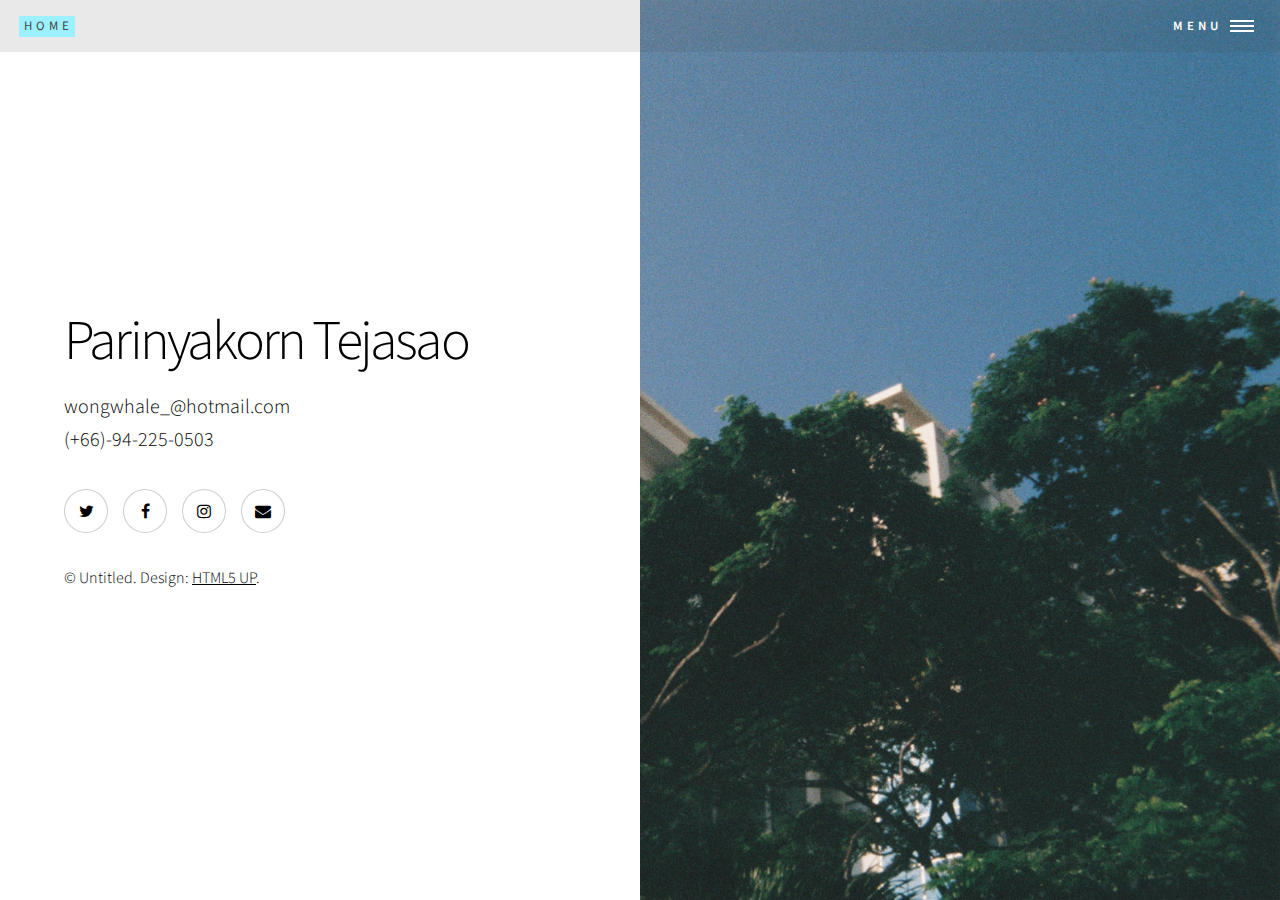
<file: index.html>
<!DOCTYPE HTML>
<html>
	<head>
		<title>Home</title>
		<meta charset="utf-8" />
		<meta name="viewport" content="width=device-width, initial-scale=1, user-scalable=no" />
		<link rel="stylesheet" href="assets/css/main.css" />
		
		<noscript><link rel="stylesheet" href="assets/css/noscript.css" /></noscript>
	</head>
	<body class="is-preload">

			<header id="header" class="alt" style="background-color:#4747471e">
					<a href="index.html" class="logo"><strong style="color:#474747">Home</strong></a>
					<nav>
						<a href="#menu" id="white">Menu</a>
					</nav>
				</header>

				<nav id="menu">
						<ul class="links">
							<li><a href="index.html" id="white">Home</a></li>
							<li><a href="profile.html" id="white">Profile</a></li>
							<li><a href="gallery.html" id="white">Gallery</a></li>
							<li><a href="contact.html" id="white">Contact</a></li>
						</ul>
				</nav>

			<!-- <nav id="navPanelToggle">
					<ul class="links">
						<li><a href="index.html" class="icon style1" >Home</a></li>
						<li><a href="profile.html" class="icon style1">Profile</a></li>
						<li><a href="gallery.html" class="icon style1">Gallery</a></li>
                        <li><a href="contact.html" class="icon style1">Contact</a></li>
					</ul>
			</nav> -->
		
			<div id="wrapper" class="divided">
				
					<section class="banner style1 orient-left content-align-left image-position-right fullscreen onload-image-fade-in onload-content-fade-right">
						<div class="content">
							<h1>Parinyakorn Tejasao</h1>
							<p class="major">
									<a href="mailto:wongwhale_@hotmail.com" style="text-decoration:none"> wongwhale_@hotmail.com</a> <br>
								(+66)-94-225-0503
							</p>
							<div class="inner" style="top:80%">
								<ul class="icons">
									<li><a href="https://twitter.com/wongwhale" class="icon style2 fa-twitter"><span class="label">Twitter</span></a></li>
									<li><a href="https://www.facebook.com/parinyakorn.boss" class="icon style2 fa-facebook"><span class="label">Facebook</span></a></li>
									<li><a href="https://www.instagram.com/wongwhal" class="icon style2 fa-instagram"><span class="label">Instagram</span></a></li>
									<li><a href="mailto:wongwhale_@hotmail.com" class="icon style2 fa-envelope"><span class="label">Email</span></a></li>
								</ul>
								<p>&copy; Untitled. Design: <a href="https://html5up.net">HTML5 UP</a>.</p>
							</div>
						</div>
						<div class="image">
							<img src="images/0001.JPG" alt="" />
						</div>
					</section>
			</div>

		
			<script src="assets/js/jquery.min.js"></script>
			<script src="assets/js/jquery.scrollex.min.js"></script>
			<script src="assets/js/jquery.scrolly.min.js"></script>
			<script src="assets/js/browser.min.js"></script>
			<script src="assets/js/breakpoints.min.js"></script>
			<script src="assets/js/util.js"></script>
			<script src="assets/js/main.js"></script>
	</body>
</html>
</file>
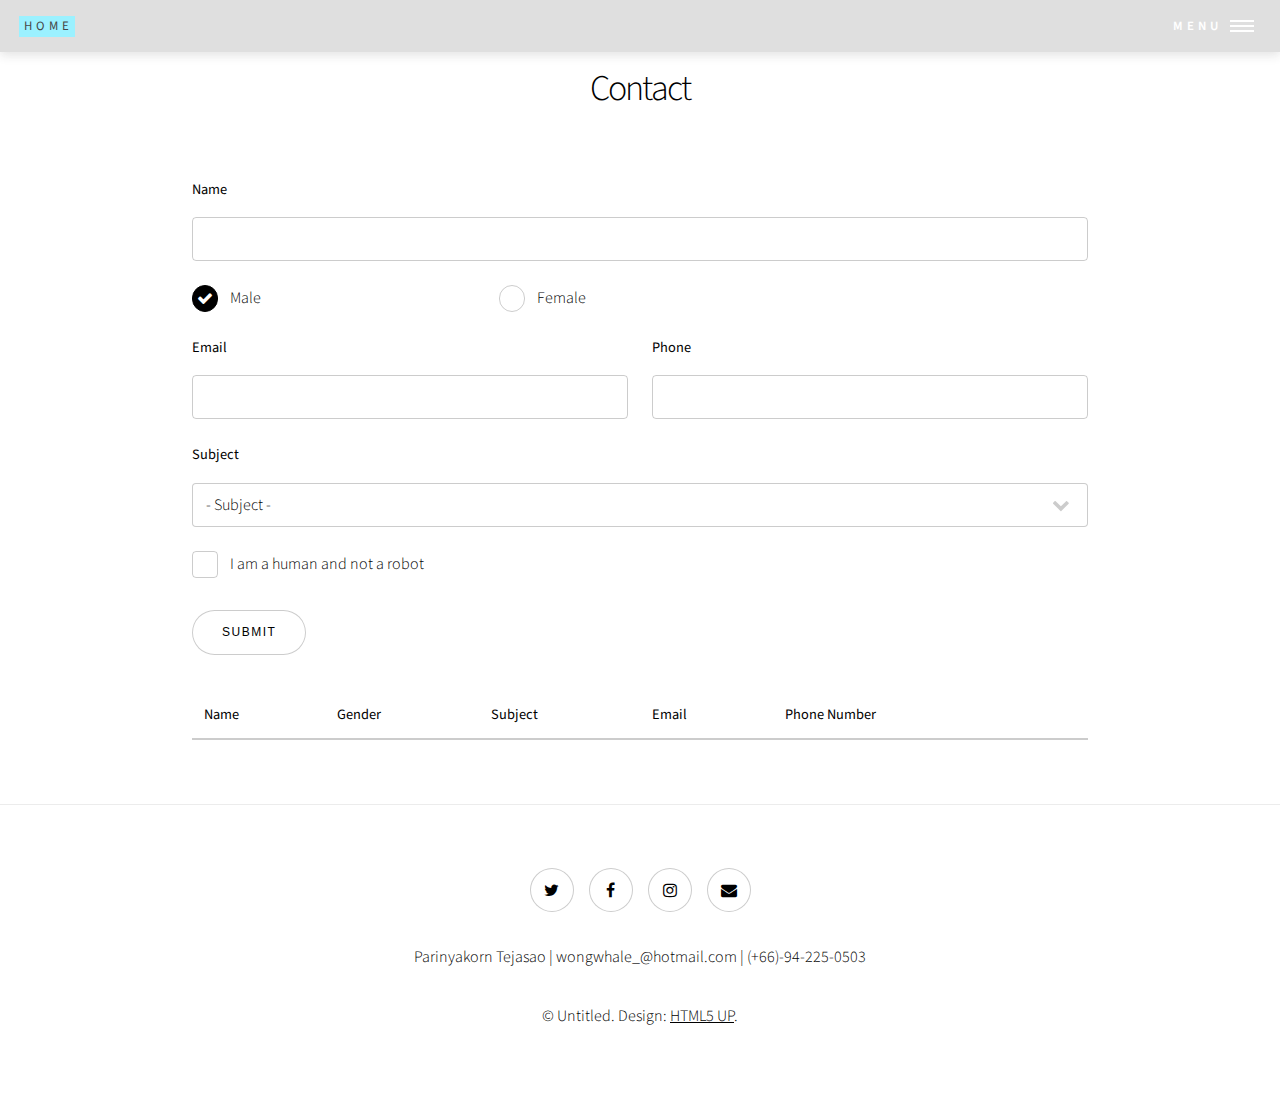
<file: contact.html>
<!DOCTYPE HTML>
<html>

<head>
	<title>Contact</title>
	<meta charset="utf-8" />
	<meta name="viewport" content="width=device-width, initial-scale=1, user-scalable=no" />
	<link rel="stylesheet" href="assets/css/main.css" />
	<noscript>
		<link rel="stylesheet" href="assets/css/noscript.css" /></noscript>
</head>

<body class="is-preload">
	<header id="header" class="alt"
		style="background-color:#4747472c;box-shadow: 0px 3px 10px rgba(47, 47, 47, 0.137);">
		<a href="index.html" class="logo"><strong style="color:#474747">Home</strong></a>
		<nav>
			<a href="#menu" id="white">Menu</a>
		</nav>
	</header>

	<nav id="menu">
		<ul class="links">
			<li><a href="index.html" id="white">Home</a></li>
			<li><a href="profile.html" id="white">Profile</a></li>
			<li><a href="gallery.html" id="white">Gallery</a></li>
			<li><a href="contact.html" id="white">Contact</a></li>
		</ul>
	</nav>

	<div id="wrapper" class="divided">

		<section class="wrapper style1 align-center">
			<div class="inner">
				<h2>Contact</h2>
				<div class="index align-left">
					<div class="content" id="myForm">

						<form method="post" action="#"  >
							<div class="fields">
								<div class="field full">
									<label for="name">Name</label><input type="radio" name="" id="">
									<input type="text" name="name" id="name" value="" />
								</div>
								
								<div class="field third">
									
									<input type="radio" id="priority-low" name="priority" checked>
									<label for="priority-low">Male</label>
								</div>
								<div class="field third">
									<input type="radio" id="priority-normal" name="priority">
									<label for="priority-normal">Female</label>
								</div>
								<div class="field half">
									<label for="email">Email</label>
									<input type="email" name="email" id="email" value="" />
								</div>
								<div class="field half">
									<label for="Phone">Phone</label>
									<input type="tel" name="phone" id="phone" value="" />
								</div>
								<div class="field">
									<label for="department">Subject</label>
									<select name="Subject" id="subject">
										<option value="">- Subject -</option>
										<option value="The Simpsons and Philosophy">The Simpsons and Philosophy</option>
										<option value="Harry Potter and the Age of Illusion">Harry Potter and the Age of Illusion</option>
										<option value="Terminator studies">Terminator studies</option>
										<option value="Street-Fighting Mathematics">Street-Fighting Mathematics</option>
										<option value="Art of Walking">Art of Walking</option>
										<option value="Psychology of Exceptional Human Experiences">Psychology of Exceptional Human Experiences</option>
										<option value="Decision science">Decision science</option>
										<option value="Designing Your Life">Designing Your Life</option>
										<option value="Coffee 101">Coffee 101</option>
										<option value="Wasting Time on the Internet">Wasting Time on the Internet</option>
										<option value="Patternmaking For Dog Garments">Patternmaking For Dog Garments</option>
										<option value="The Politics of Kanye West: Black Genius and Sonic Aesthetics">The Politics of Kanye West: Black Genius and Sonic Aesthetics</option>

									</select>
								</div>
								<div class="field half">
									<input type="checkbox" id="human" name="human"  />
									<label for="human">I am a human and not a robot</label>
								</div>
							</div>
							<button type="submit" name="submit">Submit</button>

						</form>
					</div>
				</div>
				<table class="table table-striped mt-5" id="alerttt">
					<thead>
						<tr>
							<th>Name</th>
							<th>Gender</th>
							<th>Subject</th>
							<th>Email</th>
							<th>Phone Number</th>
							<th></th>
						</tr>
					</thead>
					<!-- 9. add placeholder to insert list of book       -->
					<tbody id="book-list"></tbody>
				</table>
			</div>

		</section>



		<footer class="wrapper style1 align-center">
			<div class="inner">
				<ul class="icons">
					<li><a href="https://twitter.com/wongwhale" class="icon style2 fa-twitter"><span
								class="label">Twitter</span></a></li>
					<li><a href="https://www.facebook.com/parinyakorn.boss" class="icon style2 fa-facebook"><span
								class="label">Facebook</span></a></li>
					<li><a href="https://www.instagram.com/wongwhal" class="icon style2 fa-instagram"><span
								class="label">Instagram</span></a></li>
					<li><a href="mailto:wongwhale_@hotmail.com" class="icon style2 fa-envelope"><span
								class="label">Email</span></a></li>
				</ul>
				<p>Parinyakorn Tejasao | wongwhale_@hotmail.com | (+66)-94-225-0503</p>
				<p>&copy; Untitled. Design: <a href="https://html5up.net">HTML5 UP</a>.</p>
			</div>
		</footer>

	</div>

	</div>

	<script src="assets/js/contact.js"></script>
	<script src="assets/js/jquery.min.js"></script>
	<script src="assets/js/jquery.scrollex.min.js"></script>
	<script src="assets/js/jquery.scrolly.min.js"></script>
	<script src="assets/js/browser.min.js"></script>
	<script src="assets/js/breakpoints.min.js"></script>
	<script src="assets/js/util.js"></script>
	<script src="assets/js/main.js"></script>



</body>

</html>
</file>
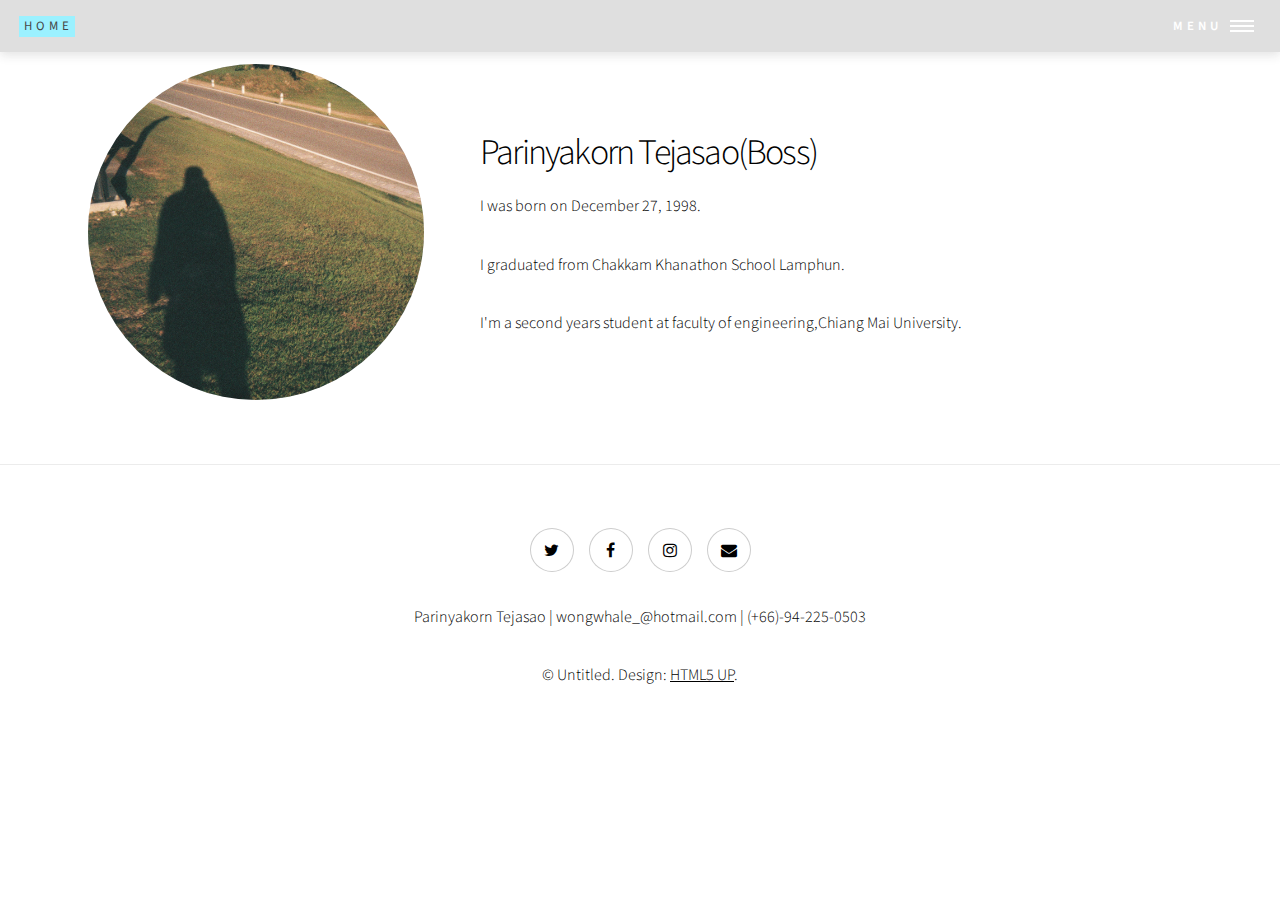
<file: profile.html>
<!DOCTYPE HTML>
<html>

<head>
    <title>Profile</title>
    <meta charset="utf-8" />
    <meta name="viewport" content="width=device-width, initial-scale=1, user-scalable=no" />
    <link rel="stylesheet" href="assets/css/main.css" />
    <noscript>
        <link rel="stylesheet" href="assets/css/noscript.css" /></noscript>
</head>

<body class="is-preload">
        <header id="header" class="alt" style="background-color:#4747472c;box-shadow: 0px 3px 10px rgba(47, 47, 47, 0.137);">
                <a href="index.html" class="logo"><strong style="color:#474747">Home</strong></a>
                <nav>
                    <a href="#menu" id="white">Menu</a>
                </nav>
            </header>

            <nav id="menu">
                    <ul class="links">
                        <li><a href="index.html" id="white">Home</a></li>
                        <li><a href="profile.html" id="white">Profile</a></li>
                        <li><a href="gallery.html" id="white">Gallery</a></li>
                        <li><a href="contact.html" id="white">Contact</a></li>
                    </ul>
            </nav>

    <div id="wrapper" class="divided">

        <section>
            <div class="content">
                <section class="spotlight onscroll-image-fade-in color1 style2 orient-right content-align-left image-position-left" id="first">
                    <div class="content">
                        <h2>Parinyakorn Tejasao(Boss)</h2>
                        <p>
                            I was born on December 27, 1998.
                        </p>
                        <p>
                            I graduated from Chakkam Khanathon School Lamphun.
                        </p>
                        <p>
                            I'm a second years student at faculty of engineering,Chiang Mai University.
                        </p>
                    </div>
                    <div class="image ">
                        <img src="images/0014.JPG" alt="" />
                    </div>
                </section>
            </div>
        </section>


        <footer class="wrapper style1 align-center">
            <div class="inner">
                <ul class="icons">
                    <li><a href="https://twitter.com/wongwhale" class="icon style2 fa-twitter"><span
                                class="label">Twitter</span></a></li>
                    <li><a href="https://www.facebook.com/parinyakorn.boss" class="icon style2 fa-facebook"><span
                                class="label">Facebook</span></a>
                    </li>
                    <li><a href="https://www.instagram.com/wongwhal" class="icon style2 fa-instagram"><span
                                class="label">Instagram</span></a></li>
                    <li><a href="mailto:wongwhale_@hotmail.com" class="icon style2 fa-envelope"><span
                                class="label">Email</span></a>
                    </li>
                </ul>
                <p>Parinyakorn Tejasao | wongwhale_@hotmail.com | (+66)-94-225-0503</p>
                <p>&copy; Untitled. Design: <a href="https://html5up.net">HTML5 UP</a>.</p>
            </div>
        </footer>

    </div>


    <script src="assets/js/jquery.min.js"></script>
    <script src="assets/js/jquery.scrollex.min.js"></script>
    <script src="assets/js/jquery.scrolly.min.js"></script>
    <script src="assets/js/browser.min.js"></script>
    <script src="assets/js/breakpoints.min.js"></script>
    <script src="assets/js/util.js"></script>
    <script src="assets/js/main.js"></script>

    
    <script src="assets/js/demo.js"></script>

</body>

</html>
</file>
<file: assets/css/noscript.css>
/*
	Story by HTML5 UP
	html5up.net | @ajlkn
	Free for personal and commercial use under the CCA 3.0 license (html5up.net/license)
*/

/* Banner (transitions) */

	.banner.onload-content-fade-up .content {
		-moz-transition: none;
		-webkit-transition: none;
		-ms-transition: none;
		transition: none;
	}

	body.is-preload .banner.onload-content-fade-up .content {
		-moz-transform: none;
		-webkit-transform: none;
		-ms-transform: none;
		transform: none;
		opacity: 1;
	}

	.banner.onload-content-fade-down .content {
		-moz-transition: none;
		-webkit-transition: none;
		-ms-transition: none;
		transition: none;
	}

	body.is-preload .banner.onload-content-fade-down .content {
		-moz-transform: none;
		-webkit-transform: none;
		-ms-transform: none;
		transform: none;
		opacity: 1;
	}

	.banner.onload-content-fade-left .content {
		-moz-transition: none;
		-webkit-transition: none;
		-ms-transition: none;
		transition: none;
	}

	body.is-preload .banner.onload-content-fade-left .content {
		-moz-transform: none;
		-webkit-transform: none;
		-ms-transform: none;
		transform: none;
		opacity: 1;
	}

	.banner.onload-content-fade-right .content {
		-moz-transition: none;
		-webkit-transition: none;
		-ms-transition: none;
		transition: none;
	}

	body.is-preload .banner.onload-content-fade-right .content {
		-moz-transform: none;
		-webkit-transform: none;
		-ms-transform: none;
		transform: none;
		opacity: 1;
	}

	.banner.onload-content-fade-in .content {
		-moz-transition: none;
		-webkit-transition: none;
		-ms-transition: none;
		transition: none;
	}

	body.is-preload .banner.onload-content-fade-in .content {
		-moz-transform: none;
		-webkit-transform: none;
		-ms-transform: none;
		transform: none;
		opacity: 1;
	}

	.banner.onload-image-fade-up .image {
		-moz-transition: none;
		-webkit-transition: none;
		-ms-transition: none;
		transition: none;
	}

		.banner.onload-image-fade-up .image img {
			-moz-transition: none;
			-webkit-transition: none;
			-ms-transition: none;
			transition: none;
		}

	body.is-preload .banner.onload-image-fade-up .image {
		-moz-transform: none;
		-webkit-transform: none;
		-ms-transform: none;
		transform: none;
		opacity: 1;
	}

		body.is-preload .banner.onload-image-fade-up .image img {
			opacity: 1;
		}

	.banner.onload-image-fade-down .image {
		-moz-transition: none;
		-webkit-transition: none;
		-ms-transition: none;
		transition: none;
	}

		.banner.onload-image-fade-down .image img {
			-moz-transition: none;
			-webkit-transition: none;
			-ms-transition: none;
			transition: none;
		}

	body.is-preload .banner.onload-image-fade-down .image {
		-moz-transform: none;
		-webkit-transform: none;
		-ms-transform: none;
		transform: none;
		opacity: 1;
	}

		body.is-preload .banner.onload-image-fade-down .image img {
			opacity: 1;
		}

	.banner.onload-image-fade-left .image {
		-moz-transition: none;
		-webkit-transition: none;
		-ms-transition: none;
		transition: none;
	}

		.banner.onload-image-fade-left .image img {
			-moz-transition: none;
			-webkit-transition: none;
			-ms-transition: none;
			transition: none;
		}

	body.is-preload .banner.onload-image-fade-left .image {
		-moz-transform: none;
		-webkit-transform: none;
		-ms-transform: none;
		transform: none;
		opacity: 1;
	}

		body.is-preload .banner.onload-image-fade-left .image img {
			opacity: 1;
		}

	.banner.onload-image-fade-right .image {
		-moz-transition: none;
		-webkit-transition: none;
		-ms-transition: none;
		transition: none;
	}

		.banner.onload-image-fade-right .image img {
			-moz-transition: none;
			-webkit-transition: none;
			-ms-transition: none;
			transition: none;
		}

	body.is-preload .banner.onload-image-fade-right .image {
		-moz-transform: none;
		-webkit-transform: none;
		-ms-transform: none;
		transform: none;
		opacity: 1;
	}

		body.is-preload .banner.onload-image-fade-right .image img {
			opacity: 1;
		}

	.banner.onload-image-fade-in .image img {
		-moz-transition: none;
		-webkit-transition: none;
		-ms-transition: none;
		transition: none;
	}

	body.is-preload .banner.onload-image-fade-in .image img {
		opacity: 1;
	}

	.banner.onscroll-content-fade-up .content {
		-moz-transition: none;
		-webkit-transition: none;
		-ms-transition: none;
		transition: none;
	}

	.banner.onscroll-content-fade-up.is-inactive .content {
		-moz-transform: none;
		-webkit-transform: none;
		-ms-transform: none;
		transform: none;
		opacity: 1;
	}

	.banner.onscroll-content-fade-down .content {
		-moz-transition: none;
		-webkit-transition: none;
		-ms-transition: none;
		transition: none;
	}

	.banner.onscroll-content-fade-down.is-inactive .content {
		-moz-transform: none;
		-webkit-transform: none;
		-ms-transform: none;
		transform: none;
		opacity: 1;
	}

	.banner.onscroll-content-fade-left .content {
		-moz-transition: none;
		-webkit-transition: none;
		-ms-transition: none;
		transition: none;
	}

	.banner.onscroll-content-fade-left.is-inactive .content {
		-moz-transform: none;
		-webkit-transform: none;
		-ms-transform: none;
		transform: none;
		opacity: 1;
	}

	.banner.onscroll-content-fade-right .content {
		-moz-transition: none;
		-webkit-transition: none;
		-ms-transition: none;
		transition: none;
	}

	.banner.onscroll-content-fade-right.is-inactive .content {
		-moz-transform: none;
		-webkit-transform: none;
		-ms-transform: none;
		transform: none;
		opacity: 1;
	}

	.banner.onscroll-content-fade-in .content {
		-moz-transition: none;
		-webkit-transition: none;
		-ms-transition: none;
		transition: none;
	}

	.banner.onscroll-content-fade-in.is-inactive .content {
		-moz-transform: none;
		-webkit-transform: none;
		-ms-transform: none;
		transform: none;
		opacity: 1;
	}

	.banner.onscroll-image-fade-up .image {
		-moz-transition: none;
		-webkit-transition: none;
		-ms-transition: none;
		transition: none;
	}

		.banner.onscroll-image-fade-up .image img {
			-moz-transition: none;
			-webkit-transition: none;
			-ms-transition: none;
			transition: none;
		}

	.banner.onscroll-image-fade-up.is-inactive .image {
		-moz-transform: none;
		-webkit-transform: none;
		-ms-transform: none;
		transform: none;
		opacity: 1;
	}

		.banner.onscroll-image-fade-up.is-inactive .image img {
			opacity: 1;
		}

	.banner.onscroll-image-fade-down .image {
		-moz-transition: none;
		-webkit-transition: none;
		-ms-transition: none;
		transition: none;
	}

		.banner.onscroll-image-fade-down .image img {
			-moz-transition: none;
			-webkit-transition: none;
			-ms-transition: none;
			transition: none;
		}

	.banner.onscroll-image-fade-down.is-inactive .image {
		-moz-transform: none;
		-webkit-transform: none;
		-ms-transform: none;
		transform: none;
		opacity: 1;
	}

		.banner.onscroll-image-fade-down.is-inactive .image img {
			opacity: 1;
		}

	.banner.onscroll-image-fade-left .image {
		-moz-transition: none;
		-webkit-transition: none;
		-ms-transition: none;
		transition: none;
	}

		.banner.onscroll-image-fade-left .image img {
			-moz-transition: none;
			-webkit-transition: none;
			-ms-transition: none;
			transition: none;
		}

	.banner.onscroll-image-fade-left.is-inactive .image {
		-moz-transform: none;
		-webkit-transform: none;
		-ms-transform: none;
		transform: none;
		opacity: 1;
	}

		.banner.onscroll-image-fade-left.is-inactive .image img {
			opacity: 1;
		}

	.banner.onscroll-image-fade-right .image {
		-moz-transition: none;
		-webkit-transition: none;
		-ms-transition: none;
		transition: none;
	}

		.banner.onscroll-image-fade-right .image img {
			-moz-transition: none;
			-webkit-transition: none;
			-ms-transition: none;
			transition: none;
		}

	.banner.onscroll-image-fade-right.is-inactive .image {
		-moz-transform: none;
		-webkit-transform: none;
		-ms-transform: none;
		transform: none;
		opacity: 1;
	}

		.banner.onscroll-image-fade-right.is-inactive .image img {
			opacity: 1;
		}

	.banner.onscroll-image-fade-in .image img {
		-moz-transition: none;
		-webkit-transition: none;
		-ms-transition: none;
		transition: none;
	}

	.banner.onscroll-image-fade-in.is-inactive .image img {
		opacity: 1;
	}
</file>
<file: assets/css/main.css>
@import url(font-awesome.min.css);
@import url("https://fonts.googleapis.com/css?family=Source+Sans+Pro:300,300i,400,400i");

/*
	Story by HTML5 UP
	html5up.net | @ajlkn
	Free for personal and commercial use under the CCA 3.0 license (html5up.net/license)
*/

html, body, div, span, applet, object,
iframe, h1, h2, h3, h4, h5, h6, p, blockquote,
pre, a, abbr, acronym, address, big, cite,
code, del, dfn, em, img, ins, kbd, q, s, samp,
small, strike, strong, sub, sup, tt, var, b,
u, i, center, dl, dt, dd, ol, ul, li, fieldset,
form, label, legend, table, caption, tbody,
tfoot, thead, tr, th, td, article, aside,
canvas, details, embed, figure, figcaption,
footer, header, hgroup, menu, nav, output, ruby,
section, summary, time, mark, audio, video {
	margin: 0;
	padding: 0;
	border: 0;
	font-size: 100%;
	font: inherit;
	vertical-align: baseline;}

article, aside, details, figcaption, figure,
footer, header, hgroup, menu, section {
	display: block;}

body {
	line-height: 1;
}

ol, ul {
	list-style: none;
}

blockquote, q {
	quotes: none;
}

	blockquote:before, blockquote:after, q:before, q:after {
		content: '';
		content: none;
	}

table {
	border-collapse: collapse;
	border-spacing: 0;
}

body {
	-webkit-text-size-adjust: none;
}

mark {
	background-color: transparent;
	color: inherit;
}

input::-moz-focus-inner {
	border: 0;
	padding: 0;
}

input, select, textarea {
	-moz-appearance: none;
	-webkit-appearance: none;
	-ms-appearance: none;
	appearance: none;
}

/* Basic */

	@-ms-viewport {
		width: device-width;
	}

	body {
		-ms-overflow-style: scrollbar;
	}

	@media screen and (max-width: 480px) {

		html, body {
			min-width: 320px;
		}

	}

	html {
		box-sizing: border-box;
	}

	*, *:before, *:after {
		box-sizing: inherit;
	}

	body {
		background: #ffffff;
	}

		body.is-preload *, body.is-preload *:before, body.is-preload *:after {
			-moz-animation: none !important;
			-webkit-animation: none !important;
			-ms-animation: none !important;
			animation: none !important;
			-moz-transition: none !important;
			-webkit-transition: none !important;
			-ms-transition: none !important;
			transition: none !important;
		}

/* Type */

	html {
		font-size: 18pt;
	}

		@media screen and (max-width: 1680px) {

			html {
				font-size: 14pt;
			}

		}

		@media screen and (max-width: 1280px) {

			html {
				font-size: 12pt;
			}

		}

		@media screen and (max-width: 736px) {

			html {
				font-size: 11pt;
			}

		}

		@media screen and (max-width: 360px) {

			html {
				font-size: 10pt;
			}

		}

	body {
		background-color: #ffffff;
		color: #000000;
	}

	body, input, select, textarea {
		font-family: "Source Sans Pro", Helvetica, sans-serif;
		font-size: 1rem;
		font-weight: 300;
		line-height: 1.65;
	}

	a {
		-moz-transition: color 0.2s ease-in-out;
		-webkit-transition: color 0.2s ease-in-out;
		-ms-transition: color 0.2s ease-in-out;
		transition: color 0.2s ease-in-out;
		text-decoration: underline;
		
	}

		a:hover {
			text-decoration: none;
		}

	strong, b {
		font-weight: 400;
	}

	em, i {
		font-style: italic;
	}

	p {
		margin: 0 0 2rem 0;
	}

		p.major {
			font-size: 1.25rem;
		}

	h1, h2, h3, h4, h5, h6 {
		font-weight: 300;
		line-height: 1.375;
		letter-spacing: -0.05em;
		margin: 0 0 1rem 0;
	}

		h1 a, h2 a, h3 a, h4 a, h5 a, h6 a {
			color: inherit;
			text-decoration: none;
		}

	h1 {
		font-size: 3.5rem;
		line-height: 1.2;
	}

	h2 {
		font-size: 2.25rem;
	}

	h3 {
		font-size: 1.5rem;
	}

	h4 {
		font-size: 1.1rem;
	}

	h5 {
		font-size: 0.9rem;
	}

	h6 {
		font-size: 0.7rem;
	}

	sub {
		font-size: 0.8rem;
		position: relative;
		top: 0.5rem;
	}

	sup {
		font-size: 0.8rem;
		position: relative;
		top: -0.5rem;
	}

	blockquote {
		border-left: solid 4px;
		font-style: italic;
		margin: 0 0 2rem 0;
		padding: 0.5rem 0 0.5rem 2rem;
	}

	code {
		border-radius: 4px;
		font-family: "Courier New", monospace;
		font-size: 0.9em;
		margin: 0 0.25rem;
		padding: 0.25rem 0.325rem;
	}

	pre {
		-webkit-overflow-scrolling: touch;
		font-family: "Courier New", monospace;
		font-size: 0.9em;
		margin: 0 0 2rem 0;
	}

		pre code {
			display: block;
			line-height: 1.5;
			padding: 0.75rem 1rem;
			overflow-x: auto;
		}

	hr {
		border: 0;
		border-bottom: solid 1px;
		margin: 2.5rem 0;
	}

		hr.major {
			margin: 3.5rem 0;
		}

	.align-left {
		text-align: left;
	}

	.align-center {
		text-align: center;
	}

	.align-right {
		text-align: right;
	}

	@media screen and (max-width: 736px) {

		p.major {
			font-size: 1.1rem;
		}

		h1 {
			font-size: 2.5rem;
		}

		h2 {
			font-size: 2rem;
		}

		h3 {
			font-size: 1.25rem;
		}

		h4 {
			font-size: 1rem;
		}

	}

	input, select, textarea {
		color: #000000;
	}

	a {
		color: #000000;
	}

		a:hover {
			color: #47D3E5;
		}
	
	a#white {
		color: #ffffff;
		text-decoration: none;

	}
		a#white:hover {

			color: #47D3E5;
		}

	strong, b {
		color: #000000;
	}

	h1, h2, h3, h4, h5, h6 {
		color: #000000;
	}

	blockquote {
		border-left-color: rgba(0, 0, 0, 0.2);
	}

	code {
		background: rgba(0, 0, 0, 0.05);
		border-color: rgba(0, 0, 0, 0.2);
	}

	hr {
		border-bottom-color: rgba(0, 0, 0, 0.2);
	}

/* Row */

	.row {
		display: flex;
		flex-wrap: wrap;
		box-sizing: border-box;
		align-items: stretch;
	}

		.row > * {
			box-sizing: border-box;
		}

		.row.gtr-uniform > * > :last-child {
			margin-bottom: 0;
		}

		.row.aln-left {
			justify-content: flex-start;
		}

		.row.aln-center {
			justify-content: center;
		}

		.row.aln-right {
			justify-content: flex-end;
		}

		.row.aln-top {
			align-items: flex-start;
		}

		.row.aln-middle {
			align-items: center;
		}

		.row.aln-bottom {
			align-items: flex-end;
		}

		.row > .imp {
			order: -1;
		}

		.row > .col-1 {
			width: 8.3333333333%;
		}

		.row > .off-1 {
			margin-left: 8.3333333333%;
		}

		.row > .col-2 {
			width: 16.6666666667%;
		}

		.row > .off-2 {
			margin-left: 16.6666666667%;
		}

		.row > .col-3 {
			width: 25%;
		}

		.row > .off-3 {
			margin-left: 25%;
		}

		.row > .col-4 {
			width: 33.3333333333%;
		}

		.row > .off-4 {
			margin-left: 33.3333333333%;
		}

		.row > .col-5 {
			width: 41.6666666667%;
		}

		.row > .off-5 {
			margin-left: 41.6666666667%;
		}

		.row > .col-6 {
			width: 50%;
		}

		.row > .off-6 {
			margin-left: 50%;
		}

		.row > .col-7 {
			width: 58.3333333333%;
		}

		.row > .off-7 {
			margin-left: 58.3333333333%;
		}

		.row > .col-8 {
			width: 66.6666666667%;
		}

		.row > .off-8 {
			margin-left: 66.6666666667%;
		}

		.row > .col-9 {
			width: 75%;
		}

		.row > .off-9 {
			margin-left: 75%;
		}

		.row > .col-10 {
			width: 83.3333333333%;
		}

		.row > .off-10 {
			margin-left: 83.3333333333%;
		}

		.row > .col-11 {
			width: 91.6666666667%;
		}

		.row > .off-11 {
			margin-left: 91.6666666667%;
		}

		.row > .col-12 {
			width: 100%;
		}

		.row > .off-12 {
			margin-left: 100%;
		}

		.row.gtr-0 {
			margin-top: 0;
			margin-left: 0rem;
		}

			.row.gtr-0 > * {
				padding: 0 0 0 0rem;
			}

			.row.gtr-0.gtr-uniform {
				margin-top: 0rem;
			}

				.row.gtr-0.gtr-uniform > * {
					padding-top: 0rem;
				}

		.row.gtr-25 {
			margin-top: 0;
			margin-left: -0.5rem;
		}

			.row.gtr-25 > * {
				padding: 0 0 0 0.5rem;
			}

			.row.gtr-25.gtr-uniform {
				margin-top: -0.5rem;
			}

				.row.gtr-25.gtr-uniform > * {
					padding-top: 0.5rem;
				}

		.row.gtr-50 {
			margin-top: 0;
			margin-left: -1rem;
		}

			.row.gtr-50 > * {
				padding: 0 0 0 1rem;
			}

			.row.gtr-50.gtr-uniform {
				margin-top: -1rem;
			}

				.row.gtr-50.gtr-uniform > * {
					padding-top: 1rem;
				}

		.row {
			margin-top: 0;
			margin-left: -2rem;
		}

			.row > * {
				padding: 0 0 0 2rem;
			}

			.row.gtr-uniform {
				margin-top: -2rem;
			}

				.row.gtr-uniform > * {
					padding-top: 2rem;
				}

		.row.gtr-150 {
			margin-top: 0;
			margin-left: -3rem;
		}

			.row.gtr-150 > * {
				padding: 0 0 0 3rem;
			}

			.row.gtr-150.gtr-uniform {
				margin-top: -3rem;
			}

				.row.gtr-150.gtr-uniform > * {
					padding-top: 3rem;
				}

		.row.gtr-200 {
			margin-top: 0;
			margin-left: -4rem;
		}

			.row.gtr-200 > * {
				padding: 0 0 0 4rem;
			}

			.row.gtr-200.gtr-uniform {
				margin-top: -4rem;
			}

				.row.gtr-200.gtr-uniform > * {
					padding-top: 4rem;
				}

		@media screen and (max-width: 1680px) {

			.row {
				display: flex;
				flex-wrap: wrap;
				box-sizing: border-box;
				align-items: stretch;
			}

				.row > * {
					box-sizing: border-box;
				}

				.row.gtr-uniform > * > :last-child {
					margin-bottom: 0;
				}

				.row.aln-left {
					justify-content: flex-start;
				}

				.row.aln-center {
					justify-content: center;
				}

				.row.aln-right {
					justify-content: flex-end;
				}

				.row.aln-top {
					align-items: flex-start;
				}

				.row.aln-middle {
					align-items: center;
				}

				.row.aln-bottom {
					align-items: flex-end;
				}

				.row > .imp-xlarge {
					order: -1;
				}

				.row > .col-1-xlarge {
					width: 8.3333333333%;
				}

				.row > .off-1-xlarge {
					margin-left: 8.3333333333%;
				}

				.row > .col-2-xlarge {
					width: 16.6666666667%;
				}

				.row > .off-2-xlarge {
					margin-left: 16.6666666667%;
				}

				.row > .col-3-xlarge {
					width: 25%;
				}

				.row > .off-3-xlarge {
					margin-left: 25%;
				}

				.row > .col-4-xlarge {
					width: 33.3333333333%;
				}

				.row > .off-4-xlarge {
					margin-left: 33.3333333333%;
				}

				.row > .col-5-xlarge {
					width: 41.6666666667%;
				}

				.row > .off-5-xlarge {
					margin-left: 41.6666666667%;
				}

				.row > .col-6-xlarge {
					width: 50%;
				}

				.row > .off-6-xlarge {
					margin-left: 50%;
				}

				.row > .col-7-xlarge {
					width: 58.3333333333%;
				}

				.row > .off-7-xlarge {
					margin-left: 58.3333333333%;
				}

				.row > .col-8-xlarge {
					width: 66.6666666667%;
				}

				.row > .off-8-xlarge {
					margin-left: 66.6666666667%;
				}

				.row > .col-9-xlarge {
					width: 75%;
				}

				.row > .off-9-xlarge {
					margin-left: 75%;
				}

				.row > .col-10-xlarge {
					width: 83.3333333333%;
				}

				.row > .off-10-xlarge {
					margin-left: 83.3333333333%;
				}

				.row > .col-11-xlarge {
					width: 91.6666666667%;
				}

				.row > .off-11-xlarge {
					margin-left: 91.6666666667%;
				}

				.row > .col-12-xlarge {
					width: 100%;
				}

				.row > .off-12-xlarge {
					margin-left: 100%;
				}

				.row.gtr-0 {
					margin-top: 0;
					margin-left: 0rem;
				}

					.row.gtr-0 > * {
						padding: 0 0 0 0rem;
					}

					.row.gtr-0.gtr-uniform {
						margin-top: 0rem;
					}

						.row.gtr-0.gtr-uniform > * {
							padding-top: 0rem;
						}

				.row.gtr-25 {
					margin-top: 0;
					margin-left: -0.5rem;
				}

					.row.gtr-25 > * {
						padding: 0 0 0 0.5rem;
					}

					.row.gtr-25.gtr-uniform {
						margin-top: -0.5rem;
					}

						.row.gtr-25.gtr-uniform > * {
							padding-top: 0.5rem;
						}

				.row.gtr-50 {
					margin-top: 0;
					margin-left: -1rem;
				}

					.row.gtr-50 > * {
						padding: 0 0 0 1rem;
					}

					.row.gtr-50.gtr-uniform {
						margin-top: -1rem;
					}

						.row.gtr-50.gtr-uniform > * {
							padding-top: 1rem;
						}

				.row {
					margin-top: 0;
					margin-left: -2rem;
				}

					.row > * {
						padding: 0 0 0 2rem;
					}

					.row.gtr-uniform {
						margin-top: -2rem;
					}

						.row.gtr-uniform > * {
							padding-top: 2rem;
						}

				.row.gtr-150 {
					margin-top: 0;
					margin-left: -3rem;
				}

					.row.gtr-150 > * {
						padding: 0 0 0 3rem;
					}

					.row.gtr-150.gtr-uniform {
						margin-top: -3rem;
					}

						.row.gtr-150.gtr-uniform > * {
							padding-top: 3rem;
						}

				.row.gtr-200 {
					margin-top: 0;
					margin-left: -4rem;
				}

					.row.gtr-200 > * {
						padding: 0 0 0 4rem;
					}

					.row.gtr-200.gtr-uniform {
						margin-top: -4rem;
					}

						.row.gtr-200.gtr-uniform > * {
							padding-top: 4rem;
						}

		}

		@media screen and (max-width: 1280px) {

			.row {
				display: flex;
				flex-wrap: wrap;
				box-sizing: border-box;
				align-items: stretch;
			}

				.row > * {
					box-sizing: border-box;
				}

				.row.gtr-uniform > * > :last-child {
					margin-bottom: 0;
				}

				.row.aln-left {
					justify-content: flex-start;
				}

				.row.aln-center {
					justify-content: center;
				}

				.row.aln-right {
					justify-content: flex-end;
				}

				.row.aln-top {
					align-items: flex-start;
				}

				.row.aln-middle {
					align-items: center;
				}

				.row.aln-bottom {
					align-items: flex-end;
				}

				.row > .imp-large {
					order: -1;
				}

				.row > .col-1-large {
					width: 8.3333333333%;
				}

				.row > .off-1-large {
					margin-left: 8.3333333333%;
				}

				.row > .col-2-large {
					width: 16.6666666667%;
				}

				.row > .off-2-large {
					margin-left: 16.6666666667%;
				}

				.row > .col-3-large {
					width: 25%;
				}

				.row > .off-3-large {
					margin-left: 25%;
				}

				.row > .col-4-large {
					width: 33.3333333333%;
				}

				.row > .off-4-large {
					margin-left: 33.3333333333%;
				}

				.row > .col-5-large {
					width: 41.6666666667%;
				}

				.row > .off-5-large {
					margin-left: 41.6666666667%;
				}

				.row > .col-6-large {
					width: 50%;
				}

				.row > .off-6-large {
					margin-left: 50%;
				}

				.row > .col-7-large {
					width: 58.3333333333%;
				}

				.row > .off-7-large {
					margin-left: 58.3333333333%;
				}

				.row > .col-8-large {
					width: 66.6666666667%;
				}

				.row > .off-8-large {
					margin-left: 66.6666666667%;
				}

				.row > .col-9-large {
					width: 75%;
				}

				.row > .off-9-large {
					margin-left: 75%;
				}

				.row > .col-10-large {
					width: 83.3333333333%;
				}

				.row > .off-10-large {
					margin-left: 83.3333333333%;
				}

				.row > .col-11-large {
					width: 91.6666666667%;
				}

				.row > .off-11-large {
					margin-left: 91.6666666667%;
				}

				.row > .col-12-large {
					width: 100%;
				}

				.row > .off-12-large {
					margin-left: 100%;
				}

				.row.gtr-0 {
					margin-top: 0;
					margin-left: 0rem;
				}

					.row.gtr-0 > * {
						padding: 0 0 0 0rem;
					}

					.row.gtr-0.gtr-uniform {
						margin-top: 0rem;
					}

						.row.gtr-0.gtr-uniform > * {
							padding-top: 0rem;
						}

				.row.gtr-25 {
					margin-top: 0;
					margin-left: -0.5rem;
				}

					.row.gtr-25 > * {
						padding: 0 0 0 0.5rem;
					}

					.row.gtr-25.gtr-uniform {
						margin-top: -0.5rem;
					}

						.row.gtr-25.gtr-uniform > * {
							padding-top: 0.5rem;
						}

				.row.gtr-50 {
					margin-top: 0;
					margin-left: -1rem;
				}

					.row.gtr-50 > * {
						padding: 0 0 0 1rem;
					}

					.row.gtr-50.gtr-uniform {
						margin-top: -1rem;
					}

						.row.gtr-50.gtr-uniform > * {
							padding-top: 1rem;
						}

				.row {
					margin-top: 0;
					margin-left: -2rem;
				}

					.row > * {
						padding: 0 0 0 2rem;
					}

					.row.gtr-uniform {
						margin-top: -2rem;
					}

						.row.gtr-uniform > * {
							padding-top: 2rem;
						}

				.row.gtr-150 {
					margin-top: 0;
					margin-left: -3rem;
				}

					.row.gtr-150 > * {
						padding: 0 0 0 3rem;
					}

					.row.gtr-150.gtr-uniform {
						margin-top: -3rem;
					}

						.row.gtr-150.gtr-uniform > * {
							padding-top: 3rem;
						}

				.row.gtr-200 {
					margin-top: 0;
					margin-left: -4rem;
				}

					.row.gtr-200 > * {
						padding: 0 0 0 4rem;
					}

					.row.gtr-200.gtr-uniform {
						margin-top: -4rem;
					}

						.row.gtr-200.gtr-uniform > * {
							padding-top: 4rem;
						}

		}

		@media screen and (max-width: 980px) {

			.row {
				display: flex;
				flex-wrap: wrap;
				box-sizing: border-box;
				align-items: stretch;
			}

				.row > * {
					box-sizing: border-box;
				}

				.row.gtr-uniform > * > :last-child {
					margin-bottom: 0;
				}

				.row.aln-left {
					justify-content: flex-start;
				}

				.row.aln-center {
					justify-content: center;
				}

				.row.aln-right {
					justify-content: flex-end;
				}

				.row.aln-top {
					align-items: flex-start;
				}

				.row.aln-middle {
					align-items: center;
				}

				.row.aln-bottom {
					align-items: flex-end;
				}

				.row > .imp-medium {
					order: -1;
				}

				.row > .col-1-medium {
					width: 8.3333333333%;
				}

				.row > .off-1-medium {
					margin-left: 8.3333333333%;
				}

				.row > .col-2-medium {
					width: 16.6666666667%;
				}

				.row > .off-2-medium {
					margin-left: 16.6666666667%;
				}

				.row > .col-3-medium {
					width: 25%;
				}

				.row > .off-3-medium {
					margin-left: 25%;
				}

				.row > .col-4-medium {
					width: 33.3333333333%;
				}

				.row > .off-4-medium {
					margin-left: 33.3333333333%;
				}

				.row > .col-5-medium {
					width: 41.6666666667%;
				}

				.row > .off-5-medium {
					margin-left: 41.6666666667%;
				}

				.row > .col-6-medium {
					width: 50%;
				}

				.row > .off-6-medium {
					margin-left: 50%;
				}

				.row > .col-7-medium {
					width: 58.3333333333%;
				}

				.row > .off-7-medium {
					margin-left: 58.3333333333%;
				}

				.row > .col-8-medium {
					width: 66.6666666667%;
				}

				.row > .off-8-medium {
					margin-left: 66.6666666667%;
				}

				.row > .col-9-medium {
					width: 75%;
				}

				.row > .off-9-medium {
					margin-left: 75%;
				}

				.row > .col-10-medium {
					width: 83.3333333333%;
				}

				.row > .off-10-medium {
					margin-left: 83.3333333333%;
				}

				.row > .col-11-medium {
					width: 91.6666666667%;
				}

				.row > .off-11-medium {
					margin-left: 91.6666666667%;
				}

				.row > .col-12-medium {
					width: 100%;
				}

				.row > .off-12-medium {
					margin-left: 100%;
				}

				.row.gtr-0 {
					margin-top: 0;
					margin-left: 0rem;
				}

					.row.gtr-0 > * {
						padding: 0 0 0 0rem;
					}

					.row.gtr-0.gtr-uniform {
						margin-top: 0rem;
					}

						.row.gtr-0.gtr-uniform > * {
							padding-top: 0rem;
						}

				.row.gtr-25 {
					margin-top: 0;
					margin-left: -0.5rem;
				}

					.row.gtr-25 > * {
						padding: 0 0 0 0.5rem;
					}

					.row.gtr-25.gtr-uniform {
						margin-top: -0.5rem;
					}

						.row.gtr-25.gtr-uniform > * {
							padding-top: 0.5rem;
						}

				.row.gtr-50 {
					margin-top: 0;
					margin-left: -1rem;
				}

					.row.gtr-50 > * {
						padding: 0 0 0 1rem;
					}

					.row.gtr-50.gtr-uniform {
						margin-top: -1rem;
					}

						.row.gtr-50.gtr-uniform > * {
							padding-top: 1rem;
						}

				.row {
					margin-top: 0;
					margin-left: -2rem;
				}

					.row > * {
						padding: 0 0 0 2rem;
					}

					.row.gtr-uniform {
						margin-top: -2rem;
					}

						.row.gtr-uniform > * {
							padding-top: 2rem;
						}

				.row.gtr-150 {
					margin-top: 0;
					margin-left: -3rem;
				}

					.row.gtr-150 > * {
						padding: 0 0 0 3rem;
					}

					.row.gtr-150.gtr-uniform {
						margin-top: -3rem;
					}

						.row.gtr-150.gtr-uniform > * {
							padding-top: 3rem;
						}

				.row.gtr-200 {
					margin-top: 0;
					margin-left: -4rem;
				}

					.row.gtr-200 > * {
						padding: 0 0 0 4rem;
					}

					.row.gtr-200.gtr-uniform {
						margin-top: -4rem;
					}

						.row.gtr-200.gtr-uniform > * {
							padding-top: 4rem;
						}

		}

		@media screen and (max-width: 736px) {

			.row {
				display: flex;
				flex-wrap: wrap;
				box-sizing: border-box;
				align-items: stretch;
			}

				.row > * {
					box-sizing: border-box;
				}

				.row.gtr-uniform > * > :last-child {
					margin-bottom: 0;
				}

				.row.aln-left {
					justify-content: flex-start;
				}

				.row.aln-center {
					justify-content: center;
				}

				.row.aln-right {
					justify-content: flex-end;
				}

				.row.aln-top {
					align-items: flex-start;
				}

				.row.aln-middle {
					align-items: center;
				}

				.row.aln-bottom {
					align-items: flex-end;
				}

				.row > .imp-small {
					order: -1;
				}

				.row > .col-1-small {
					width: 8.3333333333%;
				}

				.row > .off-1-small {
					margin-left: 8.3333333333%;
				}

				.row > .col-2-small {
					width: 16.6666666667%;
				}

				.row > .off-2-small {
					margin-left: 16.6666666667%;
				}

				.row > .col-3-small {
					width: 25%;
				}

				.row > .off-3-small {
					margin-left: 25%;
				}

				.row > .col-4-small {
					width: 33.3333333333%;
				}

				.row > .off-4-small {
					margin-left: 33.3333333333%;
				}

				.row > .col-5-small {
					width: 41.6666666667%;
				}

				.row > .off-5-small {
					margin-left: 41.6666666667%;
				}

				.row > .col-6-small {
					width: 50%;
				}

				.row > .off-6-small {
					margin-left: 50%;
				}

				.row > .col-7-small {
					width: 58.3333333333%;
				}

				.row > .off-7-small {
					margin-left: 58.3333333333%;
				}

				.row > .col-8-small {
					width: 66.6666666667%;
				}

				.row > .off-8-small {
					margin-left: 66.6666666667%;
				}

				.row > .col-9-small {
					width: 75%;
				}

				.row > .off-9-small {
					margin-left: 75%;
				}

				.row > .col-10-small {
					width: 83.3333333333%;
				}

				.row > .off-10-small {
					margin-left: 83.3333333333%;
				}

				.row > .col-11-small {
					width: 91.6666666667%;
				}

				.row > .off-11-small {
					margin-left: 91.6666666667%;
				}

				.row > .col-12-small {
					width: 100%;
				}

				.row > .off-12-small {
					margin-left: 100%;
				}

				.row.gtr-0 {
					margin-top: 0;
					margin-left: 0rem;
				}

					.row.gtr-0 > * {
						padding: 0 0 0 0rem;
					}

					.row.gtr-0.gtr-uniform {
						margin-top: 0rem;
					}

						.row.gtr-0.gtr-uniform > * {
							padding-top: 0rem;
						}

				.row.gtr-25 {
					margin-top: 0;
					margin-left: -0.5rem;
				}

					.row.gtr-25 > * {
						padding: 0 0 0 0.5rem;
					}

					.row.gtr-25.gtr-uniform {
						margin-top: -0.5rem;
					}

						.row.gtr-25.gtr-uniform > * {
							padding-top: 0.5rem;
						}

				.row.gtr-50 {
					margin-top: 0;
					margin-left: -1rem;
				}

					.row.gtr-50 > * {
						padding: 0 0 0 1rem;
					}

					.row.gtr-50.gtr-uniform {
						margin-top: -1rem;
					}

						.row.gtr-50.gtr-uniform > * {
							padding-top: 1rem;
						}

				.row {
					margin-top: 0;
					margin-left: -2rem;
				}

					.row > * {
						padding: 0 0 0 2rem;
					}

					.row.gtr-uniform {
						margin-top: -2rem;
					}

						.row.gtr-uniform > * {
							padding-top: 2rem;
						}

				.row.gtr-150 {
					margin-top: 0;
					margin-left: -3rem;
				}

					.row.gtr-150 > * {
						padding: 0 0 0 3rem;
					}

					.row.gtr-150.gtr-uniform {
						margin-top: -3rem;
					}

						.row.gtr-150.gtr-uniform > * {
							padding-top: 3rem;
						}

				.row.gtr-200 {
					margin-top: 0;
					margin-left: -4rem;
				}

					.row.gtr-200 > * {
						padding: 0 0 0 4rem;
					}

					.row.gtr-200.gtr-uniform {
						margin-top: -4rem;
					}

						.row.gtr-200.gtr-uniform > * {
							padding-top: 4rem;
						}

		}

		@media screen and (max-width: 480px) {

			.row {
				display: flex;
				flex-wrap: wrap;
				box-sizing: border-box;
				align-items: stretch;
			}

				.row > * {
					box-sizing: border-box;
				}

				.row.gtr-uniform > * > :last-child {
					margin-bottom: 0;
				}

				.row.aln-left {
					justify-content: flex-start;
				}

				.row.aln-center {
					justify-content: center;
				}

				.row.aln-right {
					justify-content: flex-end;
				}

				.row.aln-top {
					align-items: flex-start;
				}

				.row.aln-middle {
					align-items: center;
				}

				.row.aln-bottom {
					align-items: flex-end;
				}

				.row > .imp-xsmall {
					order: -1;
				}

				.row > .col-1-xsmall {
					width: 8.3333333333%;
				}

				.row > .off-1-xsmall {
					margin-left: 8.3333333333%;
				}

				.row > .col-2-xsmall {
					width: 16.6666666667%;
				}

				.row > .off-2-xsmall {
					margin-left: 16.6666666667%;
				}

				.row > .col-3-xsmall {
					width: 25%;
				}

				.row > .off-3-xsmall {
					margin-left: 25%;
				}

				.row > .col-4-xsmall {
					width: 33.3333333333%;
				}

				.row > .off-4-xsmall {
					margin-left: 33.3333333333%;
				}

				.row > .col-5-xsmall {
					width: 41.6666666667%;
				}

				.row > .off-5-xsmall {
					margin-left: 41.6666666667%;
				}

				.row > .col-6-xsmall {
					width: 50%;
				}

				.row > .off-6-xsmall {
					margin-left: 50%;
				}

				.row > .col-7-xsmall {
					width: 58.3333333333%;
				}

				.row > .off-7-xsmall {
					margin-left: 58.3333333333%;
				}

				.row > .col-8-xsmall {
					width: 66.6666666667%;
				}

				.row > .off-8-xsmall {
					margin-left: 66.6666666667%;
				}

				.row > .col-9-xsmall {
					width: 75%;
				}

				.row > .off-9-xsmall {
					margin-left: 75%;
				}

				.row > .col-10-xsmall {
					width: 83.3333333333%;
				}

				.row > .off-10-xsmall {
					margin-left: 83.3333333333%;
				}

				.row > .col-11-xsmall {
					width: 91.6666666667%;
				}

				.row > .off-11-xsmall {
					margin-left: 91.6666666667%;
				}

				.row > .col-12-xsmall {
					width: 100%;
				}

				.row > .off-12-xsmall {
					margin-left: 100%;
				}

				.row.gtr-0 {
					margin-top: 0;
					margin-left: 0rem;
				}

					.row.gtr-0 > * {
						padding: 0 0 0 0rem;
					}

					.row.gtr-0.gtr-uniform {
						margin-top: 0rem;
					}

						.row.gtr-0.gtr-uniform > * {
							padding-top: 0rem;
						}

				.row.gtr-25 {
					margin-top: 0;
					margin-left: -0.5rem;
				}

					.row.gtr-25 > * {
						padding: 0 0 0 0.5rem;
					}

					.row.gtr-25.gtr-uniform {
						margin-top: -0.5rem;
					}

						.row.gtr-25.gtr-uniform > * {
							padding-top: 0.5rem;
						}

				.row.gtr-50 {
					margin-top: 0;
					margin-left: -1rem;
				}

					.row.gtr-50 > * {
						padding: 0 0 0 1rem;
					}

					.row.gtr-50.gtr-uniform {
						margin-top: -1rem;
					}

						.row.gtr-50.gtr-uniform > * {
							padding-top: 1rem;
						}

				.row {
					margin-top: 0;
					margin-left: -2rem;
				}

					.row > * {
						padding: 0 0 0 2rem;
					}

					.row.gtr-uniform {
						margin-top: -2rem;
					}

						.row.gtr-uniform > * {
							padding-top: 2rem;
						}

				.row.gtr-150 {
					margin-top: 0;
					margin-left: -3rem;
				}

					.row.gtr-150 > * {
						padding: 0 0 0 3rem;
					}

					.row.gtr-150.gtr-uniform {
						margin-top: -3rem;
					}

						.row.gtr-150.gtr-uniform > * {
							padding-top: 3rem;
						}

				.row.gtr-200 {
					margin-top: 0;
					margin-left: -4rem;
				}

					.row.gtr-200 > * {
						padding: 0 0 0 4rem;
					}

					.row.gtr-200.gtr-uniform {
						margin-top: -4rem;
					}

						.row.gtr-200.gtr-uniform > * {
							padding-top: 4rem;
						}

		}

		@media screen and (max-width: 360px) {

			.row {
				display: flex;
				flex-wrap: wrap;
				box-sizing: border-box;
				align-items: stretch;
			}

				.row > * {
					box-sizing: border-box;
				}

				.row.gtr-uniform > * > :last-child {
					margin-bottom: 0;
				}

				.row.aln-left {
					justify-content: flex-start;
				}

				.row.aln-center {
					justify-content: center;
				}

				.row.aln-right {
					justify-content: flex-end;
				}

				.row.aln-top {
					align-items: flex-start;
				}

				.row.aln-middle {
					align-items: center;
				}

				.row.aln-bottom {
					align-items: flex-end;
				}

				.row > .imp-xxsmall {
					order: -1;
				}

				.row > .col-1-xxsmall {
					width: 8.3333333333%;
				}

				.row > .off-1-xxsmall {
					margin-left: 8.3333333333%;
				}

				.row > .col-2-xxsmall {
					width: 16.6666666667%;
				}

				.row > .off-2-xxsmall {
					margin-left: 16.6666666667%;
				}

				.row > .col-3-xxsmall {
					width: 25%;
				}

				.row > .off-3-xxsmall {
					margin-left: 25%;
				}

				.row > .col-4-xxsmall {
					width: 33.3333333333%;
				}

				.row > .off-4-xxsmall {
					margin-left: 33.3333333333%;
				}

				.row > .col-5-xxsmall {
					width: 41.6666666667%;
				}

				.row > .off-5-xxsmall {
					margin-left: 41.6666666667%;
				}

				.row > .col-6-xxsmall {
					width: 50%;
				}

				.row > .off-6-xxsmall {
					margin-left: 50%;
				}

				.row > .col-7-xxsmall {
					width: 58.3333333333%;
				}

				.row > .off-7-xxsmall {
					margin-left: 58.3333333333%;
				}

				.row > .col-8-xxsmall {
					width: 66.6666666667%;
				}

				.row > .off-8-xxsmall {
					margin-left: 66.6666666667%;
				}

				.row > .col-9-xxsmall {
					width: 75%;
				}

				.row > .off-9-xxsmall {
					margin-left: 75%;
				}

				.row > .col-10-xxsmall {
					width: 83.3333333333%;
				}

				.row > .off-10-xxsmall {
					margin-left: 83.3333333333%;
				}

				.row > .col-11-xxsmall {
					width: 91.6666666667%;
				}

				.row > .off-11-xxsmall {
					margin-left: 91.6666666667%;
				}

				.row > .col-12-xxsmall {
					width: 100%;
				}

				.row > .off-12-xxsmall {
					margin-left: 100%;
				}

				.row.gtr-0 {
					margin-top: 0;
					margin-left: 0rem;
				}

					.row.gtr-0 > * {
						padding: 0 0 0 0rem;
					}

					.row.gtr-0.gtr-uniform {
						margin-top: 0rem;
					}

						.row.gtr-0.gtr-uniform > * {
							padding-top: 0rem;
						}

				.row.gtr-25 {
					margin-top: 0;
					margin-left: -0.5rem;
				}

					.row.gtr-25 > * {
						padding: 0 0 0 0.5rem;
					}

					.row.gtr-25.gtr-uniform {
						margin-top: -0.5rem;
					}

						.row.gtr-25.gtr-uniform > * {
							padding-top: 0.5rem;
						}

				.row.gtr-50 {
					margin-top: 0;
					margin-left: -1rem;
				}

					.row.gtr-50 > * {
						padding: 0 0 0 1rem;
					}

					.row.gtr-50.gtr-uniform {
						margin-top: -1rem;
					}

						.row.gtr-50.gtr-uniform > * {
							padding-top: 1rem;
						}

				.row {
					margin-top: 0;
					margin-left: -2rem;
				}

					.row > * {
						padding: 0 0 0 2rem;
					}

					.row.gtr-uniform {
						margin-top: -2rem;
					}

						.row.gtr-uniform > * {
							padding-top: 2rem;
						}

				.row.gtr-150 {
					margin-top: 0;
					margin-left: -3rem;
				}

					.row.gtr-150 > * {
						padding: 0 0 0 3rem;
					}

					.row.gtr-150.gtr-uniform {
						margin-top: -3rem;
					}

						.row.gtr-150.gtr-uniform > * {
							padding-top: 3rem;
						}

				.row.gtr-200 {
					margin-top: 0;
					margin-left: -4rem;
				}

					.row.gtr-200 > * {
						padding: 0 0 0 4rem;
					}

					.row.gtr-200.gtr-uniform {
						margin-top: -4rem;
					}

						.row.gtr-200.gtr-uniform > * {
							padding-top: 4rem;
						}

		}

/* Box */

	.box {
		border-radius: 4px;
		border: solid 1px;
		margin-bottom: 2rem;
		padding: 1.5rem;
	}

		.box > :last-child,
		.box > :last-child > :last-child,
		.box > :last-child > :last-child > :last-child {
			margin-bottom: 0;
		}

		.box.alt {
			border: 0;
			border-radius: 0;
			padding: 0;
		}

	.box {
		border-color: rgba(0, 0, 0, 0.2);
	}

/* Button */

	input[type="submit"],
	input[type="reset"],
	input[type="button"],
	button,
	.button {
		-moz-appearance: none;
		-webkit-appearance: none;
		-ms-appearance: none;
		appearance: none;
		-moz-transition: background-color 0.2s ease-in-out, box-shadow 0.2s ease-in-out, color 0.2s ease-in-out;
		-webkit-transition: background-color 0.2s ease-in-out, box-shadow 0.2s ease-in-out, color 0.2s ease-in-out;
		-ms-transition: background-color 0.2s ease-in-out, box-shadow 0.2s ease-in-out, color 0.2s ease-in-out;
		transition: background-color 0.2s ease-in-out, box-shadow 0.2s ease-in-out, color 0.2s ease-in-out;
		border: 0;
		cursor: pointer;
		display: inline-block;
		font-weight: 400;
		letter-spacing: 0.125em;
		text-align: center;
		text-decoration: none;
		text-transform: uppercase;
		white-space: nowrap;
		font-size: 0.75rem;
		max-width: 20rem;
		height: 3.75em;
		line-height: 3.75em;
		border-radius: 3.75em;
		padding: 0 2.5em;
		text-overflow: ellipsis;
		overflow: hidden;
	}

		input[type="submit"].icon:before,
		input[type="reset"].icon:before,
		input[type="button"].icon:before,
		button.icon:before,
		.button.icon:before {
			margin-right: 0.5rem;
		}

		input[type="submit"].fit,
		input[type="reset"].fit,
		input[type="button"].fit,
		button.fit,
		.button.fit {
			width: 100%;
		}

		input[type="submit"].small,
		input[type="reset"].small,
		input[type="button"].small,
		button.small,
		.button.small {
			font-size: 0.6rem;
			height: 3.325em;
			line-height: 3.325em;
			border-radius: 3.325em;
			padding: 0 2em;
		}

		input[type="submit"].large,
		input[type="reset"].large,
		input[type="button"].large,
		button.large,
		.button.large {
			font-size: 0.8rem;
			height: 4em;
			line-height: 4em;
			border-radius: 4em;
			padding: 0 3em;
		}

		input[type="submit"].wide,
		input[type="reset"].wide,
		input[type="button"].wide,
		button.wide,
		.button.wide {
			min-width: 14em;
		}

		input[type="submit"].disabled, input[type="submit"]:disabled,
		input[type="reset"].disabled,
		input[type="reset"]:disabled,
		input[type="button"].disabled,
		input[type="button"]:disabled,
		button.disabled,
		button:disabled,
		.button.disabled,
		.button:disabled {
			pointer-events: none;
			opacity: 0.25;
		}

	input[type="submit"],
	input[type="reset"],
	input[type="button"],
	button,
	.button {
		background-color: transparent;
		box-shadow: inset 0 0 0 1px rgba(0, 0, 0, 0.2);
		color: #000000 !important;
	}

		input[type="submit"]:hover,
		input[type="reset"]:hover,
		input[type="button"]:hover,
		button:hover,
		.button:hover {
			box-shadow: inset 0 0 0 1px #47D3E5;
			color: #47D3E5 !important;
		}

		input[type="submit"]:active,
		input[type="reset"]:active,
		input[type="button"]:active,
		button:active,
		.button:active {
			background-color: rgba(71, 211, 229, 0.2);
			box-shadow: inset 0 0 0 1px #47D3E5;
			color: #47D3E5 !important;
		}

		input[type="submit"].primary,
		input[type="reset"].primary,
		input[type="button"].primary,
		button.primary,
		.button.primary {
			background-color: #000000;
			box-shadow: none;
			color: #ffffff !important;
		}

			input[type="submit"].primary:hover,
			input[type="reset"].primary:hover,
			input[type="button"].primary:hover,
			button.primary:hover,
			.button.primary:hover {
				background-color: #47D3E5;
			}

			input[type="submit"].primary:active,
			input[type="reset"].primary:active,
			input[type="button"].primary:active,
			button.primary:active,
			.button.primary:active {
				background-color: #1ebdd1;
			}

/* Form */

	form {
		margin: 0 0 2rem 0;
	}

		form > :last-child {
			margin-bottom: 0;
		}

		form > .fields {
			display: -moz-flex;
			display: -webkit-flex;
			display: -ms-flex;
			display: flex;
			-moz-flex-wrap: wrap;
			-webkit-flex-wrap: wrap;
			-ms-flex-wrap: wrap;
			flex-wrap: wrap;
			width: calc(100% + 3rem);
			margin: -1.5rem 0 2rem -1.5rem;
		}

			form > .fields > .field {
				-moz-flex-grow: 0;
				-webkit-flex-grow: 0;
				-ms-flex-grow: 0;
				flex-grow: 0;
				-moz-flex-shrink: 0;
				-webkit-flex-shrink: 0;
				-ms-flex-shrink: 0;
				flex-shrink: 0;
				padding: 1.5rem 0 0 1.5rem;
				width: calc(100% - 1.5rem);
			}

				form > .fields > .field.half {
					width: calc(50% - 0.75rem);
				}

				form > .fields > .field.third {
					width: calc(100%/3 - 0.5rem);
				}

				form > .fields > .field.quarter {
					width: calc(25% - 0.375rem);
				}

		@media screen and (max-width: 480px) {

			form > .fields {
				width: calc(100% + 3rem);
				margin: -1.5rem 0 2rem -1.5rem;
			}

				form > .fields > .field {
					padding: 1.5rem 0 0 1.5rem;
					width: calc(100% - 1.5rem);
				}

					form > .fields > .field.half {
						width: calc(100% - 1.5rem);
					}

					form > .fields > .field.third {
						width: calc(100% - 1.5rem);
					}

					form > .fields > .field.quarter {
						width: calc(100% - 1.5rem);
					}

		}

	label {
		display: block;
		font-size: 0.9rem;
		font-weight: 400;
		margin: 0 0 1rem 0;
	}

	input[type="text"],
	input[type="password"],
	input[type="email"],
	input[type="tel"],
	input[type="search"],
	input[type="url"],
	select,
	textarea {
		-moz-appearance: none;
		-webkit-appearance: none;
		-ms-appearance: none;
		appearance: none;
		background-color: transparent;
		border-radius: 4px;
		border: none;
		border: solid 1px;
		color: inherit;
		display: block;
		outline: 0;
		padding: 0 0.825rem;
		text-decoration: none;
		width: 100%;
	}

		input[type="text"]:invalid,
		input[type="password"]:invalid,
		input[type="email"]:invalid,
		input[type="tel"]:invalid,
		input[type="search"]:invalid,
		input[type="url"]:invalid,
		select:invalid,
		textarea:invalid {
			box-shadow: none;
		}

	select {
		background-size: 1.25rem;
		background-repeat: no-repeat;
		background-position: calc(100% - 1rem) center;
		height: 2.75rem;
		padding-right: 2.75rem;
		text-overflow: ellipsis;
	}

		select:focus::-ms-value {
			background-color: transparent;
		}

		select::-ms-expand {
			display: none;
		}

	input[type="text"],
	input[type="password"],
	input[type="email"],
	input[type="tel"],
	input[type="search"],
	input[type="url"],
	select {
		height: 2.75rem;
	}

	textarea {
		padding: 0.75rem 1rem;
	}

	input[type="checkbox"],
	input[type="radio"] {
		-moz-appearance: none;
		-webkit-appearance: none;
		-ms-appearance: none;
		appearance: none;
		display: block;
		float: left;
		margin-right: -2rem;
		opacity: 0;
		width: 1rem;
		z-index: -1;
	}

		input[type="checkbox"] + label,
		input[type="radio"] + label {
			text-decoration: none;
			-moz-user-select: none;
			-webkit-user-select: none;
			-ms-user-select: none;
			user-select: none;
			cursor: pointer;
			display: inline-block;
			font-size: 1rem;
			font-weight: 300;
			padding-left: 2.4rem;
			padding-right: 0.75rem;
			position: relative;
			margin-bottom: 0;
		}

			input[type="checkbox"] + label:before,
			input[type="radio"] + label:before {
				-moz-osx-font-smoothing: grayscale;
				-webkit-font-smoothing: antialiased;
				font-family: FontAwesome;
				font-style: normal;
				font-weight: normal;
				text-transform: none !important;
			}

			input[type="checkbox"] + label:before,
			input[type="radio"] + label:before {
				border-radius: 4px;
				border: solid 1px;
				content: '';
				display: inline-block;
				height: 1.65rem;
				left: 0;
				line-height: 1.58125rem;
				position: absolute;
				text-align: center;
				top: 0;
				width: 1.65rem;
			}

		input[type="checkbox"]:checked + label:before,
		input[type="radio"]:checked + label:before {
			content: '\f00c';
		}

	input[type="checkbox"] + label:before {
		border-radius: 4px;
	}

	input[type="radio"] + label:before {
		border-radius: 100%;
	}

	::-webkit-input-placeholder {
		opacity: 1.0;
	}

	:-moz-placeholder {
		opacity: 1.0;
	}

	::-moz-placeholder {
		opacity: 1.0;
	}

	:-ms-input-placeholder {
		opacity: 1.0;
	}

	label {
		color: #000000;
	}

	input[type="text"],
	input[type="password"],
	input[type="email"],
	input[type="tel"],
	input[type="search"],
	input[type="url"],
	select,
	textarea {
		border-color: rgba(0, 0, 0, 0.2);
	}

		input[type="text"]:focus,
		input[type="password"]:focus,
		input[type="email"]:focus,
		input[type="tel"]:focus,
		input[type="search"]:focus,
		input[type="url"]:focus,
		select:focus,
		textarea:focus {
			border-color: #47D3E5;
			box-shadow: 0 0 0 1px #47D3E5;
		}

	select {
		background-image: url("data:image/svg+xml;charset=utf8,%3Csvg xmlns='http://www.w3.org/2000/svg' width='40' height='40' preserveAspectRatio='none' viewBox='0 0 40 40'%3E%3Cpath d='M9.4,12.3l10.4,10.4l10.4-10.4c0.2-0.2,0.5-0.4,0.9-0.4c0.3,0,0.6,0.1,0.9,0.4l3.3,3.3c0.2,0.2,0.4,0.5,0.4,0.9 c0,0.4-0.1,0.6-0.4,0.9L20.7,31.9c-0.2,0.2-0.5,0.4-0.9,0.4c-0.3,0-0.6-0.1-0.9-0.4L4.3,17.3c-0.2-0.2-0.4-0.5-0.4-0.9 c0-0.4,0.1-0.6,0.4-0.9l3.3-3.3c0.2-0.2,0.5-0.4,0.9-0.4S9.1,12.1,9.4,12.3z' fill='rgba(0, 0, 0, 0.2)' /%3E%3C/svg%3E");
	}

		select option {
			color: #000000;
			background: #ffffff;
		}

	input[type="checkbox"] + label,
	input[type="radio"] + label {
		color: #000000;
	}

		input[type="checkbox"] + label:before,
		input[type="radio"] + label:before {
			border-color: rgba(0, 0, 0, 0.2);
		}

	input[type="checkbox"]:checked + label:before,
	input[type="radio"]:checked + label:before {
		background-color: #000000;
		border-color: #000000;
		color: #ffffff;
	}

	input[type="checkbox"]:focus + label:before,
	input[type="radio"]:focus + label:before {
		border-color: #47D3E5;
		box-shadow: 0 0 0 1px #47D3E5;
	}

	::-webkit-input-placeholder {
		color: rgba(0, 0, 0, 0.75) !important;
	}

	:-moz-placeholder {
		color: rgba(0, 0, 0, 0.75) !important;
	}

	::-moz-placeholder {
		color: rgba(0, 0, 0, 0.75) !important;
	}

	:-ms-input-placeholder {
		color: rgba(0, 0, 0, 0.75) !important;
	}

/* Icon */

	.icon {
		text-decoration: none;
		border-bottom: none;
		position: relative;
		text-align: center;
	}

		.icon:before {
			-moz-osx-font-smoothing: grayscale;
			-webkit-font-smoothing: antialiased;
			font-family: FontAwesome;
			font-style: normal;
			font-weight: normal;
			text-transform: none !important;
		}

		.icon > .label {
			display: none;
		}

		.icon.style2:before {
			border-radius: 2.75em;
			display: inline-block;
			height: 2.75em;
			line-height: 2.75em;
			width: 2.75em;
		}

		.icon.major {
			display: block;
			margin: 0 0 1rem 0;
		}

			.icon.major:before {
				font-size: 1.25rem;
			}

	a.icon.style2:before {
		-moz-transition: background-color 0.2s ease-in-out, box-shadow 0.2s ease-in-out, color 0.2s ease-in-out;
		-webkit-transition: background-color 0.2s ease-in-out, box-shadow 0.2s ease-in-out, color 0.2s ease-in-out;
		-ms-transition: background-color 0.2s ease-in-out, box-shadow 0.2s ease-in-out, color 0.2s ease-in-out;
		transition: background-color 0.2s ease-in-out, box-shadow 0.2s ease-in-out, color 0.2s ease-in-out;
	}

	.icon.style2:before {
		box-shadow: inset 0 0 0 1px rgba(0, 0, 0, 0.2);
	}

	a.icon.style2:hover:before {
		box-shadow: inset 0 0 0 1px #47D3E5;
		color: #47D3E5;
	}

	a.icon.style2:active:before {
		background-color: rgba(71, 211, 229, 0.1);
		box-shadow: inset 0 0 0 1px #47D3E5;
		color: #47D3E5;
	}

/* Image */

	.image {
		border: 0;
		border-radius: 4px;
		display: inline-block;
		position: relative;
	}

		.image img {
			display: block;
			border-radius: 4px;
		}

		.image.left, .image.right {
			width: 40%;
			max-width: 10rem;
		}

			.image.left img, .image.right img {
				width: 100%;
			}

		.image.left {
			float: left;
			margin: 0 1.5rem 1rem 0;
			top: 0.25rem;
		}

		.image.right {
			float: right;
			margin: 0 0 1rem 1.5rem;
			top: 0.25rem;
		}

		.image.fit {
			display: block;
			margin: 0 0 2rem 0;
			width: 100%;
		}

			.image.fit img {
				width: 100%;
			}

		.image.main {
			display: block;
			margin: 0 0 3rem 0;
			width: 100%;
		}

			.image.main img {
				width: 100%;
			}

/* List */

	ol {
		list-style: decimal;
		margin: 0 0 2rem 0;
		padding-left: 1.25rem;
	}

		ol li {
			padding-left: 0.25rem;
		}

	ul {
		list-style: disc;
		margin: 0 0 2rem 0;
		padding-left: 1rem;
	}

		ul li {
			padding-left: 0.5rem;
		}

		ul.alt {
			list-style: none;
			padding-left: 0;
		}

			ul.alt li {
				border-top: solid 1px;
				padding: 0.5rem 0;
			}

				ul.alt li:first-child {
					border-top: 0;
					padding-top: 0;
				}

	dl {
		margin: 0 0 2rem 0;
	}

		dl dt {
			display: block;
			font-weight: 400;
			margin: 0 0 1rem 0;
		}

		dl dd {
			margin-left: 2rem;
		}

		dl.style2 dt {
			width: 25%;
			float: left;
		}

		dl.style2 dd {
			width: 70%;
			float: left;
		}

		dl.style2:after {
			content: '';
			display: block;
			clear: both;
		}

	ul.alt li {
		border-top-color: rgba(0, 0, 0, 0.2);
	}

/* Actions */

	ul.actions {
		display: -moz-flex;
		display: -webkit-flex;
		display: -ms-flex;
		display: flex;
		cursor: default;
		list-style: none;
		margin-left: -1rem;
		padding-left: 0;
	}

		ul.actions li {
			padding: 0 0 0 1rem;
			vertical-align: middle;
		}

		ul.actions.special {
			-moz-justify-content: center;
			-webkit-justify-content: center;
			-ms-justify-content: center;
			justify-content: center;
			width: 100%;
			margin-left: 0;
		}

			ul.actions.special li:first-child {
				padding-left: 0;
			}

		ul.actions.stacked {
			-moz-flex-direction: column;
			-webkit-flex-direction: column;
			-ms-flex-direction: column;
			flex-direction: column;
			margin-left: 0;
		}

			ul.actions.stacked li {
				padding: 1.3rem 0 0 0;
			}

				ul.actions.stacked li:first-child {
					padding-top: 0;
				}

		ul.actions.fit {
			width: calc(100% + 1rem);
		}

			ul.actions.fit li {
				-moz-flex-grow: 1;
				-webkit-flex-grow: 1;
				-ms-flex-grow: 1;
				flex-grow: 1;
				-moz-flex-shrink: 1;
				-webkit-flex-shrink: 1;
				-ms-flex-shrink: 1;
				flex-shrink: 1;
				width: 100%;
			}

				ul.actions.fit li > * {
					width: 100%;
				}

			ul.actions.fit.stacked {
				width: 100%;
			}

		@media screen and (max-width: 480px) {

			ul.actions:not(.fixed) {
				-moz-flex-direction: column;
				-webkit-flex-direction: column;
				-ms-flex-direction: column;
				flex-direction: column;
				margin-left: 0;
				width: 100% !important;
			}

				ul.actions:not(.fixed) li {
					-moz-flex-grow: 1;
					-webkit-flex-grow: 1;
					-ms-flex-grow: 1;
					flex-grow: 1;
					-moz-flex-shrink: 1;
					-webkit-flex-shrink: 1;
					-ms-flex-shrink: 1;
					flex-shrink: 1;
					padding: 1rem 0 0 0;
					text-align: center;
					width: 100%;
				}

					ul.actions:not(.fixed) li > * {
						width: 100%;
					}

					ul.actions:not(.fixed) li:first-child {
						padding-top: 0;
					}

					ul.actions:not(.fixed) li input[type="submit"],
					ul.actions:not(.fixed) li input[type="reset"],
					ul.actions:not(.fixed) li input[type="button"],
					ul.actions:not(.fixed) li button,
					ul.actions:not(.fixed) li .button {
						width: 100%;
					}

						ul.actions:not(.fixed) li input[type="submit"].icon:before,
						ul.actions:not(.fixed) li input[type="reset"].icon:before,
						ul.actions:not(.fixed) li input[type="button"].icon:before,
						ul.actions:not(.fixed) li button.icon:before,
						ul.actions:not(.fixed) li .button.icon:before {
							margin-left: -0.5rem;
						}

		}

/* Icons */

	ul.icons {
		cursor: default;
		list-style: none;
		padding-left: 0;
	}

		ul.icons li {
			display: inline-block;
			padding: 0 0.75rem 0 0;
		}

			ul.icons li:last-child {
				padding-right: 0;
			}

/* Section/Article */

	section.special, article.special {
		text-align: center;
	}

	header p {
		position: relative;
		margin: -0.65rem 0 1.5rem 0;
		font-style: italic;
	}

	header h1 + p {
		font-size: 1.375rem;
	}

	header h2 + p {
		font-size: 1.25rem;
	}

	header h3 + p {
		font-size: 1.1rem;
	}

	header h4 + p,
	header h5 + p,
	header h6 + p {
		font-size: 0.9rem;
	}

	header p {
		color: rgba(0, 0, 0, 0.75);
	}

/* Table */

	.table-wrapper {
		-webkit-overflow-scrolling: touch;
		margin: 0 0 2rem 0;
		overflow-x: auto;
	}

		.table-wrapper > table {
			margin-bottom: 0;
		}

	table {
		margin: 0 0 2rem 0;
		width: 100%;
	}

		table tbody tr {
			border: solid 1px;
			border-left: 0;
			border-right: 0;
		}

		table td {
			padding: 0.75rem 0.75rem;
		}

		table th {
			font-size: 0.9rem;
			font-weight: 400;
			padding: 0 0.75rem 0.75rem 0.75rem;
			text-align: left;
		}

		table thead {
			border-bottom: solid 2px;
		}

		table tfoot {
			border-top: solid 2px;
		}

		table.alt {
			border-collapse: separate;
		}

			table.alt tbody tr td {
				border: solid 1px;
				border-left-width: 0;
				border-top-width: 0;
			}

				table.alt tbody tr td:first-child {
					border-left-width: 1px;
				}

			table.alt tbody tr:first-child td {
				border-top-width: 1px;
			}

			table.alt thead {
				border-bottom: 0;
			}

			table.alt tfoot {
				border-top: 0;
			}

		table.fixed {
			table-layout: fixed;
		}

	table tbody tr {
		border-color: rgba(0, 0, 0, 0.2);
	}

		table tbody tr:nth-child(2n + 1) {
			background-color: rgba(0, 0, 0, 0.05);
		}

		table tbody tr.alt {
			background-color: rgba(0, 0, 0, 0.05) !important;
		}

	table th {
		color: #000000;
	}

	table thead {
		border-bottom-color: rgba(0, 0, 0, 0.2);
	}

	table tfoot {
		border-top-color: rgba(0, 0, 0, 0.2);
	}

	table.alt tbody tr td {
		border-color: rgba(0, 0, 0, 0.2);
	}

	table.uniform tbody tr:nth-child(2n + 1) {
		background-color: transparent;
	}

/* Banner (transitions) */

	.banner.onload-content-fade-up .content {
		-moz-transition: opacity 0.75s ease-in-out, -moz-transform 0.75s ease-in-out;
		-webkit-transition: opacity 0.75s ease-in-out, -webkit-transform 0.75s ease-in-out;
		-ms-transition: opacity 0.75s ease-in-out, -ms-transform 0.75s ease-in-out;
		transition: opacity 0.75s ease-in-out, transform 0.75s ease-in-out;
	}

	body.is-preload .banner.onload-content-fade-up .content {
		-moz-transform: translateY(1rem);
		-webkit-transform: translateY(1rem);
		-ms-transform: translateY(1rem);
		transform: translateY(1rem);
		opacity: 0;
	}

	.banner.onload-content-fade-down .content {
		-moz-transition: opacity 0.75s ease-in-out, -moz-transform 0.75s ease-in-out;
		-webkit-transition: opacity 0.75s ease-in-out, -webkit-transform 0.75s ease-in-out;
		-ms-transition: opacity 0.75s ease-in-out, -ms-transform 0.75s ease-in-out;
		transition: opacity 0.75s ease-in-out, transform 0.75s ease-in-out;
	}

	body.is-preload .banner.onload-content-fade-down .content {
		-moz-transform: translateY(-1rem);
		-webkit-transform: translateY(-1rem);
		-ms-transform: translateY(-1rem);
		transform: translateY(-1rem);
		opacity: 0;
	}

	.banner.onload-content-fade-left .content {
		-moz-transition: opacity 0.75s ease-in-out, -moz-transform 0.75s ease-in-out;
		-webkit-transition: opacity 0.75s ease-in-out, -webkit-transform 0.75s ease-in-out;
		-ms-transition: opacity 0.75s ease-in-out, -ms-transform 0.75s ease-in-out;
		transition: opacity 0.75s ease-in-out, transform 0.75s ease-in-out;
	}

	body.is-preload .banner.onload-content-fade-left .content {
		-moz-transform: translateX(1rem);
		-webkit-transform: translateX(1rem);
		-ms-transform: translateX(1rem);
		transform: translateX(1rem);
		opacity: 0;
	}

	.banner.onload-content-fade-right .content {
		-moz-transition: opacity 0.75s ease-in-out, -moz-transform 0.75s ease-in-out;
		-webkit-transition: opacity 0.75s ease-in-out, -webkit-transform 0.75s ease-in-out;
		-ms-transition: opacity 0.75s ease-in-out, -ms-transform 0.75s ease-in-out;
		transition: opacity 0.75s ease-in-out, transform 0.75s ease-in-out;
	}

	body.is-preload .banner.onload-content-fade-right .content {
		-moz-transform: translateX(-1rem);
		-webkit-transform: translateX(-1rem);
		-ms-transform: translateX(-1rem);
		transform: translateX(-1rem);
		opacity: 0;
	}

	.banner.onload-content-fade-in .content {
		-moz-transition: opacity 0.75s ease-in-out;
		-webkit-transition: opacity 0.75s ease-in-out;
		-ms-transition: opacity 0.75s ease-in-out;
		transition: opacity 0.75s ease-in-out;
	}

	body.is-preload .banner.onload-content-fade-in .content {
		opacity: 0;
	}

	.banner.onload-image-fade-up .image {
		-moz-transition: opacity 0.75s ease-in-out, -moz-transform 0.75s ease-in-out;
		-webkit-transition: opacity 0.75s ease-in-out, -webkit-transform 0.75s ease-in-out;
		-ms-transition: opacity 0.75s ease-in-out, -ms-transform 0.75s ease-in-out;
		transition: opacity 0.75s ease-in-out, transform 0.75s ease-in-out;
	}

		.banner.onload-image-fade-up .image img {
			-moz-transition: opacity 0.75s ease-in-out;
			-webkit-transition: opacity 0.75s ease-in-out;
			-ms-transition: opacity 0.75s ease-in-out;
			transition: opacity 0.75s ease-in-out;
			-moz-transition-delay: 0.5625s;
			-webkit-transition-delay: 0.5625s;
			-ms-transition-delay: 0.5625s;
			transition-delay: 0.5625s;
		}

	body.is-preload .banner.onload-image-fade-up .image {
		-moz-transform: translateY(1rem);
		-webkit-transform: translateY(1rem);
		-ms-transform: translateY(1rem);
		transform: translateY(1rem);
		opacity: 0;
	}

		body.is-preload .banner.onload-image-fade-up .image img {
			opacity: 0;
		}

	.banner.onload-image-fade-down .image {
		-moz-transition: opacity 0.75s ease-in-out, -moz-transform 0.75s ease-in-out;
		-webkit-transition: opacity 0.75s ease-in-out, -webkit-transform 0.75s ease-in-out;
		-ms-transition: opacity 0.75s ease-in-out, -ms-transform 0.75s ease-in-out;
		transition: opacity 0.75s ease-in-out, transform 0.75s ease-in-out;
	}

		.banner.onload-image-fade-down .image img {
			-moz-transition: opacity 0.75s ease-in-out;
			-webkit-transition: opacity 0.75s ease-in-out;
			-ms-transition: opacity 0.75s ease-in-out;
			transition: opacity 0.75s ease-in-out;
			-moz-transition-delay: 0.5625s;
			-webkit-transition-delay: 0.5625s;
			-ms-transition-delay: 0.5625s;
			transition-delay: 0.5625s;
		}

	body.is-preload .banner.onload-image-fade-down .image {
		-moz-transform: translateY(-1rem);
		-webkit-transform: translateY(-1rem);
		-ms-transform: translateY(-1rem);
		transform: translateY(-1rem);
		opacity: 0;
	}

		body.is-preload .banner.onload-image-fade-down .image img {
			opacity: 0;
		}

	.banner.onload-image-fade-left .image {
		-moz-transition: opacity 0.75s ease-in-out, -moz-transform 0.75s ease-in-out;
		-webkit-transition: opacity 0.75s ease-in-out, -webkit-transform 0.75s ease-in-out;
		-ms-transition: opacity 0.75s ease-in-out, -ms-transform 0.75s ease-in-out;
		transition: opacity 0.75s ease-in-out, transform 0.75s ease-in-out;
	}

		.banner.onload-image-fade-left .image img {
			-moz-transition: opacity 0.75s ease-in-out;
			-webkit-transition: opacity 0.75s ease-in-out;
			-ms-transition: opacity 0.75s ease-in-out;
			transition: opacity 0.75s ease-in-out;
			-moz-transition-delay: 0.5625s;
			-webkit-transition-delay: 0.5625s;
			-ms-transition-delay: 0.5625s;
			transition-delay: 0.5625s;
		}

	body.is-preload .banner.onload-image-fade-left .image {
		-moz-transform: translateX(1rem);
		-webkit-transform: translateX(1rem);
		-ms-transform: translateX(1rem);
		transform: translateX(1rem);
		opacity: 0;
	}

		body.is-preload .banner.onload-image-fade-left .image img {
			opacity: 0;
		}

	.banner.onload-image-fade-right .image {
		-moz-transition: opacity 0.75s ease-in-out, -moz-transform 0.75s ease-in-out;
		-webkit-transition: opacity 0.75s ease-in-out, -webkit-transform 0.75s ease-in-out;
		-ms-transition: opacity 0.75s ease-in-out, -ms-transform 0.75s ease-in-out;
		transition: opacity 0.75s ease-in-out, transform 0.75s ease-in-out;
	}

		.banner.onload-image-fade-right .image img {
			-moz-transition: opacity 0.75s ease-in-out;
			-webkit-transition: opacity 0.75s ease-in-out;
			-ms-transition: opacity 0.75s ease-in-out;
			transition: opacity 0.75s ease-in-out;
			-moz-transition-delay: 0.5625s;
			-webkit-transition-delay: 0.5625s;
			-ms-transition-delay: 0.5625s;
			transition-delay: 0.5625s;
		}

	body.is-preload .banner.onload-image-fade-right .image {
		-moz-transform: translateX(-1rem);
		-webkit-transform: translateX(-1rem);
		-ms-transform: translateX(-1rem);
		transform: translateX(-1rem);
		opacity: 0;
	}

		body.is-preload .banner.onload-image-fade-right .image img {
			opacity: 0;
		}

	.banner.onload-image-fade-in .image img {
		-moz-transition: opacity 0.75s ease-in-out;
		-webkit-transition: opacity 0.75s ease-in-out;
		-ms-transition: opacity 0.75s ease-in-out;
		transition: opacity 0.75s ease-in-out;
	}

	body.is-preload .banner.onload-image-fade-in .image img {
		opacity: 0;
	}

	.banner.onscroll-content-fade-up .content {
		-moz-transition: opacity 0.75s ease-in-out, -moz-transform 0.75s ease-in-out;
		-webkit-transition: opacity 0.75s ease-in-out, -webkit-transform 0.75s ease-in-out;
		-ms-transition: opacity 0.75s ease-in-out, -ms-transform 0.75s ease-in-out;
		transition: opacity 0.75s ease-in-out, transform 0.75s ease-in-out;
	}

	.banner.onscroll-content-fade-up.is-inactive .content {
		-moz-transform: translateY(1rem);
		-webkit-transform: translateY(1rem);
		-ms-transform: translateY(1rem);
		transform: translateY(1rem);
		opacity: 0;
	}

	.banner.onscroll-content-fade-down .content {
		-moz-transition: opacity 0.75s ease-in-out, -moz-transform 0.75s ease-in-out;
		-webkit-transition: opacity 0.75s ease-in-out, -webkit-transform 0.75s ease-in-out;
		-ms-transition: opacity 0.75s ease-in-out, -ms-transform 0.75s ease-in-out;
		transition: opacity 0.75s ease-in-out, transform 0.75s ease-in-out;
	}

	.banner.onscroll-content-fade-down.is-inactive .content {
		-moz-transform: translateY(-1rem);
		-webkit-transform: translateY(-1rem);
		-ms-transform: translateY(-1rem);
		transform: translateY(-1rem);
		opacity: 0;
	}

	.banner.onscroll-content-fade-left .content {
		-moz-transition: opacity 0.75s ease-in-out, -moz-transform 0.75s ease-in-out;
		-webkit-transition: opacity 0.75s ease-in-out, -webkit-transform 0.75s ease-in-out;
		-ms-transition: opacity 0.75s ease-in-out, -ms-transform 0.75s ease-in-out;
		transition: opacity 0.75s ease-in-out, transform 0.75s ease-in-out;
	}

	.banner.onscroll-content-fade-left.is-inactive .content {
		-moz-transform: translateX(1rem);
		-webkit-transform: translateX(1rem);
		-ms-transform: translateX(1rem);
		transform: translateX(1rem);
		opacity: 0;
	}

	.banner.onscroll-content-fade-right .content {
		-moz-transition: opacity 0.75s ease-in-out, -moz-transform 0.75s ease-in-out;
		-webkit-transition: opacity 0.75s ease-in-out, -webkit-transform 0.75s ease-in-out;
		-ms-transition: opacity 0.75s ease-in-out, -ms-transform 0.75s ease-in-out;
		transition: opacity 0.75s ease-in-out, transform 0.75s ease-in-out;
	}

	.banner.onscroll-content-fade-right.is-inactive .content {
		-moz-transform: translateX(-1rem);
		-webkit-transform: translateX(-1rem);
		-ms-transform: translateX(-1rem);
		transform: translateX(-1rem);
		opacity: 0;
	}

	.banner.onscroll-content-fade-in .content {
		-moz-transition: opacity 0.75s ease-in-out;
		-webkit-transition: opacity 0.75s ease-in-out;
		-ms-transition: opacity 0.75s ease-in-out;
		transition: opacity 0.75s ease-in-out;
	}

	.banner.onscroll-content-fade-in.is-inactive .content {
		opacity: 0;
	}

	.banner.onscroll-image-fade-up .image {
		-moz-transition: opacity 0.75s ease-in-out, -moz-transform 0.75s ease-in-out;
		-webkit-transition: opacity 0.75s ease-in-out, -webkit-transform 0.75s ease-in-out;
		-ms-transition: opacity 0.75s ease-in-out, -ms-transform 0.75s ease-in-out;
		transition: opacity 0.75s ease-in-out, transform 0.75s ease-in-out;
	}

		.banner.onscroll-image-fade-up .image img {
			-moz-transition: opacity 0.75s ease-in-out;
			-webkit-transition: opacity 0.75s ease-in-out;
			-ms-transition: opacity 0.75s ease-in-out;
			transition: opacity 0.75s ease-in-out;
			-moz-transition-delay: 0.5625s;
			-webkit-transition-delay: 0.5625s;
			-ms-transition-delay: 0.5625s;
			transition-delay: 0.5625s;
		}

	.banner.onscroll-image-fade-up.is-inactive .image {
		-moz-transform: translateY(1rem);
		-webkit-transform: translateY(1rem);
		-ms-transform: translateY(1rem);
		transform: translateY(1rem);
		opacity: 0;
	}

		.banner.onscroll-image-fade-up.is-inactive .image img {
			opacity: 0;
		}

	.banner.onscroll-image-fade-down .image {
		-moz-transition: opacity 0.75s ease-in-out, -moz-transform 0.75s ease-in-out;
		-webkit-transition: opacity 0.75s ease-in-out, -webkit-transform 0.75s ease-in-out;
		-ms-transition: opacity 0.75s ease-in-out, -ms-transform 0.75s ease-in-out;
		transition: opacity 0.75s ease-in-out, transform 0.75s ease-in-out;
	}

		.banner.onscroll-image-fade-down .image img {
			-moz-transition: opacity 0.75s ease-in-out;
			-webkit-transition: opacity 0.75s ease-in-out;
			-ms-transition: opacity 0.75s ease-in-out;
			transition: opacity 0.75s ease-in-out;
			-moz-transition-delay: 0.5625s;
			-webkit-transition-delay: 0.5625s;
			-ms-transition-delay: 0.5625s;
			transition-delay: 0.5625s;
		}

	.banner.onscroll-image-fade-down.is-inactive .image {
		-moz-transform: translateY(-1rem);
		-webkit-transform: translateY(-1rem);
		-ms-transform: translateY(-1rem);
		transform: translateY(-1rem);
		opacity: 0;
	}

		.banner.onscroll-image-fade-down.is-inactive .image img {
			opacity: 0;
		}

	.banner.onscroll-image-fade-left .image {
		-moz-transition: opacity 0.75s ease-in-out, -moz-transform 0.75s ease-in-out;
		-webkit-transition: opacity 0.75s ease-in-out, -webkit-transform 0.75s ease-in-out;
		-ms-transition: opacity 0.75s ease-in-out, -ms-transform 0.75s ease-in-out;
		transition: opacity 0.75s ease-in-out, transform 0.75s ease-in-out;
	}

		.banner.onscroll-image-fade-left .image img {
			-moz-transition: opacity 0.75s ease-in-out;
			-webkit-transition: opacity 0.75s ease-in-out;
			-ms-transition: opacity 0.75s ease-in-out;
			transition: opacity 0.75s ease-in-out;
			-moz-transition-delay: 0.5625s;
			-webkit-transition-delay: 0.5625s;
			-ms-transition-delay: 0.5625s;
			transition-delay: 0.5625s;
		}

	.banner.onscroll-image-fade-left.is-inactive .image {
		-moz-transform: translateX(1rem);
		-webkit-transform: translateX(1rem);
		-ms-transform: translateX(1rem);
		transform: translateX(1rem);
		opacity: 0;
	}

		.banner.onscroll-image-fade-left.is-inactive .image img {
			opacity: 0;
		}

	.banner.onscroll-image-fade-right .image {
		-moz-transition: opacity 0.75s ease-in-out, -moz-transform 0.75s ease-in-out;
		-webkit-transition: opacity 0.75s ease-in-out, -webkit-transform 0.75s ease-in-out;
		-ms-transition: opacity 0.75s ease-in-out, -ms-transform 0.75s ease-in-out;
		transition: opacity 0.75s ease-in-out, transform 0.75s ease-in-out;
	}

		.banner.onscroll-image-fade-right .image img {
			-moz-transition: opacity 0.75s ease-in-out;
			-webkit-transition: opacity 0.75s ease-in-out;
			-ms-transition: opacity 0.75s ease-in-out;
			transition: opacity 0.75s ease-in-out;
			-moz-transition-delay: 0.5625s;
			-webkit-transition-delay: 0.5625s;
			-ms-transition-delay: 0.5625s;
			transition-delay: 0.5625s;
		}

	.banner.onscroll-image-fade-right.is-inactive .image {
		-moz-transform: translateX(-1rem);
		-webkit-transform: translateX(-1rem);
		-ms-transform: translateX(-1rem);
		transform: translateX(-1rem);
		opacity: 0;
	}

		.banner.onscroll-image-fade-right.is-inactive .image img {
			opacity: 0;
		}

	.banner.onscroll-image-fade-in .image img {
		-moz-transition: opacity 0.75s ease-in-out;
		-webkit-transition: opacity 0.75s ease-in-out;
		-ms-transition: opacity 0.75s ease-in-out;
		transition: opacity 0.75s ease-in-out;
	}

	.banner.onscroll-image-fade-in.is-inactive .image img {
		opacity: 0;
	}

/* Banner (style1) */

	.banner.style1 {
		-moz-align-items: -moz-stretch;
		-webkit-align-items: -webkit-stretch;
		-ms-align-items: -ms-stretch;
		align-items: stretch;
		display: -moz-flex;
		display: -webkit-flex;
		display: -ms-flex;
		display: flex;
		-moz-flex-direction: row;
		-webkit-flex-direction: row;
		-ms-flex-direction: row;
		flex-direction: row;
		-moz-justify-content: -moz-flex-end;
		-webkit-justify-content: -webkit-flex-end;
		-ms-justify-content: -ms-flex-end;
		justify-content: flex-end;
		position: relative;
		text-align: left;
		overflow-x: hidden;
	}

		.banner.style1 .content {
			padding: 7rem 7rem 5rem 7rem ;
			-moz-align-self: center;
			-webkit-align-self: center;
			-ms-align-self: center;
			align-self: center;
			-moz-flex-grow: 1;
			-webkit-flex-grow: 1;
			-ms-flex-grow: 1;
			flex-grow: 1;
			-moz-flex-shrink: 1;
			-webkit-flex-shrink: 1;
			-ms-flex-shrink: 1;
			flex-shrink: 1;
			width: 50%;
			max-width: 48rem;
			margin: 0 auto;
		}

		.banner.style1 .image {
			-moz-flex-grow: 0;
			-webkit-flex-grow: 0;
			-ms-flex-grow: 0;
			flex-grow: 0;
			-moz-flex-shrink: 0;
			-webkit-flex-shrink: 0;
			-ms-flex-shrink: 0;
			flex-shrink: 0;
			border-radius: 0;
			width: 50%;
		}

			.banner.style1 .image img {
				-moz-object-fit: cover;
				-webkit-object-fit: cover;
				-ms-object-fit: cover;
				object-fit: cover;
				-moz-object-position: center;
				-webkit-object-position: center;
				-ms-object-position: center;
				object-position: center;
				display: block;
				position: absolute;
				top: 0;
				left: 0;
				width: 100%;
				height: 100%;
				border-radius: 0;
			}

		@media screen and (max-width: 1680px) {

			.banner.style1 .content {
				padding: 5rem 5rem 3rem 5rem ;
			}

		}

		@media screen and (max-width: 1280px) {

			.banner.style1 .content {
				padding: 4rem 4rem 2rem 4rem ;
			}

		}

		@media screen and (max-width: 980px) {

			.banner.style1 .content {
				padding: 3.75rem 3rem 1.75rem 3rem ;
			}

		}

		@media screen and (max-width: 736px) {

			.banner.style1 .content {
				padding: 2.5rem 2rem 0.5rem 2rem ;
			}

		}

		@media screen and (orientation: portrait) {

			.banner.style1 {
				-moz-flex-direction: column-reverse;
				-webkit-flex-direction: column-reverse;
				-ms-flex-direction: column-reverse;
				flex-direction: column-reverse;
				text-align: center;
			}

				.banner.style1 .content {
					display: -moz-flex;
					display: -webkit-flex;
					display: -ms-flex;
					display: flex;
					-moz-flex-direction: column;
					-webkit-flex-direction: column;
					-ms-flex-direction: column;
					flex-direction: column;
					-moz-justify-content: center;
					-webkit-justify-content: center;
					-ms-justify-content: center;
					justify-content: center;
					width: 100%;
					max-width: 100%;
				}

				.banner.style1 .image {
					width: 100%;
					max-width: 100%;
					height: 45vh;
				}

		}

		.banner.style1.fullscreen {
			min-height: 100vh;
		}

			@media screen and (orientation: portrait) {

				.banner.style1.fullscreen .content {
					min-height: 50vh;
				}

				.banner.style1.fullscreen .image {
					height: 50vh;
				}

			}

		.banner.style1.orient-right {
			-moz-flex-direction: row-reverse;
			-webkit-flex-direction: row-reverse;
			-ms-flex-direction: row-reverse;
			flex-direction: row-reverse;
		}

			@media screen and (orientation: portrait) {

				.banner.style1.orient-right {
					-moz-flex-direction: column-reverse;
					-webkit-flex-direction: column-reverse;
					-ms-flex-direction: column-reverse;
					flex-direction: column-reverse;
				}

			}

		.banner.style1.content-align-center {
			text-align: center;
		}

		.banner.style1.content-align-right {
			text-align: right;
		}

			@media screen and (orientation: portrait) {

				.banner.style1.content-align-right {
					text-align: center;
				}

			}

		.banner.style1.image-position-left .image img {
			-moz-object-position: left;
			-webkit-object-position: left;
			-ms-object-position: left;
			object-position: left;
		}

		.banner.style1.image-position-right .image img {
			-moz-object-position: right;
			-webkit-object-position: right;
			-ms-object-position: right;
			object-position: right;
		}

/* Banner (style2) */

	.banner.style2 {
		padding: 5.25rem 5.25rem 3.25rem 5.25rem ;
		-moz-align-items: center;
		-webkit-align-items: center;
		-ms-align-items: center;
		align-items: center;
		display: -moz-flex;
		display: -webkit-flex;
		display: -ms-flex;
		display: flex;
		-moz-justify-content: center;
		-webkit-justify-content: center;
		-ms-justify-content: center;
		justify-content: center;
		background-color: inherit;
		position: relative;
		text-align: center;
		overflow-x: hidden;
	}

		.banner.style2 .content {
			padding: 5.25rem 5.25rem 3.25rem 5.25rem ;
			position: relative;
			width: 40rem;
			max-width: 100%;
			background-color: inherit;
			border-radius: 0.5rem;
			margin-bottom: 2rem;
			z-index: 1;
		}

		.banner.style2 .image {
			-moz-flex-grow: 0;
			-webkit-flex-grow: 0;
			-ms-flex-grow: 0;
			flex-grow: 0;
			-moz-flex-shrink: 0;
			-webkit-flex-shrink: 0;
			-ms-flex-shrink: 0;
			flex-shrink: 0;
			position: absolute;
			width: 100%;
			height: 100%;
			top: 0;
			left: 0;
			border-radius: 0;
		}

			.banner.style2 .image img {
				-moz-object-fit: cover;
				-webkit-object-fit: cover;
				-ms-object-fit: cover;
				object-fit: cover;
				-moz-object-position: center;
				-webkit-object-position: center;
				-ms-object-position: center;
				object-position: center;
				display: block;
				position: absolute;
				top: 0;
				left: 0;
				width: 100%;
				height: 100%;
				border-radius: 0;
			}

		@media screen and (max-width: 1680px) {

			.banner.style2 {
				padding: 3.75rem 3.75rem 1.75rem 3.75rem ;
			}

				.banner.style2 .content {
					padding: 3.75rem 3.75rem 1.75rem 3.75rem ;
				}

		}

		@media screen and (max-width: 1280px) {

			.banner.style2 {
				padding: 4rem 3rem 2rem 3rem ;
			}

				.banner.style2 .content {
					padding: 4rem 3rem 2rem 3rem ;
				}

		}

		@media screen and (max-width: 980px) {

			.banner.style2 {
				padding: 3rem 3rem 1rem 3rem ;
			}

				.banner.style2 .content {
					padding: 3.75rem 2.25rem 1.75rem 2.25rem ;
				}

		}

		@media screen and (max-width: 736px) {

			.banner.style2 {
				padding: 2rem 2rem 0.1rem 2rem ;
			}

				.banner.style2 .content {
					padding: 2.5rem 1.5rem 0.5rem 1.5rem ;
				}

		}

		.banner.style2.fullscreen {
			min-height: 100vh;
		}

		.banner.style2.orient-left {
			-moz-justify-content: -moz-flex-start;
			-webkit-justify-content: -webkit-flex-start;
			-ms-justify-content: -ms-flex-start;
			justify-content: flex-start;
			padding-left: 0;
		}

			.banner.style2.orient-left .content {
				border-top-left-radius: 0;
				border-bottom-left-radius: 0;
			}

		.banner.style2.orient-right {
			-moz-justify-content: -moz-flex-end;
			-webkit-justify-content: -webkit-flex-end;
			-ms-justify-content: -ms-flex-end;
			justify-content: flex-end;
			padding-right: 0;
		}

			.banner.style2.orient-right .content {
				border-top-right-radius: 0;
				border-bottom-right-radius: 0;
			}

		.banner.style2.content-align-left {
			text-align: left;
		}

		.banner.style2.content-align-right {
			text-align: right;
		}

		.banner.style2.image-position-left .image img {
			-moz-object-position: left;
			-webkit-object-position: left;
			-ms-object-position: left;
			object-position: left;
		}

		.banner.style2.image-position-right .image img {
			-moz-object-position: right;
			-webkit-object-position: right;
			-ms-object-position: right;
			object-position: right;
		}

/* Banner (style3) */

	.banner.style3 {
		padding: 7rem 7rem 5rem 7rem ;
		-moz-align-items: center;
		-webkit-align-items: center;
		-ms-align-items: center;
		align-items: center;
		display: -moz-flex;
		display: -webkit-flex;
		display: -ms-flex;
		display: flex;
		-moz-flex-direction: row-reverse;
		-webkit-flex-direction: row-reverse;
		-ms-flex-direction: row-reverse;
		flex-direction: row-reverse;
		-moz-justify-content: center;
		-webkit-justify-content: center;
		-ms-justify-content: center;
		justify-content: center;
		position: relative;
		text-align: left;
		overflow-x: hidden;
	}

		.banner.style3 .content {
			width: 31.5rem;
			max-width: 100%;
		}

		.banner.style3 .image {
			-moz-flex-grow: 0;
			-webkit-flex-grow: 0;
			-ms-flex-grow: 0;
			flex-grow: 0;
			-moz-flex-shrink: 0;
			-webkit-flex-shrink: 0;
			-ms-flex-shrink: 0;
			flex-shrink: 0;
			width: 21rem;
			height: 21rem;
			border-radius: 100%;
			margin: 0 3.5rem 2rem 0;
		}

			.banner.style3 .image img {
				-moz-object-fit: cover;
				-webkit-object-fit: cover;
				-ms-object-fit: cover;
				object-fit: cover;
				-moz-object-position: center;
				-webkit-object-position: center;
				-ms-object-position: center;
				object-position: center;
				display: block;
				width: 100%;
				height: 100%;
				border-radius: 100%;
			}

		@media screen and (max-width: 1680px) {

			.banner.style3 {
				padding: 5rem 5rem 3rem 5rem ;
			}

		}

		@media screen and (max-width: 1280px) {

			.banner.style3 {
				padding: 4rem 4rem 2rem 4rem ;
			}

		}

		@media screen and (max-width: 980px) {

			.banner.style3 {
				padding: 3.75rem 3rem 1.75rem 3rem ;
			}

				.banner.style3 .image {
					width: 18.375rem;
					height: 18.375rem;
				}

		}

		@media screen and (max-width: 736px) {

			.banner.style3 {
				padding: 2.5rem 2rem 0.5rem 2rem ;
				-moz-align-items: -moz-flex-start;
				-webkit-align-items: -webkit-flex-start;
				-ms-align-items: -ms-flex-start;
				align-items: flex-start;
			}

				.banner.style3 .image {
					width: 15.75rem;
					height: 15.75rem;
					margin: 0 2rem 2rem 0;
				}

		}

		@media screen and (orientation: portrait) {

			.banner.style3 {
				-moz-align-items: center;
				-webkit-align-items: center;
				-ms-align-items: center;
				align-items: center;
				-moz-flex-direction: column-reverse;
				-webkit-flex-direction: column-reverse;
				-ms-flex-direction: column-reverse;
				flex-direction: column-reverse;
				text-align: center;
			}

				.banner.style3 .content {
					width: 34rem;
					max-width: 100%;
				}

				.banner.style3 .image {
					margin-right: 0;
				}

		}

		.banner.style3.fullscreen {
			min-height: 100vh;
		}

		.banner.style3.orient-left {
			-moz-flex-direction: row;
			-webkit-flex-direction: row;
			-ms-flex-direction: row;
			flex-direction: row;
		}

			.banner.style3.orient-left .image {
				margin: 0 0 2rem 3.5rem;
			}

			@media screen and (max-width: 736px) {

				.banner.style3.orient-left .image {
					margin: 0 0 2rem 2rem;
				}

			}

			@media screen and (orientation: portrait) {

				.banner.style3.orient-left {
					-moz-flex-direction: column-reverse;
					-webkit-flex-direction: column-reverse;
					-ms-flex-direction: column-reverse;
					flex-direction: column-reverse;
				}

					.banner.style3.orient-left .image {
						margin-left: 0;
					}

			}

		.banner.style3.content-align-center {
			text-align: center;
		}

		.banner.style3.content-align-right {
			text-align: right;
		}

		.banner.style3.image-position-left .image img {
			-moz-object-position: left;
			-webkit-object-position: left;
			-ms-object-position: left;
			object-position: left;
		}

		.banner.style3.image-position-right .image img {
			-moz-object-position: right;
			-webkit-object-position: right;
			-ms-object-position: right;
			object-position: right;
		}

/* Banner (style4) */

	.banner.style4 {
		padding: 7rem 7rem 5rem 7rem ;
		-moz-align-items: center;
		-webkit-align-items: center;
		-ms-align-items: center;
		align-items: center;
		display: -moz-flex;
		display: -webkit-flex;
		display: -ms-flex;
		display: flex;
		-moz-flex-direction: row-reverse;
		-webkit-flex-direction: row-reverse;
		-ms-flex-direction: row-reverse;
		flex-direction: row-reverse;
		-moz-justify-content: center;
		-webkit-justify-content: center;
		-ms-justify-content: center;
		justify-content: center;
		position: relative;
		text-align: left;
		overflow-x: hidden;
	}

		.banner.style4 .content {
			width: 31.5rem;
			max-width: 100%;
		}

		.banner.style4 .image {
			-moz-flex-grow: 0;
			-webkit-flex-grow: 0;
			-ms-flex-grow: 0;
			flex-grow: 0;
			-moz-flex-shrink: 0;
			-webkit-flex-shrink: 0;
			-ms-flex-shrink: 0;
			flex-shrink: 0;
			border-radius: 0;
			border: solid 1px;
			width: 13rem;
			height: 23.1111111111rem;
			margin-top: 2.5rem;
			margin-bottom: 5rem;
			margin-right: 3.5rem;
		}

			.banner.style4 .image img {
				-moz-object-fit: cover;
				-webkit-object-fit: cover;
				-ms-object-fit: cover;
				object-fit: cover;
				-moz-object-position: center;
				-webkit-object-position: center;
				-ms-object-position: center;
				object-position: center;
				display: block;
				width: 100%;
				height: 100%;
				border-radius: 0;
			}

			.banner.style4 .image:before {
				content: '';
				display: block;
				background-position: center;
				background-repeat: no-repeat;
				border: solid 1px;
				border-bottom: 0;
			}

			.banner.style4 .image:after {
				content: '';
				display: block;
				background-position: center;
				background-repeat: no-repeat;
				border: solid 1px;
				border-top: 0;
			}

			.banner.style4 .image:before {
				height: 2.5rem;
				background-size: 64px 32px;
				margin-top: -2.5rem;
				border-radius: 1rem 1rem 0 0;
			}

			.banner.style4 .image:after {
				height: 3rem;
				background-size: 64px 32px;
				margin-bottom: -3rem;
				border-radius: 0 0 1rem 1rem;
			}

		@media screen and (max-width: 1680px) {

			.banner.style4 {
				padding: 5rem 5rem 3rem 5rem ;
			}

		}

		@media screen and (max-width: 1280px) {

			.banner.style4 {
				padding: 4rem 4rem 2rem 4rem ;
			}

		}

		@media screen and (max-width: 980px) {

			.banner.style4 {
				padding: 3.75rem 3rem 1.75rem 3rem ;
			}

				.banner.style4 .image {
					width: 11.375rem;
					height: 20.2222222222rem;
					margin-top: 2.1875rem;
					margin-bottom: 4.625rem;
				}

					.banner.style4 .image:before {
						height: 2.1875rem;
						background-size: 56px 28px;
						margin-top: -2.1875rem;
						border-radius: 0.875rem 0.875rem 0 0;
					}

					.banner.style4 .image:after {
						height: 2.625rem;
						background-size: 56px 28px;
						margin-bottom: -2.625rem;
						border-radius: 0 0 0.875rem 0.875rem;
					}

		}

		@media screen and (max-width: 736px) {

			.banner.style4 {
				padding: 2.5rem 2rem 0.5rem 2rem ;
				-moz-align-items: -moz-flex-start;
				-webkit-align-items: -webkit-flex-start;
				-ms-align-items: -ms-flex-start;
				align-items: flex-start;
			}

				.banner.style4 .image {
					width: 8.125rem;
					height: 14.4444444444rem;
					margin-top: 1.5625rem;
					margin-bottom: 3.875rem;
				}

					.banner.style4 .image:before {
						height: 1.5625rem;
						background-size: 40px 20px;
						margin-top: -1.5625rem;
						border-radius: 0.625rem 0.625rem 0 0;
					}

					.banner.style4 .image:after {
						height: 1.875rem;
						background-size: 40px 20px;
						margin-bottom: -1.875rem;
						border-radius: 0 0 0.625rem 0.625rem;
					}

		}

		@media screen and (orientation: portrait) {

			.banner.style4 {
				-moz-align-items: center;
				-webkit-align-items: center;
				-ms-align-items: center;
				align-items: center;
				-moz-flex-direction: column-reverse;
				-webkit-flex-direction: column-reverse;
				-ms-flex-direction: column-reverse;
				flex-direction: column-reverse;
				text-align: center;
			}

				.banner.style4 .content {
					width: 34rem;
					max-width: 100%;
				}

				.banner.style4 .image {
					margin-right: 0;
					margin-left: 0;
				}

		}

		.banner.style4.fullscreen {
			min-height: 100vh;
		}

		.banner.style4.orient-left {
			-moz-flex-direction: row;
			-webkit-flex-direction: row;
			-ms-flex-direction: row;
			flex-direction: row;
		}

			.banner.style4.orient-left .image {
				margin-right: 0;
				margin-left: 3.5rem;
			}

			@media screen and (orientation: portrait) {

				.banner.style4.orient-left {
					-moz-flex-direction: column-reverse;
					-webkit-flex-direction: column-reverse;
					-ms-flex-direction: column-reverse;
					flex-direction: column-reverse;
				}

					.banner.style4.orient-left .image {
						margin-right: 0;
						margin-left: 0;
					}

			}

		.banner.style4.content-align-center {
			text-align: center;
		}

		.banner.style4.content-align-right {
			text-align: right;
		}

		.banner.style4.image-position-left .image img {
			-moz-object-position: left;
			-webkit-object-position: left;
			-ms-object-position: left;
			object-position: left;
		}

		.banner.style4.image-position-right .image img {
			-moz-object-position: right;
			-webkit-object-position: right;
			-ms-object-position: right;
			object-position: right;
		}

/* Banner (style5) */

	.banner.style5 {
		padding: 7rem 7rem 5rem 7rem ;
		-moz-align-items: center;
		-webkit-align-items: center;
		-ms-align-items: center;
		align-items: center;
		display: -moz-flex;
		display: -webkit-flex;
		display: -ms-flex;
		display: flex;
		-moz-justify-content: center;
		-webkit-justify-content: center;
		-ms-justify-content: center;
		justify-content: center;
		background-color: inherit;
		position: relative;
		text-align: center;
		overflow-x: hidden;
	}

		.banner.style5 .content {
			position: relative;
			width: 40rem;
			max-width: 100%;
			margin-bottom: 2rem;
			z-index: 1;
		}

		.banner.style5 .image {
			-moz-flex-grow: 0;
			-webkit-flex-grow: 0;
			-ms-flex-grow: 0;
			flex-grow: 0;
			-moz-flex-shrink: 0;
			-webkit-flex-shrink: 0;
			-ms-flex-shrink: 0;
			flex-shrink: 0;
			position: absolute;
			width: 100%;
			height: 100%;
			top: 0;
			left: 0;
			border-radius: 0;
			opacity: 0.5;
		}

			.banner.style5 .image img {
				-moz-object-fit: cover;
				-webkit-object-fit: cover;
				-ms-object-fit: cover;
				object-fit: cover;
				-moz-object-position: center;
				-webkit-object-position: center;
				-ms-object-position: center;
				object-position: center;
				display: block;
				position: absolute;
				top: 0;
				left: 0;
				width: 100%;
				height: 100%;
				border-radius: 0;
			}

		@media screen and (max-width: 1680px) {

			.banner.style5 {
				padding: 5rem 5rem 3rem 5rem ;
			}

		}

		@media screen and (max-width: 1280px) {

			.banner.style5 {
				padding: 4rem 4rem 2rem 4rem ;
			}

		}

		@media screen and (max-width: 980px) {

			.banner.style5 {
				padding: 3.75rem 3rem 1.75rem 3rem ;
			}

		}

		@media screen and (max-width: 736px) {

			.banner.style5 {
				padding: 2.5rem 2rem 0.5rem 2rem ;
			}

		}

		.banner.style5.fullscreen {
			min-height: 100vh;
		}

		.banner.style5.content-align-left {
			text-align: left;
		}

		.banner.style5.content-align-right {
			text-align: right;
		}

		.banner.style5.image-position-left .image img {
			-moz-object-position: left;
			-webkit-object-position: left;
			-ms-object-position: left;
			object-position: left;
		}

		.banner.style5.image-position-right .image img {
			-moz-object-position: right;
			-webkit-object-position: right;
			-ms-object-position: right;
			object-position: right;
		}

	.banner .image {
		background-color: rgba(0, 0, 0, 0.125);
	}

	.banner.invert .image {
		background-color: rgba(255, 255, 255, 0.125);
	}

	.banner.style4 .image {
		border-color: rgba(0, 0, 0, 0.2);
		background-color: rgba(0, 0, 0, 0.2);
		border-width: 0;
	}

		.banner.style4 .image:before {
			background-image: url("data:image/svg+xml;charset=utf8,%3Csvg xmlns='http://www.w3.org/2000/svg' xmlns:xlink='http://www.w3.org/1999/xlink' width='64px' height='32px' viewBox='0 0 64 32' zoomAndPan='disable'%3E%3Cstyle%3Erect %7Bfill: transparent%3B stroke: rgba(0, 0, 0, 0.2)%3B stroke-width: 1px%3B %7D%3C/style%3E%3Crect rx='4' ry='4' x='11' y='12' width='42' height='8' vector-effect='non-scaling-stroke' /%3E%3C/svg%3E");
			border-color: rgba(0, 0, 0, 0.2);
			width: 100%;
		}

		.banner.style4 .image:after {
			background-image: url("data:image/svg+xml;charset=utf8,%3Csvg xmlns='http://www.w3.org/2000/svg' xmlns:xlink='http://www.w3.org/1999/xlink' width='64px' height='32px' viewBox='0 0 64 32' zoomAndPan='disable'%3E%3Cstyle%3Ecircle %7Bfill: transparent%3B stroke: rgba(0, 0, 0, 0.2)%3B stroke-width: 1px%3B %7D%3C/style%3E%3Ccircle cx='32' cy='16' r='14' vector-effect='non-scaling-stroke' /%3E%3C/svg%3E");
			border-color: rgba(0, 0, 0, 0.2);
			width: 100%;
		}

	.banner.style4.android .image:after {
		background-image: url("data:image/svg+xml;charset=utf8,%3Csvg xmlns='http://www.w3.org/2000/svg' xmlns:xlink='http://www.w3.org/1999/xlink' width='64px' height='32px' viewBox='0 0 64 32' zoomAndPan='disable'%3E%3Cstyle%3Erect %7Bfill: transparent%3B stroke: rgba(0, 0, 0, 0.2)%3B stroke-width: 1px%3B %7D%3C/style%3E%3Crect rx='4' ry='4' x='6' y='4' width='52' height='24' vector-effect='non-scaling-stroke' /%3E%3C/svg%3E");
	}

	.banner.style4.invert .image {
		border-color: white;
		background-color: white;
		border-width: 1px;
	}

		.banner.style4.invert .image:before {
			background-image: url("data:image/svg+xml;charset=utf8,%3Csvg xmlns='http://www.w3.org/2000/svg' xmlns:xlink='http://www.w3.org/1999/xlink' width='64px' height='32px' viewBox='0 0 64 32' zoomAndPan='disable'%3E%3Cstyle%3Erect %7Bfill: transparent%3B stroke: white%3B stroke-width: 1px%3B %7D%3C/style%3E%3Crect rx='4' ry='4' x='11' y='12' width='42' height='8' vector-effect='non-scaling-stroke' /%3E%3C/svg%3E");
			border-color: white;
			width: calc(100% + 2px);
			margin-left: -1px;
		}

		.banner.style4.invert .image:after {
			background-image: url("data:image/svg+xml;charset=utf8,%3Csvg xmlns='http://www.w3.org/2000/svg' xmlns:xlink='http://www.w3.org/1999/xlink' width='64px' height='32px' viewBox='0 0 64 32' zoomAndPan='disable'%3E%3Cstyle%3Ecircle %7Bfill: transparent%3B stroke: white%3B stroke-width: 1px%3B %7D%3C/style%3E%3Ccircle cx='32' cy='16' r='14' vector-effect='non-scaling-stroke' /%3E%3C/svg%3E");
			border-color: white;
			width: calc(100% + 2px);
			margin-left: -1px;
		}

	.banner.style4.invert.android .image:after {
		background-image: url("data:image/svg+xml;charset=utf8,%3Csvg xmlns='http://www.w3.org/2000/svg' xmlns:xlink='http://www.w3.org/1999/xlink' width='64px' height='32px' viewBox='0 0 64 32' zoomAndPan='disable'%3E%3Cstyle%3Erect %7Bfill: transparent%3B stroke: white%3B stroke-width: 1px%3B %7D%3C/style%3E%3Crect rx='4' ry='4' x='6' y='4' width='52' height='24' vector-effect='non-scaling-stroke' /%3E%3C/svg%3E");
	}

/* Spotlight (transitions) */

	.spotlight.onload-content-fade-up .content {
		-moz-transition: opacity 0.75s ease-in-out, -moz-transform 0.75s ease-in-out;
		-webkit-transition: opacity 0.75s ease-in-out, -webkit-transform 0.75s ease-in-out;
		-ms-transition: opacity 0.75s ease-in-out, -ms-transform 0.75s ease-in-out;
		transition: opacity 0.75s ease-in-out, transform 0.75s ease-in-out;
	}

	body.is-preload .spotlight.onload-content-fade-up .content {
		-moz-transform: translateY(1rem);
		-webkit-transform: translateY(1rem);
		-ms-transform: translateY(1rem);
		transform: translateY(1rem);
		opacity: 0;
	}

	.spotlight.onload-content-fade-down .content {
		-moz-transition: opacity 0.75s ease-in-out, -moz-transform 0.75s ease-in-out;
		-webkit-transition: opacity 0.75s ease-in-out, -webkit-transform 0.75s ease-in-out;
		-ms-transition: opacity 0.75s ease-in-out, -ms-transform 0.75s ease-in-out;
		transition: opacity 0.75s ease-in-out, transform 0.75s ease-in-out;
	}

	body.is-preload .spotlight.onload-content-fade-down .content {
		-moz-transform: translateY(-1rem);
		-webkit-transform: translateY(-1rem);
		-ms-transform: translateY(-1rem);
		transform: translateY(-1rem);
		opacity: 0;
	}

	.spotlight.onload-content-fade-left .content {
		-moz-transition: opacity 0.75s ease-in-out, -moz-transform 0.75s ease-in-out;
		-webkit-transition: opacity 0.75s ease-in-out, -webkit-transform 0.75s ease-in-out;
		-ms-transition: opacity 0.75s ease-in-out, -ms-transform 0.75s ease-in-out;
		transition: opacity 0.75s ease-in-out, transform 0.75s ease-in-out;
	}

	body.is-preload .spotlight.onload-content-fade-left .content {
		-moz-transform: translateX(1rem);
		-webkit-transform: translateX(1rem);
		-ms-transform: translateX(1rem);
		transform: translateX(1rem);
		opacity: 0;
	}

	.spotlight.onload-content-fade-right .content {
		-moz-transition: opacity 0.75s ease-in-out, -moz-transform 0.75s ease-in-out;
		-webkit-transition: opacity 0.75s ease-in-out, -webkit-transform 0.75s ease-in-out;
		-ms-transition: opacity 0.75s ease-in-out, -ms-transform 0.75s ease-in-out;
		transition: opacity 0.75s ease-in-out, transform 0.75s ease-in-out;
	}

	body.is-preload .spotlight.onload-content-fade-right .content {
		-moz-transform: translateX(-1rem);
		-webkit-transform: translateX(-1rem);
		-ms-transform: translateX(-1rem);
		transform: translateX(-1rem);
		opacity: 0;
	}

	.spotlight.onload-content-fade-in .content {
		-moz-transition: opacity 0.75s ease-in-out;
		-webkit-transition: opacity 0.75s ease-in-out;
		-ms-transition: opacity 0.75s ease-in-out;
		transition: opacity 0.75s ease-in-out;
	}

	body.is-preload .spotlight.onload-content-fade-in .content {
		opacity: 0;
	}

	.spotlight.onload-image-fade-up .image {
		-moz-transition: opacity 0.75s ease-in-out, -moz-transform 0.75s ease-in-out;
		-webkit-transition: opacity 0.75s ease-in-out, -webkit-transform 0.75s ease-in-out;
		-ms-transition: opacity 0.75s ease-in-out, -ms-transform 0.75s ease-in-out;
		transition: opacity 0.75s ease-in-out, transform 0.75s ease-in-out;
	}

		.spotlight.onload-image-fade-up .image img {
			-moz-transition: opacity 0.75s ease-in-out;
			-webkit-transition: opacity 0.75s ease-in-out;
			-ms-transition: opacity 0.75s ease-in-out;
			transition: opacity 0.75s ease-in-out;
			-moz-transition-delay: 0.5625s;
			-webkit-transition-delay: 0.5625s;
			-ms-transition-delay: 0.5625s;
			transition-delay: 0.5625s;
		}

	body.is-preload .spotlight.onload-image-fade-up .image {
		-moz-transform: translateY(1rem);
		-webkit-transform: translateY(1rem);
		-ms-transform: translateY(1rem);
		transform: translateY(1rem);
		opacity: 0;
	}

		body.is-preload .spotlight.onload-image-fade-up .image img {
			opacity: 0;
		}

	.spotlight.onload-image-fade-down .image {
		-moz-transition: opacity 0.75s ease-in-out, -moz-transform 0.75s ease-in-out;
		-webkit-transition: opacity 0.75s ease-in-out, -webkit-transform 0.75s ease-in-out;
		-ms-transition: opacity 0.75s ease-in-out, -ms-transform 0.75s ease-in-out;
		transition: opacity 0.75s ease-in-out, transform 0.75s ease-in-out;
	}

		.spotlight.onload-image-fade-down .image img {
			-moz-transition: opacity 0.75s ease-in-out;
			-webkit-transition: opacity 0.75s ease-in-out;
			-ms-transition: opacity 0.75s ease-in-out;
			transition: opacity 0.75s ease-in-out;
			-moz-transition-delay: 0.5625s;
			-webkit-transition-delay: 0.5625s;
			-ms-transition-delay: 0.5625s;
			transition-delay: 0.5625s;
		}

	body.is-preload .spotlight.onload-image-fade-down .image {
		-moz-transform: translateY(-1rem);
		-webkit-transform: translateY(-1rem);
		-ms-transform: translateY(-1rem);
		transform: translateY(-1rem);
		opacity: 0;
	}

		body.is-preload .spotlight.onload-image-fade-down .image img {
			opacity: 0;
		}

	.spotlight.onload-image-fade-left .image {
		-moz-transition: opacity 0.75s ease-in-out, -moz-transform 0.75s ease-in-out;
		-webkit-transition: opacity 0.75s ease-in-out, -webkit-transform 0.75s ease-in-out;
		-ms-transition: opacity 0.75s ease-in-out, -ms-transform 0.75s ease-in-out;
		transition: opacity 0.75s ease-in-out, transform 0.75s ease-in-out;
	}

		.spotlight.onload-image-fade-left .image img {
			-moz-transition: opacity 0.75s ease-in-out;
			-webkit-transition: opacity 0.75s ease-in-out;
			-ms-transition: opacity 0.75s ease-in-out;
			transition: opacity 0.75s ease-in-out;
			-moz-transition-delay: 0.5625s;
			-webkit-transition-delay: 0.5625s;
			-ms-transition-delay: 0.5625s;
			transition-delay: 0.5625s;
		}

	body.is-preload .spotlight.onload-image-fade-left .image {
		-moz-transform: translateX(1rem);
		-webkit-transform: translateX(1rem);
		-ms-transform: translateX(1rem);
		transform: translateX(1rem);
		opacity: 0;
	}

		body.is-preload .spotlight.onload-image-fade-left .image img {
			opacity: 0;
		}

	.spotlight.onload-image-fade-right .image {
		-moz-transition: opacity 0.75s ease-in-out, -moz-transform 0.75s ease-in-out;
		-webkit-transition: opacity 0.75s ease-in-out, -webkit-transform 0.75s ease-in-out;
		-ms-transition: opacity 0.75s ease-in-out, -ms-transform 0.75s ease-in-out;
		transition: opacity 0.75s ease-in-out, transform 0.75s ease-in-out;
	}

		.spotlight.onload-image-fade-right .image img {
			-moz-transition: opacity 0.75s ease-in-out;
			-webkit-transition: opacity 0.75s ease-in-out;
			-ms-transition: opacity 0.75s ease-in-out;
			transition: opacity 0.75s ease-in-out;
			-moz-transition-delay: 0.5625s;
			-webkit-transition-delay: 0.5625s;
			-ms-transition-delay: 0.5625s;
			transition-delay: 0.5625s;
		}

	body.is-preload .spotlight.onload-image-fade-right .image {
		-moz-transform: translateX(-1rem);
		-webkit-transform: translateX(-1rem);
		-ms-transform: translateX(-1rem);
		transform: translateX(-1rem);
		opacity: 0;
	}

		body.is-preload .spotlight.onload-image-fade-right .image img {
			opacity: 0;
		}

	.spotlight.onload-image-fade-in .image img {
		-moz-transition: opacity 0.75s ease-in-out;
		-webkit-transition: opacity 0.75s ease-in-out;
		-ms-transition: opacity 0.75s ease-in-out;
		transition: opacity 0.75s ease-in-out;
	}

	body.is-preload .spotlight.onload-image-fade-in .image img {
		opacity: 0;
	}

	.spotlight.onscroll-content-fade-up .content {
		-moz-transition: opacity 0.75s ease-in-out, -moz-transform 0.75s ease-in-out;
		-webkit-transition: opacity 0.75s ease-in-out, -webkit-transform 0.75s ease-in-out;
		-ms-transition: opacity 0.75s ease-in-out, -ms-transform 0.75s ease-in-out;
		transition: opacity 0.75s ease-in-out, transform 0.75s ease-in-out;
	}

	.spotlight.onscroll-content-fade-up.is-inactive .content {
		-moz-transform: translateY(1rem);
		-webkit-transform: translateY(1rem);
		-ms-transform: translateY(1rem);
		transform: translateY(1rem);
		opacity: 0;
	}

	.spotlight.onscroll-content-fade-down .content {
		-moz-transition: opacity 0.75s ease-in-out, -moz-transform 0.75s ease-in-out;
		-webkit-transition: opacity 0.75s ease-in-out, -webkit-transform 0.75s ease-in-out;
		-ms-transition: opacity 0.75s ease-in-out, -ms-transform 0.75s ease-in-out;
		transition: opacity 0.75s ease-in-out, transform 0.75s ease-in-out;
	}

	.spotlight.onscroll-content-fade-down.is-inactive .content {
		-moz-transform: translateY(-1rem);
		-webkit-transform: translateY(-1rem);
		-ms-transform: translateY(-1rem);
		transform: translateY(-1rem);
		opacity: 0;
	}

	.spotlight.onscroll-content-fade-left .content {
		-moz-transition: opacity 0.75s ease-in-out, -moz-transform 0.75s ease-in-out;
		-webkit-transition: opacity 0.75s ease-in-out, -webkit-transform 0.75s ease-in-out;
		-ms-transition: opacity 0.75s ease-in-out, -ms-transform 0.75s ease-in-out;
		transition: opacity 0.75s ease-in-out, transform 0.75s ease-in-out;
	}

	.spotlight.onscroll-content-fade-left.is-inactive .content {
		-moz-transform: translateX(1rem);
		-webkit-transform: translateX(1rem);
		-ms-transform: translateX(1rem);
		transform: translateX(1rem);
		opacity: 0;
	}

	.spotlight.onscroll-content-fade-right .content {
		-moz-transition: opacity 0.75s ease-in-out, -moz-transform 0.75s ease-in-out;
		-webkit-transition: opacity 0.75s ease-in-out, -webkit-transform 0.75s ease-in-out;
		-ms-transition: opacity 0.75s ease-in-out, -ms-transform 0.75s ease-in-out;
		transition: opacity 0.75s ease-in-out, transform 0.75s ease-in-out;
	}

	.spotlight.onscroll-content-fade-right.is-inactive .content {
		-moz-transform: translateX(-1rem);
		-webkit-transform: translateX(-1rem);
		-ms-transform: translateX(-1rem);
		transform: translateX(-1rem);
		opacity: 0;
	}

	.spotlight.onscroll-content-fade-in .content {
		-moz-transition: opacity 0.75s ease-in-out;
		-webkit-transition: opacity 0.75s ease-in-out;
		-ms-transition: opacity 0.75s ease-in-out;
		transition: opacity 0.75s ease-in-out;
	}

	.spotlight.onscroll-content-fade-in.is-inactive .content {
		opacity: 0;
	}

	.spotlight.onscroll-image-fade-up .image {
		-moz-transition: opacity 0.75s ease-in-out, -moz-transform 0.75s ease-in-out;
		-webkit-transition: opacity 0.75s ease-in-out, -webkit-transform 0.75s ease-in-out;
		-ms-transition: opacity 0.75s ease-in-out, -ms-transform 0.75s ease-in-out;
		transition: opacity 0.75s ease-in-out, transform 0.75s ease-in-out;
	}

		.spotlight.onscroll-image-fade-up .image img {
			-moz-transition: opacity 0.75s ease-in-out;
			-webkit-transition: opacity 0.75s ease-in-out;
			-ms-transition: opacity 0.75s ease-in-out;
			transition: opacity 0.75s ease-in-out;
			-moz-transition-delay: 0.5625s;
			-webkit-transition-delay: 0.5625s;
			-ms-transition-delay: 0.5625s;
			transition-delay: 0.5625s;
		}

	.spotlight.onscroll-image-fade-up.is-inactive .image {
		-moz-transform: translateY(1rem);
		-webkit-transform: translateY(1rem);
		-ms-transform: translateY(1rem);
		transform: translateY(1rem);
		opacity: 0;
	}

		.spotlight.onscroll-image-fade-up.is-inactive .image img {
			opacity: 0;
		}

	.spotlight.onscroll-image-fade-down .image {
		-moz-transition: opacity 0.75s ease-in-out, -moz-transform 0.75s ease-in-out;
		-webkit-transition: opacity 0.75s ease-in-out, -webkit-transform 0.75s ease-in-out;
		-ms-transition: opacity 0.75s ease-in-out, -ms-transform 0.75s ease-in-out;
		transition: opacity 0.75s ease-in-out, transform 0.75s ease-in-out;
	}

		.spotlight.onscroll-image-fade-down .image img {
			-moz-transition: opacity 0.75s ease-in-out;
			-webkit-transition: opacity 0.75s ease-in-out;
			-ms-transition: opacity 0.75s ease-in-out;
			transition: opacity 0.75s ease-in-out;
			-moz-transition-delay: 0.5625s;
			-webkit-transition-delay: 0.5625s;
			-ms-transition-delay: 0.5625s;
			transition-delay: 0.5625s;
		}

	.spotlight.onscroll-image-fade-down.is-inactive .image {
		-moz-transform: translateY(-1rem);
		-webkit-transform: translateY(-1rem);
		-ms-transform: translateY(-1rem);
		transform: translateY(-1rem);
		opacity: 0;
	}

		.spotlight.onscroll-image-fade-down.is-inactive .image img {
			opacity: 0;
		}

	.spotlight.onscroll-image-fade-left .image {
		-moz-transition: opacity 0.75s ease-in-out, -moz-transform 0.75s ease-in-out;
		-webkit-transition: opacity 0.75s ease-in-out, -webkit-transform 0.75s ease-in-out;
		-ms-transition: opacity 0.75s ease-in-out, -ms-transform 0.75s ease-in-out;
		transition: opacity 0.75s ease-in-out, transform 0.75s ease-in-out;
	}

		.spotlight.onscroll-image-fade-left .image img {
			-moz-transition: opacity 0.75s ease-in-out;
			-webkit-transition: opacity 0.75s ease-in-out;
			-ms-transition: opacity 0.75s ease-in-out;
			transition: opacity 0.75s ease-in-out;
			-moz-transition-delay: 0.5625s;
			-webkit-transition-delay: 0.5625s;
			-ms-transition-delay: 0.5625s;
			transition-delay: 0.5625s;
		}

	.spotlight.onscroll-image-fade-left.is-inactive .image {
		-moz-transform: translateX(1rem);
		-webkit-transform: translateX(1rem);
		-ms-transform: translateX(1rem);
		transform: translateX(1rem);
		opacity: 0;
	}

		.spotlight.onscroll-image-fade-left.is-inactive .image img {
			opacity: 0;
		}

	.spotlight.onscroll-image-fade-right .image {
		-moz-transition: opacity 0.75s ease-in-out, -moz-transform 0.75s ease-in-out;
		-webkit-transition: opacity 0.75s ease-in-out, -webkit-transform 0.75s ease-in-out;
		-ms-transition: opacity 0.75s ease-in-out, -ms-transform 0.75s ease-in-out;
		transition: opacity 0.75s ease-in-out, transform 0.75s ease-in-out;
	}

		.spotlight.onscroll-image-fade-right .image img {
			-moz-transition: opacity 0.75s ease-in-out;
			-webkit-transition: opacity 0.75s ease-in-out;
			-ms-transition: opacity 0.75s ease-in-out;
			transition: opacity 0.75s ease-in-out;
			-moz-transition-delay: 0.5625s;
			-webkit-transition-delay: 0.5625s;
			-ms-transition-delay: 0.5625s;
			transition-delay: 0.5625s;
		}

	.spotlight.onscroll-image-fade-right.is-inactive .image {
		-moz-transform: translateX(-1rem);
		-webkit-transform: translateX(-1rem);
		-ms-transform: translateX(-1rem);
		transform: translateX(-1rem);
		opacity: 0;
	}

		.spotlight.onscroll-image-fade-right.is-inactive .image img {
			opacity: 0;
		}

	.spotlight.onscroll-image-fade-in .image img {
		-moz-transition: opacity 0.75s ease-in-out;
		-webkit-transition: opacity 0.75s ease-in-out;
		-ms-transition: opacity 0.75s ease-in-out;
		transition: opacity 0.75s ease-in-out;
	}

	.spotlight.onscroll-image-fade-in.is-inactive .image img {
		opacity: 0;
	}

/* Spotlight (style1) */

	.spotlight.style1 {
		-moz-align-items: -moz-stretch;
		-webkit-align-items: -webkit-stretch;
		-ms-align-items: -ms-stretch;
		align-items: stretch;
		display: -moz-flex;
		display: -webkit-flex;
		display: -ms-flex;
		display: flex;
		-moz-flex-direction: row;
		-webkit-flex-direction: row;
		-ms-flex-direction: row;
		flex-direction: row;
		-moz-justify-content: -moz-flex-end;
		-webkit-justify-content: -webkit-flex-end;
		-ms-justify-content: -ms-flex-end;
		justify-content: flex-end;
		position: relative;
		overflow-x: hidden;
		text-align: left;
	}

		.spotlight.style1 .content {
			padding: 7rem 7rem 5rem 7rem ;
			-moz-align-self: center;
			-webkit-align-self: center;
			-ms-align-self: center;
			align-self: center;
			-moz-flex-grow: 1;
			-webkit-flex-grow: 1;
			-ms-flex-grow: 1;
			flex-grow: 1;
			-moz-flex-shrink: 1;
			-webkit-flex-shrink: 1;
			-ms-flex-shrink: 1;
			flex-shrink: 1;
			width: 65%;
			max-width: 64rem;
			margin: 0 auto;
		}

		.spotlight.style1 .image {
			-moz-flex-grow: 0;
			-webkit-flex-grow: 0;
			-ms-flex-grow: 0;
			flex-grow: 0;
			-moz-flex-shrink: 0;
			-webkit-flex-shrink: 0;
			-ms-flex-shrink: 0;
			flex-shrink: 0;
			width: 35%;
			min-width: 25rem;
			border-radius: 0;
		}

			.spotlight.style1 .image img {
				-moz-object-fit: cover;
				-webkit-object-fit: cover;
				-ms-object-fit: cover;
				object-fit: cover;
				-moz-object-position: center;
				-webkit-object-position: center;
				-ms-object-position: center;
				object-position: center;
				display: block;
				position: absolute;
				top: 0;
				left: 0;
				width: 100%;
				height: 100%;
				border-radius: 0;
			}

		@media screen and (max-width: 1680px) {

			.spotlight.style1 .content {
				padding: 5rem 5rem 3rem 5rem ;
			}

		}

		@media screen and (max-width: 1280px) {

			.spotlight.style1 .content {
				padding: 4rem 4rem 2rem 4rem ;
			}

		}

		@media screen and (max-width: 980px) {

			.spotlight.style1 .content {
				padding: 3.75rem 3rem 1.75rem 3rem ;
				width: 50%;
				min-width: 0;
			}

			.spotlight.style1 .image {
				width: 50%;
				min-width: 0;
			}

		}

		@media screen and (max-width: 736px) {

			.spotlight.style1 .content {
				padding: 2.5rem 2rem 0.5rem 2rem ;
			}

		}

	@media screen and (max-width: 736px) and (orientation: portrait) {

		.spotlight.style1 {
			-moz-flex-direction: column-reverse;
			-webkit-flex-direction: column-reverse;
			-ms-flex-direction: column-reverse;
			flex-direction: column-reverse;
			text-align: center !important;
		}

			.spotlight.style1 .content {
				width: 100%;
			}

			.spotlight.style1 .image {
				width: 100%;
			}

				.spotlight.style1 .image img {
					position: relative;
				}

	}

		.spotlight.style1.orient-right {
			-moz-flex-direction: row-reverse;
			-webkit-flex-direction: row-reverse;
			-ms-flex-direction: row-reverse;
			flex-direction: row-reverse;
		}

	@media screen and (max-width: 736px) and (orientation: portrait) {

		.spotlight.style1.orient-right {
			-moz-flex-direction: column-reverse;
			-webkit-flex-direction: column-reverse;
			-ms-flex-direction: column-reverse;
			flex-direction: column-reverse;
		}

	}

		.spotlight.style1.content-align-center {
			text-align: center;
		}

		.spotlight.style1.content-align-right {
			text-align: right;
		}

		.spotlight.style1.image-position-left .image img {
			-moz-object-position: left;
			-webkit-object-position: left;
			-ms-object-position: left;
			object-position: left;
		}

		.spotlight.style1.image-position-right .image img {
			-moz-object-position: right;
			-webkit-object-position: right;
			-ms-object-position: right;
			object-position: right;
		}

/* Spotlight (style2) */

	.spotlight.style2 {
		padding: 7rem 7rem 5rem 7rem ;
		-moz-align-items: center;
		-webkit-align-items: center;
		-ms-align-items: center;
		align-items: center;
		display: -moz-flex;
		display: -webkit-flex;
		display: -ms-flex;
		display: flex;
		-moz-flex-direction: row-reverse;
		-webkit-flex-direction: row-reverse;
		-ms-flex-direction: row-reverse;
		flex-direction: row-reverse;
		-moz-justify-content: center;
		-webkit-justify-content: center;
		-ms-justify-content: center;
		justify-content: center;
		position: relative;
		overflow-x: hidden;
		text-align: left;
	}

		.spotlight.style2 .content {
			width: 44.5rem;
			max-width: 100%;
		}

		.spotlight.style2 .image {
			-moz-flex-grow: 0;
			-webkit-flex-grow: 0;
			-ms-flex-grow: 0;
			flex-grow: 0;
			-moz-flex-shrink: 0;
			-webkit-flex-shrink: 0;
			-ms-flex-shrink: 0;
			flex-shrink: 0;
			width: 21rem;
			height: 21rem;
			border-radius: 100%;
			margin: 0 3.5rem 2rem 0;
		}

			.spotlight.style2 .image img {
				-moz-object-fit: cover;
				-webkit-object-fit: cover;
				-ms-object-fit: cover;
				object-fit: cover;
				-moz-object-position: center;
				-webkit-object-position: center;
				-ms-object-position: center;
				object-position: center;
				display: block;
				width: 100%;
				height: 100%;
				border-radius: 100%;
			}

		@media screen and (max-width: 1680px) {

			.spotlight.style2 {
				padding: 5rem 5rem 3rem 5rem ;
			}

		}

		@media screen and (max-width: 1280px) {

			.spotlight.style2 {
				padding: 4rem 4rem 2rem 4rem ;
			}

		}

		@media screen and (max-width: 980px) {

			.spotlight.style2 {
				padding: 3.75rem 3rem 1.75rem 3rem ;
			}

				.spotlight.style2 .image {
					width: 18.375rem;
					height: 18.375rem;
				}

		}

		@media screen and (max-width: 736px) {

			.spotlight.style2 {
				padding: 2.5rem 2rem 0.5rem 2rem ;
				-moz-align-items: -moz-flex-start;
				-webkit-align-items: -webkit-flex-start;
				-ms-align-items: -ms-flex-start;
				align-items: flex-start;
			}

				.spotlight.style2 .image {
					width: 15.75rem;
					height: 15.75rem;
					margin: 0 2rem 2rem 0;
				}

		}

		@media screen and (orientation: portrait) {

			.spotlight.style2 {
				-moz-align-items: center;
				-webkit-align-items: center;
				-ms-align-items: center;
				align-items: center;
				-moz-flex-direction: column-reverse;
				-webkit-flex-direction: column-reverse;
				-ms-flex-direction: column-reverse;
				flex-direction: column-reverse;
				text-align: center !important;
			}

				.spotlight.style2 .content {
					width: 34rem;
					max-width: 100%;
				}

				.spotlight.style2 .image {
					margin-right: 0;
				}

		}

		.spotlight.style2.orient-left {
			-moz-flex-direction: row;
			-webkit-flex-direction: row;
			-ms-flex-direction: row;
			flex-direction: row;
		}

			.spotlight.style2.orient-left .image {
				margin: 0 0 2rem 3.5rem;
			}

			@media screen and (max-width: 736px) {

				.spotlight.style2.orient-left .image {
					margin: 0 0 2rem 2rem;
				}

			}

			@media screen and (orientation: portrait) {

				.spotlight.style2.orient-left {
					-moz-flex-direction: column-reverse;
					-webkit-flex-direction: column-reverse;
					-ms-flex-direction: column-reverse;
					flex-direction: column-reverse;
				}

					.spotlight.style2.orient-left .image {
						margin-left: 0;
					}

			}

		.spotlight.style2.content-align-center {
			text-align: center;
		}

		.spotlight.style2.content-align-right {
			text-align: right;
		}

		.spotlight.style2.image-position-left .image img {
			-moz-object-position: left;
			-webkit-object-position: left;
			-ms-object-position: left;
			object-position: left;
		}

		.spotlight.style2.image-position-right .image img {
			-moz-object-position: right;
			-webkit-object-position: right;
			-ms-object-position: right;
			object-position: right;
		}

/* Spotlight (style3) */

	.spotlight.style3 {
		padding: 7rem 7rem 5rem 7rem ;
		-moz-align-items: center;
		-webkit-align-items: center;
		-ms-align-items: center;
		align-items: center;
		display: -moz-flex;
		display: -webkit-flex;
		display: -ms-flex;
		display: flex;
		-moz-flex-direction: row-reverse;
		-webkit-flex-direction: row-reverse;
		-ms-flex-direction: row-reverse;
		flex-direction: row-reverse;
		-moz-justify-content: center;
		-webkit-justify-content: center;
		-ms-justify-content: center;
		justify-content: center;
		position: relative;
		overflow-x: hidden;
		text-align: left;
	}

		.spotlight.style3 .content {
			width: 44.5rem;
			max-width: 100%;
		}

		.spotlight.style3 .image {
			-moz-flex-grow: 0;
			-webkit-flex-grow: 0;
			-ms-flex-grow: 0;
			flex-grow: 0;
			-moz-flex-shrink: 0;
			-webkit-flex-shrink: 0;
			-ms-flex-shrink: 0;
			flex-shrink: 0;
			border-radius: 0;
			border: solid 1px;
			width: 13rem;
			height: 23.1111111111rem;
			margin-top: 2.5rem;
			margin-bottom: 5rem;
			margin-right: 3.5rem;
		}

			.spotlight.style3 .image img {
				-moz-object-fit: cover;
				-webkit-object-fit: cover;
				-ms-object-fit: cover;
				object-fit: cover;
				-moz-object-position: center;
				-webkit-object-position: center;
				-ms-object-position: center;
				object-position: center;
				display: block;
				width: 100%;
				height: 100%;
				border-radius: 0;
			}

			.spotlight.style3 .image:before {
				content: '';
				display: block;
				background-position: center;
				background-repeat: no-repeat;
				border: solid 1px;
				border-bottom: 0;
			}

			.spotlight.style3 .image:after {
				content: '';
				display: block;
				background-position: center;
				background-repeat: no-repeat;
				border: solid 1px;
				border-top: 0;
			}

			.spotlight.style3 .image:before {
				height: 2.5rem;
				background-size: 64px 32px;
				margin-top: -2.5rem;
				border-radius: 1rem 1rem 0 0;
			}

			.spotlight.style3 .image:after {
				height: 3rem;
				background-size: 64px 32px;
				margin-bottom: -3rem;
				border-radius: 0 0 1rem 1rem;
			}

		@media screen and (max-width: 1680px) {

			.spotlight.style3 {
				padding: 5rem 5rem 3rem 5rem ;
			}

		}

		@media screen and (max-width: 1280px) {

			.spotlight.style3 {
				padding: 4rem 4rem 2rem 4rem ;
			}

		}

		@media screen and (max-width: 980px) {

			.spotlight.style3 {
				padding: 3.75rem 3rem 1.75rem 3rem ;
			}

				.spotlight.style3 .image {
					width: 11.375rem;
					height: 20.2222222222rem;
					margin-top: 2.1875rem;
					margin-bottom: 4.625rem;
				}

					.spotlight.style3 .image:before {
						height: 2.1875rem;
						background-size: 56px 28px;
						margin-top: -2.1875rem;
						border-radius: 0.875rem 0.875rem 0 0;
					}

					.spotlight.style3 .image:after {
						height: 2.625rem;
						background-size: 56px 28px;
						margin-bottom: -2.625rem;
						border-radius: 0 0 0.875rem 0.875rem;
					}

		}

		@media screen and (max-width: 736px) {

			.spotlight.style3 {
				padding: 2.5rem 2rem 0.5rem 2rem ;
				-moz-align-items: -moz-flex-start;
				-webkit-align-items: -webkit-flex-start;
				-ms-align-items: -ms-flex-start;
				align-items: flex-start;
			}

				.spotlight.style3 .image {
					width: 8.125rem;
					height: 14.4444444444rem;
					margin-top: 1.5625rem;
					margin-bottom: 3.875rem;
				}

					.spotlight.style3 .image:before {
						height: 1.5625rem;
						background-size: 40px 20px;
						margin-top: -1.5625rem;
						border-radius: 0.625rem 0.625rem 0 0;
					}

					.spotlight.style3 .image:after {
						height: 1.875rem;
						background-size: 40px 20px;
						margin-bottom: -1.875rem;
						border-radius: 0 0 0.625rem 0.625rem;
					}

		}

		@media screen and (orientation: portrait) {

			.spotlight.style3 {
				-moz-align-items: center;
				-webkit-align-items: center;
				-ms-align-items: center;
				align-items: center;
				-moz-flex-direction: column-reverse;
				-webkit-flex-direction: column-reverse;
				-ms-flex-direction: column-reverse;
				flex-direction: column-reverse;
				text-align: center !important;
			}

				.spotlight.style3 .content {
					width: 34rem;
					max-width: 100%;
				}

				.spotlight.style3 .image {
					margin-right: 0;
					margin-left: 0;
				}

		}

		.spotlight.style3.orient-left {
			-moz-flex-direction: row;
			-webkit-flex-direction: row;
			-ms-flex-direction: row;
			flex-direction: row;
		}

			.spotlight.style3.orient-left .image {
				margin-right: 0;
				margin-left: 3.5rem;
			}

			@media screen and (orientation: portrait) {

				.spotlight.style3.orient-left {
					-moz-flex-direction: column-reverse;
					-webkit-flex-direction: column-reverse;
					-ms-flex-direction: column-reverse;
					flex-direction: column-reverse;
				}

					.spotlight.style3.orient-left .image {
						margin-right: 0;
						margin-left: 0;
					}

			}

		.spotlight.style3.content-align-center {
			text-align: center;
		}

		.spotlight.style3.content-align-right {
			text-align: right;
		}

		.spotlight.style3.image-position-left .image img {
			-moz-object-position: left;
			-webkit-object-position: left;
			-ms-object-position: left;
			object-position: left;
		}

		.spotlight.style3.image-position-right .image img {
			-moz-object-position: right;
			-webkit-object-position: right;
			-ms-object-position: right;
			object-position: right;
		}

/* Spotlight (style4) */

	.spotlight.style4 {
		padding: 7rem 5.25rem 5rem 5.25rem ;
		-moz-align-items: center;
		-webkit-align-items: center;
		-ms-align-items: center;
		align-items: center;
		display: -moz-flex;
		display: -webkit-flex;
		display: -ms-flex;
		display: flex;
		-moz-justify-content: center;
		-webkit-justify-content: center;
		-ms-justify-content: center;
		justify-content: center;
		background-color: inherit;
		position: relative;
		overflow-x: hidden;
		text-align: center;
	}

		.spotlight.style4 .content {
			padding: 3.5rem 3.5rem 1.5rem 3.5rem ;
			position: relative;
			width: 40rem;
			max-width: 50%;
			background-color: inherit;
			border-radius: 0.5rem;
			margin-bottom: 2rem;
			z-index: 1;
		}

		.spotlight.style4 .image {
			-moz-flex-grow: 0;
			-webkit-flex-grow: 0;
			-ms-flex-grow: 0;
			flex-grow: 0;
			-moz-flex-shrink: 0;
			-webkit-flex-shrink: 0;
			-ms-flex-shrink: 0;
			flex-shrink: 0;
			position: absolute;
			width: 100%;
			height: 100%;
			top: 0;
			left: 0;
			border-radius: 0;
		}

			.spotlight.style4 .image img {
				-moz-object-fit: cover;
				-webkit-object-fit: cover;
				-ms-object-fit: cover;
				object-fit: cover;
				-moz-object-position: center;
				-webkit-object-position: center;
				-ms-object-position: center;
				object-position: center;
				display: block;
				position: absolute;
				top: 0;
				left: 0;
				width: 100%;
				height: 100%;
				border-radius: 0;
			}

		@media screen and (max-width: 1680px) {

			.spotlight.style4 {
				padding: 5rem 3.75rem 3rem 3.75rem ;
			}

				.spotlight.style4 .content {
					padding: 2.5rem 2.5rem 0.5rem 2.5rem ;
				}

		}

		@media screen and (max-width: 1280px) {

			.spotlight.style4 {
				padding: 4rem 3rem 2rem 3rem ;
			}

				.spotlight.style4 .content {
					padding: 3rem 3rem 1rem 3rem ;
				}

		}

		@media screen and (max-width: 980px) {

			.spotlight.style4 {
				padding: 3rem 2.25rem 1rem 2.25rem ;
			}

				.spotlight.style4 .content {
					padding: 2.25rem 2.25rem 0.25rem 2.25rem ;
				}

		}

		@media screen and (max-width: 736px) {

			.spotlight.style4 {
				padding: 2rem 1.5rem 0.1rem 1.5rem ;
			}

				.spotlight.style4 .content {
					padding: 1.5rem 1.5rem 0.1rem 1.5rem ;
				}

		}

		@media screen and (max-width: 480px) {

			.spotlight.style4 .content {
				max-width: 80%;
			}

		}

		.spotlight.style4.fullscreen {
			min-height: 100vh;
		}

		.spotlight.style4.halfscreen {
			min-height: 50vh;
		}

		.spotlight.style4.orient-left {
			-moz-justify-content: -moz-flex-start;
			-webkit-justify-content: -webkit-flex-start;
			-ms-justify-content: -ms-flex-start;
			justify-content: flex-start;
			padding-left: 0;
		}

			.spotlight.style4.orient-left .content {
				border-top-left-radius: 0;
				border-bottom-left-radius: 0;
			}

		.spotlight.style4.orient-right {
			-moz-justify-content: -moz-flex-end;
			-webkit-justify-content: -webkit-flex-end;
			-ms-justify-content: -ms-flex-end;
			justify-content: flex-end;
			padding-right: 0;
		}

			.spotlight.style4.orient-right .content {
				border-top-right-radius: 0;
				border-bottom-right-radius: 0;
			}

		.spotlight.style4.content-align-left {
			text-align: left;
		}

		.spotlight.style4.content-align-right {
			text-align: right;
		}

		.spotlight.style4.image-position-left .image img {
			-moz-object-position: left;
			-webkit-object-position: left;
			-ms-object-position: left;
			object-position: left;
		}

		.spotlight.style4.image-position-right .image img {
			-moz-object-position: right;
			-webkit-object-position: right;
			-ms-object-position: right;
			object-position: right;
		}

/* Spotlight (style5) */

	.spotlight.style5 {
		padding: 7rem 5.25rem 5rem 5.25rem ;
		-moz-align-items: center;
		-webkit-align-items: center;
		-ms-align-items: center;
		align-items: center;
		display: -moz-flex;
		display: -webkit-flex;
		display: -ms-flex;
		display: flex;
		-moz-justify-content: center;
		-webkit-justify-content: center;
		-ms-justify-content: center;
		justify-content: center;
		background-color: inherit;
		position: relative;
		overflow-x: hidden;
		text-align: center;
	}

		.spotlight.style5 .content {
			padding: 3.5rem 3.5rem 1.5rem 3.5rem ;
			position: relative;
			width: 40rem;
			max-width: 52.5%;
			background-color: inherit;
			border-radius: 0.5rem;
			margin-bottom: 2rem;
			z-index: 1;
		}

		.spotlight.style5 .image {
			-moz-flex-grow: 0;
			-webkit-flex-grow: 0;
			-ms-flex-grow: 0;
			flex-grow: 0;
			-moz-flex-shrink: 0;
			-webkit-flex-shrink: 0;
			-ms-flex-shrink: 0;
			flex-shrink: 0;
			position: absolute;
			width: 100%;
			height: 100%;
			top: 0;
			left: 0;
			border-radius: 0;
		}

			.spotlight.style5 .image img {
				-moz-object-fit: cover;
				-webkit-object-fit: cover;
				-ms-object-fit: cover;
				object-fit: cover;
				-moz-object-position: center;
				-webkit-object-position: center;
				-ms-object-position: center;
				object-position: center;
				display: block;
				position: absolute;
				top: 0;
				left: 0;
				width: 100%;
				height: 100%;
				border-radius: 0;
			}

		@media screen and (max-width: 1680px) {

			.spotlight.style5 {
				padding: 5rem 3.75rem 3rem 3.75rem ;
			}

				.spotlight.style5 .content {
					padding: 2.5rem 2.5rem 0.5rem 2.5rem ;
				}

		}

		@media screen and (max-width: 1280px) {

			.spotlight.style5 {
				padding: 4rem 3rem 2rem 3rem ;
			}

				.spotlight.style5 .content {
					padding: 3rem 3rem 1rem 3rem ;
				}

		}

		@media screen and (max-width: 980px) {

			.spotlight.style5 {
				padding: 3rem 2.25rem 1rem 2.25rem ;
			}

				.spotlight.style5 .content {
					padding: 2.25rem 2.25rem 0.25rem 2.25rem ;
				}

		}

		@media screen and (max-width: 736px) {

			.spotlight.style5 {
				padding: 2rem 1.5rem 0.1rem 1.5rem ;
			}

				.spotlight.style5 .content {
					padding: 1.5rem 1.5rem 0.1rem 1.5rem ;
				}

		}

		@media screen and (max-width: 480px) {

			.spotlight.style5 .content {
				max-width: 80%;
			}

		}

		.spotlight.style5.fullscreen {
			min-height: 100vh;
		}

		.spotlight.style5.halfscreen {
			min-height: 50vh;
		}

		.spotlight.style5.orient-left {
			-moz-justify-content: -moz-flex-start;
			-webkit-justify-content: -webkit-flex-start;
			-ms-justify-content: -ms-flex-start;
			justify-content: flex-start;
		}

		.spotlight.style5.orient-right {
			-moz-justify-content: -moz-flex-end;
			-webkit-justify-content: -webkit-flex-end;
			-ms-justify-content: -ms-flex-end;
			justify-content: flex-end;
		}

		.spotlight.style5.content-align-left {
			text-align: left;
		}

		.spotlight.style5.content-align-right {
			text-align: right;
		}

		.spotlight.style5.image-position-left .image img {
			-moz-object-position: left;
			-webkit-object-position: left;
			-ms-object-position: left;
			object-position: left;
		}

		.spotlight.style5.image-position-right .image img {
			-moz-object-position: right;
			-webkit-object-position: right;
			-ms-object-position: right;
			object-position: right;
		}

	.spotlight .image {
		background-color: rgba(0, 0, 0, 0.125);
	}

	.spotlight.invert .image {
		background-color: rgba(255, 255, 255, 0.125);
	}

	.spotlight.style3 .image {
		border-color: rgba(0, 0, 0, 0.2);
		background-color: rgba(0, 0, 0, 0.2);
		border-width: 0;
	}

		.spotlight.style3 .image:before {
			background-image: url("data:image/svg+xml;charset=utf8,%3Csvg xmlns='http://www.w3.org/2000/svg' xmlns:xlink='http://www.w3.org/1999/xlink' width='64px' height='32px' viewBox='0 0 64 32' zoomAndPan='disable'%3E%3Cstyle%3Erect %7Bfill: transparent%3B stroke: rgba(0, 0, 0, 0.2)%3B stroke-width: 1px%3B %7D%3C/style%3E%3Crect rx='4' ry='4' x='11' y='12' width='42' height='8' vector-effect='non-scaling-stroke' /%3E%3C/svg%3E");
			border-color: rgba(0, 0, 0, 0.2);
			width: 100%;
		}

		.spotlight.style3 .image:after {
			background-image: url("data:image/svg+xml;charset=utf8,%3Csvg xmlns='http://www.w3.org/2000/svg' xmlns:xlink='http://www.w3.org/1999/xlink' width='64px' height='32px' viewBox='0 0 64 32' zoomAndPan='disable'%3E%3Cstyle%3Ecircle %7Bfill: transparent%3B stroke: rgba(0, 0, 0, 0.2)%3B stroke-width: 1px%3B %7D%3C/style%3E%3Ccircle cx='32' cy='16' r='14' vector-effect='non-scaling-stroke' /%3E%3C/svg%3E");
			border-color: rgba(0, 0, 0, 0.2);
			width: 100%;
		}

	.spotlight.style3.android .image:after {
		background-image: url("data:image/svg+xml;charset=utf8,%3Csvg xmlns='http://www.w3.org/2000/svg' xmlns:xlink='http://www.w3.org/1999/xlink' width='64px' height='32px' viewBox='0 0 64 32' zoomAndPan='disable'%3E%3Cstyle%3Erect %7Bfill: transparent%3B stroke: rgba(0, 0, 0, 0.2)%3B stroke-width: 1px%3B %7D%3C/style%3E%3Crect rx='4' ry='4' x='6' y='4' width='52' height='24' vector-effect='non-scaling-stroke' /%3E%3C/svg%3E");
	}

	.spotlight.style3.invert .image {
		border-color: white;
		background-color: white;
		border-width: 1px;
	}

		.spotlight.style3.invert .image:before {
			background-image: url("data:image/svg+xml;charset=utf8,%3Csvg xmlns='http://www.w3.org/2000/svg' xmlns:xlink='http://www.w3.org/1999/xlink' width='64px' height='32px' viewBox='0 0 64 32' zoomAndPan='disable'%3E%3Cstyle%3Erect %7Bfill: transparent%3B stroke: white%3B stroke-width: 1px%3B %7D%3C/style%3E%3Crect rx='4' ry='4' x='11' y='12' width='42' height='8' vector-effect='non-scaling-stroke' /%3E%3C/svg%3E");
			border-color: white;
			width: calc(100% + 2px);
			margin-left: -1px;
		}

		.spotlight.style3.invert .image:after {
			background-image: url("data:image/svg+xml;charset=utf8,%3Csvg xmlns='http://www.w3.org/2000/svg' xmlns:xlink='http://www.w3.org/1999/xlink' width='64px' height='32px' viewBox='0 0 64 32' zoomAndPan='disable'%3E%3Cstyle%3Ecircle %7Bfill: transparent%3B stroke: white%3B stroke-width: 1px%3B %7D%3C/style%3E%3Ccircle cx='32' cy='16' r='14' vector-effect='non-scaling-stroke' /%3E%3C/svg%3E");
			border-color: white;
			width: calc(100% + 2px);
			margin-left: -1px;
		}

	.spotlight.style3.invert.android .image:after {
		background-image: url("data:image/svg+xml;charset=utf8,%3Csvg xmlns='http://www.w3.org/2000/svg' xmlns:xlink='http://www.w3.org/1999/xlink' width='64px' height='32px' viewBox='0 0 64 32' zoomAndPan='disable'%3E%3Cstyle%3Erect %7Bfill: transparent%3B stroke: white%3B stroke-width: 1px%3B %7D%3C/style%3E%3Crect rx='4' ry='4' x='6' y='4' width='52' height='24' vector-effect='non-scaling-stroke' /%3E%3C/svg%3E");
	}

/* Gallery (transitions) */

	.gallery.onload-fade-in article .image img {
		-moz-transition: opacity 0.75s ease-in-out;
		-webkit-transition: opacity 0.75s ease-in-out;
		-ms-transition: opacity 0.75s ease-in-out;
		transition: opacity 0.75s ease-in-out;
		-moz-transition-delay: 4.8s;
		-webkit-transition-delay: 4.8s;
		-ms-transition-delay: 4.8s;
		transition-delay: 4.8s;
	}

	.gallery.onload-fade-in article:nth-child(1) .image img {
		-moz-transition-delay: 0s;
		-webkit-transition-delay: 0s;
		-ms-transition-delay: 0s;
		transition-delay: 0s;
	}

	.gallery.onload-fade-in article:nth-child(2) .image img {
		-moz-transition-delay: 0.15s;
		-webkit-transition-delay: 0.15s;
		-ms-transition-delay: 0.15s;
		transition-delay: 0.15s;
	}

	.gallery.onload-fade-in article:nth-child(3) .image img {
		-moz-transition-delay: 0.3s;
		-webkit-transition-delay: 0.3s;
		-ms-transition-delay: 0.3s;
		transition-delay: 0.3s;
	}

	.gallery.onload-fade-in article:nth-child(4) .image img {
		-moz-transition-delay: 0.45s;
		-webkit-transition-delay: 0.45s;
		-ms-transition-delay: 0.45s;
		transition-delay: 0.45s;
	}

	.gallery.onload-fade-in article:nth-child(5) .image img {
		-moz-transition-delay: 0.6s;
		-webkit-transition-delay: 0.6s;
		-ms-transition-delay: 0.6s;
		transition-delay: 0.6s;
	}

	.gallery.onload-fade-in article:nth-child(6) .image img {
		-moz-transition-delay: 0.75s;
		-webkit-transition-delay: 0.75s;
		-ms-transition-delay: 0.75s;
		transition-delay: 0.75s;
	}

	.gallery.onload-fade-in article:nth-child(7) .image img {
		-moz-transition-delay: 0.9s;
		-webkit-transition-delay: 0.9s;
		-ms-transition-delay: 0.9s;
		transition-delay: 0.9s;
	}

	.gallery.onload-fade-in article:nth-child(8) .image img {
		-moz-transition-delay: 1.05s;
		-webkit-transition-delay: 1.05s;
		-ms-transition-delay: 1.05s;
		transition-delay: 1.05s;
	}

	.gallery.onload-fade-in article:nth-child(9) .image img {
		-moz-transition-delay: 1.2s;
		-webkit-transition-delay: 1.2s;
		-ms-transition-delay: 1.2s;
		transition-delay: 1.2s;
	}

	.gallery.onload-fade-in article:nth-child(10) .image img {
		-moz-transition-delay: 1.35s;
		-webkit-transition-delay: 1.35s;
		-ms-transition-delay: 1.35s;
		transition-delay: 1.35s;
	}

	.gallery.onload-fade-in article:nth-child(11) .image img {
		-moz-transition-delay: 1.5s;
		-webkit-transition-delay: 1.5s;
		-ms-transition-delay: 1.5s;
		transition-delay: 1.5s;
	}

	.gallery.onload-fade-in article:nth-child(12) .image img {
		-moz-transition-delay: 1.65s;
		-webkit-transition-delay: 1.65s;
		-ms-transition-delay: 1.65s;
		transition-delay: 1.65s;
	}

	.gallery.onload-fade-in article:nth-child(13) .image img {
		-moz-transition-delay: 1.8s;
		-webkit-transition-delay: 1.8s;
		-ms-transition-delay: 1.8s;
		transition-delay: 1.8s;
	}

	.gallery.onload-fade-in article:nth-child(14) .image img {
		-moz-transition-delay: 1.95s;
		-webkit-transition-delay: 1.95s;
		-ms-transition-delay: 1.95s;
		transition-delay: 1.95s;
	}

	.gallery.onload-fade-in article:nth-child(15) .image img {
		-moz-transition-delay: 2.1s;
		-webkit-transition-delay: 2.1s;
		-ms-transition-delay: 2.1s;
		transition-delay: 2.1s;
	}

	.gallery.onload-fade-in article:nth-child(16) .image img {
		-moz-transition-delay: 2.25s;
		-webkit-transition-delay: 2.25s;
		-ms-transition-delay: 2.25s;
		transition-delay: 2.25s;
	}

	.gallery.onload-fade-in article:nth-child(17) .image img {
		-moz-transition-delay: 2.4s;
		-webkit-transition-delay: 2.4s;
		-ms-transition-delay: 2.4s;
		transition-delay: 2.4s;
	}

	.gallery.onload-fade-in article:nth-child(18) .image img {
		-moz-transition-delay: 2.55s;
		-webkit-transition-delay: 2.55s;
		-ms-transition-delay: 2.55s;
		transition-delay: 2.55s;
	}

	.gallery.onload-fade-in article:nth-child(19) .image img {
		-moz-transition-delay: 2.7s;
		-webkit-transition-delay: 2.7s;
		-ms-transition-delay: 2.7s;
		transition-delay: 2.7s;
	}

	.gallery.onload-fade-in article:nth-child(20) .image img {
		-moz-transition-delay: 2.85s;
		-webkit-transition-delay: 2.85s;
		-ms-transition-delay: 2.85s;
		transition-delay: 2.85s;
	}

	.gallery.onload-fade-in article:nth-child(21) .image img {
		-moz-transition-delay: 3s;
		-webkit-transition-delay: 3s;
		-ms-transition-delay: 3s;
		transition-delay: 3s;
	}

	.gallery.onload-fade-in article:nth-child(22) .image img {
		-moz-transition-delay: 3.15s;
		-webkit-transition-delay: 3.15s;
		-ms-transition-delay: 3.15s;
		transition-delay: 3.15s;
	}

	.gallery.onload-fade-in article:nth-child(23) .image img {
		-moz-transition-delay: 3.3s;
		-webkit-transition-delay: 3.3s;
		-ms-transition-delay: 3.3s;
		transition-delay: 3.3s;
	}

	.gallery.onload-fade-in article:nth-child(24) .image img {
		-moz-transition-delay: 3.45s;
		-webkit-transition-delay: 3.45s;
		-ms-transition-delay: 3.45s;
		transition-delay: 3.45s;
	}

	.gallery.onload-fade-in article:nth-child(25) .image img {
		-moz-transition-delay: 3.6s;
		-webkit-transition-delay: 3.6s;
		-ms-transition-delay: 3.6s;
		transition-delay: 3.6s;
	}

	.gallery.onload-fade-in article:nth-child(26) .image img {
		-moz-transition-delay: 3.75s;
		-webkit-transition-delay: 3.75s;
		-ms-transition-delay: 3.75s;
		transition-delay: 3.75s;
	}

	.gallery.onload-fade-in article:nth-child(27) .image img {
		-moz-transition-delay: 3.9s;
		-webkit-transition-delay: 3.9s;
		-ms-transition-delay: 3.9s;
		transition-delay: 3.9s;
	}

	.gallery.onload-fade-in article:nth-child(28) .image img {
		-moz-transition-delay: 4.05s;
		-webkit-transition-delay: 4.05s;
		-ms-transition-delay: 4.05s;
		transition-delay: 4.05s;
	}

	.gallery.onload-fade-in article:nth-child(29) .image img {
		-moz-transition-delay: 4.2s;
		-webkit-transition-delay: 4.2s;
		-ms-transition-delay: 4.2s;
		transition-delay: 4.2s;
	}

	.gallery.onload-fade-in article:nth-child(30) .image img {
		-moz-transition-delay: 4.35s;
		-webkit-transition-delay: 4.35s;
		-ms-transition-delay: 4.35s;
		transition-delay: 4.35s;
	}

	.gallery.onload-fade-in article:nth-child(31) .image img {
		-moz-transition-delay: 4.5s;
		-webkit-transition-delay: 4.5s;
		-ms-transition-delay: 4.5s;
		transition-delay: 4.5s;
	}

	.gallery.onload-fade-in article:nth-child(32) .image img {
		-moz-transition-delay: 4.65s;
		-webkit-transition-delay: 4.65s;
		-ms-transition-delay: 4.65s;
		transition-delay: 4.65s;
	}

	.gallery.onload-fade-in article:nth-child(33) .image img {
		-moz-transition-delay: 4.8s;
		-webkit-transition-delay: 4.8s;
		-ms-transition-delay: 4.8s;
		transition-delay: 4.8s;
	}

	body.is-preload .gallery.onload-fade-in article .image img {
		opacity: 0;
	}

	.gallery.onscroll-fade-in article .image img {
		-moz-transition: opacity 0.75s ease-in-out;
		-webkit-transition: opacity 0.75s ease-in-out;
		-ms-transition: opacity 0.75s ease-in-out;
		transition: opacity 0.75s ease-in-out;
		-moz-transition-delay: 4.8s;
		-webkit-transition-delay: 4.8s;
		-ms-transition-delay: 4.8s;
		transition-delay: 4.8s;
	}

	.gallery.onscroll-fade-in article:nth-child(1) .image img {
		-moz-transition-delay: 0s;
		-webkit-transition-delay: 0s;
		-ms-transition-delay: 0s;
		transition-delay: 0s;
	}

	.gallery.onscroll-fade-in article:nth-child(2) .image img {
		-moz-transition-delay: 0.15s;
		-webkit-transition-delay: 0.15s;
		-ms-transition-delay: 0.15s;
		transition-delay: 0.15s;
	}

	.gallery.onscroll-fade-in article:nth-child(3) .image img {
		-moz-transition-delay: 0.3s;
		-webkit-transition-delay: 0.3s;
		-ms-transition-delay: 0.3s;
		transition-delay: 0.3s;
	}

	.gallery.onscroll-fade-in article:nth-child(4) .image img {
		-moz-transition-delay: 0.45s;
		-webkit-transition-delay: 0.45s;
		-ms-transition-delay: 0.45s;
		transition-delay: 0.45s;
	}

	.gallery.onscroll-fade-in article:nth-child(5) .image img {
		-moz-transition-delay: 0.6s;
		-webkit-transition-delay: 0.6s;
		-ms-transition-delay: 0.6s;
		transition-delay: 0.6s;
	}

	.gallery.onscroll-fade-in article:nth-child(6) .image img {
		-moz-transition-delay: 0.75s;
		-webkit-transition-delay: 0.75s;
		-ms-transition-delay: 0.75s;
		transition-delay: 0.75s;
	}

	.gallery.onscroll-fade-in article:nth-child(7) .image img {
		-moz-transition-delay: 0.9s;
		-webkit-transition-delay: 0.9s;
		-ms-transition-delay: 0.9s;
		transition-delay: 0.9s;
	}

	.gallery.onscroll-fade-in article:nth-child(8) .image img {
		-moz-transition-delay: 1.05s;
		-webkit-transition-delay: 1.05s;
		-ms-transition-delay: 1.05s;
		transition-delay: 1.05s;
	}

	.gallery.onscroll-fade-in article:nth-child(9) .image img {
		-moz-transition-delay: 1.2s;
		-webkit-transition-delay: 1.2s;
		-ms-transition-delay: 1.2s;
		transition-delay: 1.2s;
	}

	.gallery.onscroll-fade-in article:nth-child(10) .image img {
		-moz-transition-delay: 1.35s;
		-webkit-transition-delay: 1.35s;
		-ms-transition-delay: 1.35s;
		transition-delay: 1.35s;
	}

	.gallery.onscroll-fade-in article:nth-child(11) .image img {
		-moz-transition-delay: 1.5s;
		-webkit-transition-delay: 1.5s;
		-ms-transition-delay: 1.5s;
		transition-delay: 1.5s;
	}

	.gallery.onscroll-fade-in article:nth-child(12) .image img {
		-moz-transition-delay: 1.65s;
		-webkit-transition-delay: 1.65s;
		-ms-transition-delay: 1.65s;
		transition-delay: 1.65s;
	}

	.gallery.onscroll-fade-in article:nth-child(13) .image img {
		-moz-transition-delay: 1.8s;
		-webkit-transition-delay: 1.8s;
		-ms-transition-delay: 1.8s;
		transition-delay: 1.8s;
	}

	.gallery.onscroll-fade-in article:nth-child(14) .image img {
		-moz-transition-delay: 1.95s;
		-webkit-transition-delay: 1.95s;
		-ms-transition-delay: 1.95s;
		transition-delay: 1.95s;
	}

	.gallery.onscroll-fade-in article:nth-child(15) .image img {
		-moz-transition-delay: 2.1s;
		-webkit-transition-delay: 2.1s;
		-ms-transition-delay: 2.1s;
		transition-delay: 2.1s;
	}

	.gallery.onscroll-fade-in article:nth-child(16) .image img {
		-moz-transition-delay: 2.25s;
		-webkit-transition-delay: 2.25s;
		-ms-transition-delay: 2.25s;
		transition-delay: 2.25s;
	}

	.gallery.onscroll-fade-in article:nth-child(17) .image img {
		-moz-transition-delay: 2.4s;
		-webkit-transition-delay: 2.4s;
		-ms-transition-delay: 2.4s;
		transition-delay: 2.4s;
	}

	.gallery.onscroll-fade-in article:nth-child(18) .image img {
		-moz-transition-delay: 2.55s;
		-webkit-transition-delay: 2.55s;
		-ms-transition-delay: 2.55s;
		transition-delay: 2.55s;
	}

	.gallery.onscroll-fade-in article:nth-child(19) .image img {
		-moz-transition-delay: 2.7s;
		-webkit-transition-delay: 2.7s;
		-ms-transition-delay: 2.7s;
		transition-delay: 2.7s;
	}

	.gallery.onscroll-fade-in article:nth-child(20) .image img {
		-moz-transition-delay: 2.85s;
		-webkit-transition-delay: 2.85s;
		-ms-transition-delay: 2.85s;
		transition-delay: 2.85s;
	}

	.gallery.onscroll-fade-in article:nth-child(21) .image img {
		-moz-transition-delay: 3s;
		-webkit-transition-delay: 3s;
		-ms-transition-delay: 3s;
		transition-delay: 3s;
	}

	.gallery.onscroll-fade-in article:nth-child(22) .image img {
		-moz-transition-delay: 3.15s;
		-webkit-transition-delay: 3.15s;
		-ms-transition-delay: 3.15s;
		transition-delay: 3.15s;
	}

	.gallery.onscroll-fade-in article:nth-child(23) .image img {
		-moz-transition-delay: 3.3s;
		-webkit-transition-delay: 3.3s;
		-ms-transition-delay: 3.3s;
		transition-delay: 3.3s;
	}

	.gallery.onscroll-fade-in article:nth-child(24) .image img {
		-moz-transition-delay: 3.45s;
		-webkit-transition-delay: 3.45s;
		-ms-transition-delay: 3.45s;
		transition-delay: 3.45s;
	}

	.gallery.onscroll-fade-in article:nth-child(25) .image img {
		-moz-transition-delay: 3.6s;
		-webkit-transition-delay: 3.6s;
		-ms-transition-delay: 3.6s;
		transition-delay: 3.6s;
	}

	.gallery.onscroll-fade-in article:nth-child(26) .image img {
		-moz-transition-delay: 3.75s;
		-webkit-transition-delay: 3.75s;
		-ms-transition-delay: 3.75s;
		transition-delay: 3.75s;
	}

	.gallery.onscroll-fade-in article:nth-child(27) .image img {
		-moz-transition-delay: 3.9s;
		-webkit-transition-delay: 3.9s;
		-ms-transition-delay: 3.9s;
		transition-delay: 3.9s;
	}

	.gallery.onscroll-fade-in article:nth-child(28) .image img {
		-moz-transition-delay: 4.05s;
		-webkit-transition-delay: 4.05s;
		-ms-transition-delay: 4.05s;
		transition-delay: 4.05s;
	}

	.gallery.onscroll-fade-in article:nth-child(29) .image img {
		-moz-transition-delay: 4.2s;
		-webkit-transition-delay: 4.2s;
		-ms-transition-delay: 4.2s;
		transition-delay: 4.2s;
	}

	.gallery.onscroll-fade-in article:nth-child(30) .image img {
		-moz-transition-delay: 4.35s;
		-webkit-transition-delay: 4.35s;
		-ms-transition-delay: 4.35s;
		transition-delay: 4.35s;
	}

	.gallery.onscroll-fade-in article:nth-child(31) .image img {
		-moz-transition-delay: 4.5s;
		-webkit-transition-delay: 4.5s;
		-ms-transition-delay: 4.5s;
		transition-delay: 4.5s;
	}

	.gallery.onscroll-fade-in article:nth-child(32) .image img {
		-moz-transition-delay: 4.65s;
		-webkit-transition-delay: 4.65s;
		-ms-transition-delay: 4.65s;
		transition-delay: 4.65s;
	}

	.gallery.onscroll-fade-in article:nth-child(33) .image img {
		-moz-transition-delay: 4.8s;
		-webkit-transition-delay: 4.8s;
		-ms-transition-delay: 4.8s;
		transition-delay: 4.8s;
	}

	.gallery.onscroll-fade-in.is-inactive article .image img {
		opacity: 0;
	}

/* Gallery (style1) */

	.gallery.style1 {
		background-color: #000000;
		color: #ffffff;
		-moz-align-items: center;
		-webkit-align-items: center;
		-ms-align-items: center;
		align-items: center;
		display: -moz-flex;
		display: -webkit-flex;
		display: -ms-flex;
		display: flex;
		-moz-flex-wrap: wrap;
		-webkit-flex-wrap: wrap;
		-ms-flex-wrap: wrap;
		flex-wrap: wrap;
		-moz-justify-content: center;
		-webkit-justify-content: center;
		-ms-justify-content: center;
		justify-content: center;
		position: relative;
		width: 100%;
		background-color: transparent;
	}

		.gallery.style1 input, .gallery.style1 select, .gallery.style1 textarea {
			color: #ffffff;
		}

		.gallery.style1 a {
			color: #ffffff;
		}

			.gallery.style1 a:hover {
				color: #47D3E5;
			}

		.gallery.style1 strong, .gallery.style1 b {
			color: #ffffff;
		}

		.gallery.style1 h1, .gallery.style1 h2, .gallery.style1 h3, .gallery.style1 h4, .gallery.style1 h5, .gallery.style1 h6 {
			color: #ffffff;
		}

		.gallery.style1 blockquote {
			border-left-color: white;
		}

		.gallery.style1 code {
			background: rgba(255, 255, 255, 0.125);
			border-color: white;
		}

		.gallery.style1 hr {
			border-bottom-color: white;
		}

		.gallery.style1 input[type="submit"],
		.gallery.style1 input[type="reset"],
		.gallery.style1 input[type="button"],
		.gallery.style1 button,
		.gallery.style1 .button {
			background-color: transparent;
			box-shadow: inset 0 0 0 1px white;
			color: #ffffff !important;
		}

			.gallery.style1 input[type="submit"]:hover,
			.gallery.style1 input[type="reset"]:hover,
			.gallery.style1 input[type="button"]:hover,
			.gallery.style1 button:hover,
			.gallery.style1 .button:hover {
				box-shadow: inset 0 0 0 1px #47D3E5;
				color: #47D3E5 !important;
			}

			.gallery.style1 input[type="submit"]:active,
			.gallery.style1 input[type="reset"]:active,
			.gallery.style1 input[type="button"]:active,
			.gallery.style1 button:active,
			.gallery.style1 .button:active {
				background-color: rgba(71, 211, 229, 0.2);
				box-shadow: inset 0 0 0 1px #47D3E5;
				color: #47D3E5 !important;
			}

			.gallery.style1 input[type="submit"].primary,
			.gallery.style1 input[type="reset"].primary,
			.gallery.style1 input[type="button"].primary,
			.gallery.style1 button.primary,
			.gallery.style1 .button.primary {
				background-color: #ffffff;
				box-shadow: none;
				color: #000000 !important;
			}

				.gallery.style1 input[type="submit"].primary:hover,
				.gallery.style1 input[type="reset"].primary:hover,
				.gallery.style1 input[type="button"].primary:hover,
				.gallery.style1 button.primary:hover,
				.gallery.style1 .button.primary:hover {
					background-color: #47D3E5;
				}

				.gallery.style1 input[type="submit"].primary:active,
				.gallery.style1 input[type="reset"].primary:active,
				.gallery.style1 input[type="button"].primary:active,
				.gallery.style1 button.primary:active,
				.gallery.style1 .button.primary:active {
					background-color: #1ebdd1;
				}

		.gallery.style1 > .forward, .gallery.style1 > .backward {
			display: none;
		}

		.gallery.style1 > .inner {
			-moz-align-items: inherit;
			-webkit-align-items: inherit;
			-ms-align-items: inherit;
			align-items: inherit;
			display: inherit;
			-moz-flex-wrap: inherit;
			-webkit-flex-wrap: inherit;
			-ms-flex-wrap: inherit;
			flex-wrap: inherit;
			-moz-justify-content: inherit;
			-webkit-justify-content: inherit;
			-ms-justify-content: inherit;
			justify-content: inherit;
		}

		.gallery.style1 article {
			overflow: hidden;
			position: relative;
			width: 25%;
		}

			.gallery.style1 article .image {
				-moz-transition: opacity 0.2s ease-in-out;
				-webkit-transition: opacity 0.2s ease-in-out;
				-ms-transition: opacity 0.2s ease-in-out;
				transition: opacity 0.2s ease-in-out;
				display: block;
				width: 100%;
				border-radius: 0;
			}

				.gallery.style1 article .image img {
					display: block;
					width: 100%;
					border-radius: 0;
				}

			.gallery.style1 article .caption {
				-moz-align-items: center;
				-webkit-align-items: center;
				-ms-align-items: center;
				align-items: center;
				display: -moz-flex;
				display: -webkit-flex;
				display: -ms-flex;
				display: flex;
				-moz-flex-direction: column;
				-webkit-flex-direction: column;
				-ms-flex-direction: column;
				flex-direction: column;
				-moz-justify-content: center;
				-webkit-justify-content: center;
				-ms-justify-content: center;
				justify-content: center;
				pointer-events: none;
				-moz-transition: opacity 0.2s ease-in-out;
				-webkit-transition: opacity 0.2s ease-in-out;
				-ms-transition: opacity 0.2s ease-in-out;
				transition: opacity 0.2s ease-in-out;
				position: absolute;
				top: 0;
				left: 0;
				width: 100%;
				height: 100%;
				background-color: rgba(0, 0, 0, 0.5);
				opacity: 0;
				padding: 2rem;
				z-index: 1;
				font-size: 0.8rem;
			}

				.gallery.style1 article .caption a {
					pointer-events: auto;
				}

				.gallery.style1 article .caption h2, .gallery.style1 article .caption h3, .gallery.style1 article .caption h4, .gallery.style1 article .caption h5, .gallery.style1 article .caption h6 {
					font-size: 1.25rem;
					margin-bottom: 0.25rem;
				}

				.gallery.style1 article .caption > * {
					max-width: 100%;
					margin-bottom: 1rem;
				}

				.gallery.style1 article .caption > :last-child {
					margin-bottom: 0;
				}

			.gallery.style1 article:hover .caption {
				opacity: 1;
			}

		@media screen and (max-width: 1280px) {

			.gallery.style1 article {
				width: 33.3333333333%;
			}

				.gallery.style1 article .caption {
					padding: 1rem;
				}

		}

		@media screen and (max-width: 980px) {

			.gallery.style1 article {
				width: 50%;
			}

				.gallery.style1 article .caption {
					padding: 1rem;
				}

		}

		@media screen and (max-width: 480px) {

			.gallery.style1 article {
				width: 100%;
			}

				.gallery.style1 article .caption {
					padding: 1rem;
				}

		}

		.gallery.style1.small article {
			width: 20%;
		}

			.gallery.style1.small article .caption {
				padding: 1rem;
			}

		@media screen and (max-width: 1280px) {

			.gallery.style1.small article {
				width: 25%;
			}

				.gallery.style1.small article .caption {
					padding: 1rem;
				}

		}

		@media screen and (max-width: 980px) {

			.gallery.style1.small article {
				width: 33.3333333333%;
			}

				.gallery.style1.small article .caption {
					padding: 1rem;
				}

		}

		@media screen and (max-width: 480px) {

			.gallery.style1.small article {
				width: 50%;
			}

				.gallery.style1.small article .caption {
					padding: 1rem;
				}

		}

		.gallery.style1.big article {
			width: 33.3333333333%;
		}

			.gallery.style1.big article .caption {
				padding: 3rem;
			}

		@media screen and (max-width: 1280px) {

			.gallery.style1.big article {
				width: 50%;
			}

				.gallery.style1.big article .caption {
					padding: 2rem;
				}

		}

		@media screen and (max-width: 980px) {

			.gallery.style1.big article {
				width: 50%;
			}

				.gallery.style1.big article .caption {
					padding: 2rem;
				}

		}

		@media screen and (max-width: 480px) {

			.gallery.style1.big article {
				width: 100%;
			}

				.gallery.style1.big article .caption {
					padding: 1rem;
				}

		}

/* Gallery (style2) */

	.gallery.style2 {
		background-color: #000000;
		color: #ffffff;
		display: -moz-flex;
		display: -webkit-flex;
		display: -ms-flex;
		display: flex;
		-webkit-overflow-scrolling: touch;
		position: relative;
		background-color: transparent;
	}

		.gallery.style2 input, .gallery.style2 select, .gallery.style2 textarea {
			color: #ffffff;
		}

		.gallery.style2 a {
			color: #ffffff;
		}

			.gallery.style2 a:hover {
				color: #47D3E5;
			}

		.gallery.style2 strong, .gallery.style2 b {
			color: #ffffff;
		}

		.gallery.style2 h1, .gallery.style2 h2, .gallery.style2 h3, .gallery.style2 h4, .gallery.style2 h5, .gallery.style2 h6 {
			color: #ffffff;
		}

		.gallery.style2 blockquote {
			border-left-color: white;
		}

		.gallery.style2 code {
			background: rgba(255, 255, 255, 0.125);
			border-color: white;
		}

		.gallery.style2 hr {
			border-bottom-color: white;
		}

		.gallery.style2 input[type="submit"],
		.gallery.style2 input[type="reset"],
		.gallery.style2 input[type="button"],
		.gallery.style2 button,
		.gallery.style2 .button {
			background-color: transparent;
			box-shadow: inset 0 0 0 1px white;
			color: #ffffff !important;
		}

			.gallery.style2 input[type="submit"]:hover,
			.gallery.style2 input[type="reset"]:hover,
			.gallery.style2 input[type="button"]:hover,
			.gallery.style2 button:hover,
			.gallery.style2 .button:hover {
				box-shadow: inset 0 0 0 1px #47D3E5;
				color: #47D3E5 !important;
			}

			.gallery.style2 input[type="submit"]:active,
			.gallery.style2 input[type="reset"]:active,
			.gallery.style2 input[type="button"]:active,
			.gallery.style2 button:active,
			.gallery.style2 .button:active {
				background-color: rgba(71, 211, 229, 0.2);
				box-shadow: inset 0 0 0 1px #47D3E5;
				color: #47D3E5 !important;
			}

			.gallery.style2 input[type="submit"].primary,
			.gallery.style2 input[type="reset"].primary,
			.gallery.style2 input[type="button"].primary,
			.gallery.style2 button.primary,
			.gallery.style2 .button.primary {
				background-color: #ffffff;
				box-shadow: none;
				color: #000000 !important;
			}

				.gallery.style2 input[type="submit"].primary:hover,
				.gallery.style2 input[type="reset"].primary:hover,
				.gallery.style2 input[type="button"].primary:hover,
				.gallery.style2 button.primary:hover,
				.gallery.style2 .button.primary:hover {
					background-color: #47D3E5;
				}

				.gallery.style2 input[type="submit"].primary:active,
				.gallery.style2 input[type="reset"].primary:active,
				.gallery.style2 input[type="button"].primary:active,
				.gallery.style2 button.primary:active,
				.gallery.style2 .button.primary:active {
					background-color: #1ebdd1;
				}

		.gallery.style2 > .forward, .gallery.style2 > .backward {
			text-decoration: none;
			-moz-transition: opacity 0.2s ease-in-out;
			-webkit-transition: opacity 0.2s ease-in-out;
			-ms-transition: opacity 0.2s ease-in-out;
			transition: opacity 0.2s ease-in-out;
			position: absolute;
			top: 0;
			width: 5rem;
			height: 100%;
			cursor: pointer;
			opacity: 0;
			z-index: 2;
		}

			.gallery.style2 > .forward:before, .gallery.style2 > .backward:before {
				-moz-osx-font-smoothing: grayscale;
				-webkit-font-smoothing: antialiased;
				font-family: FontAwesome;
				font-style: normal;
				font-weight: normal;
				text-transform: none !important;
			}

			.gallery.style2 > .forward:before, .gallery.style2 > .backward:before {
				display: block;
				top: calc(50% - 1.5rem);
				width: 4rem;
				height: 3rem;
				line-height: 1em;
				font-size: 3rem;
				position: absolute;
				text-align: center;
			}

		.gallery.style2:hover > .forward, .gallery.style2:hover > .backward {
			opacity: 1;
		}

		.gallery.style2 > .forward {
			right: 0;
			background-image: linear-gradient(to left, rgba(0, 0, 0, 0.25) 15%, rgba(0, 0, 0, 0));
		}

			.gallery.style2 > .forward:before {
				content: '\f105';
				right: 0;
			}

		.gallery.style2 > .backward {
			left: 0;
			background-image: linear-gradient(to right, rgba(0, 0, 0, 0.25) 15%, rgba(0, 0, 0, 0));
		}

			.gallery.style2 > .backward:before {
				content: '\f104';
				left: 0;
			}

		.gallery.style2 > .inner {
			display: inherit;
			overflow-x: auto;
			overflow-y: hidden;
			position: relative;
			width: 100%;
		}

		.gallery.style2 article {
			-moz-flex-grow: 0;
			-webkit-flex-grow: 0;
			-ms-flex-grow: 0;
			flex-grow: 0;
			-moz-flex-shrink: 0;
			-webkit-flex-shrink: 0;
			-ms-flex-shrink: 0;
			flex-shrink: 0;
			display: block;
			position: relative;
			overflow: hidden;
			width: 22.5rem;
			max-width: 75vw;
		}

			.gallery.style2 article .image {
				display: block;
				width: 100%;
				border-radius: 0;
			}

				.gallery.style2 article .image img {
					display: block;
					width: 100%;
					border-radius: 0;
				}

			.gallery.style2 article .caption {
				-moz-align-items: center;
				-webkit-align-items: center;
				-ms-align-items: center;
				align-items: center;
				display: -moz-flex;
				display: -webkit-flex;
				display: -ms-flex;
				display: flex;
				-moz-flex-direction: column;
				-webkit-flex-direction: column;
				-ms-flex-direction: column;
				flex-direction: column;
				-moz-justify-content: center;
				-webkit-justify-content: center;
				-ms-justify-content: center;
				justify-content: center;
				pointer-events: none;
				-moz-transition: opacity 0.2s ease-in-out;
				-webkit-transition: opacity 0.2s ease-in-out;
				-ms-transition: opacity 0.2s ease-in-out;
				transition: opacity 0.2s ease-in-out;
				position: absolute;
				top: 0;
				left: 0;
				width: 100%;
				height: 100%;
				background-color: rgba(0, 0, 0, 0.5);
				opacity: 0;
				padding: 3rem;
				z-index: 1;
				font-size: 0.8rem;
			}

				.gallery.style2 article .caption a {
					pointer-events: auto;
				}

				.gallery.style2 article .caption h2, .gallery.style2 article .caption h3, .gallery.style2 article .caption h4, .gallery.style2 article .caption h5, .gallery.style2 article .caption h6 {
					font-size: 1.25rem;
					margin-bottom: 0.25rem;
				}

				.gallery.style2 article .caption > * {
					max-width: 100%;
					margin-bottom: 1rem;
				}

				.gallery.style2 article .caption > :last-child {
					margin-bottom: 0;
				}

			.gallery.style2 article:hover .caption {
				opacity: 1;
			}

		@media screen and (max-width: 980px) {

			.gallery.style2 article .caption {
				padding: 2rem;
			}

		}

		@media screen and (max-width: 736px) {

			.gallery.style2 article .caption {
				padding: 2rem;
			}

		}

		.gallery.style2.small article {
			width: 17.5rem;
		}

			.gallery.style2.small article .caption {
				padding: 2rem;
			}

		@media screen and (max-width: 980px) {

			.gallery.style2.small article .caption {
				padding: 2rem;
			}

		}

		@media screen and (max-width: 736px) {

			.gallery.style2.small article .caption {
				padding: 2rem;
			}

		}

		.gallery.style2.big article {
			width: 30rem;
		}

			.gallery.style2.big article .caption {
				padding: 4rem;
			}

		@media screen and (max-width: 980px) {

			.gallery.style2.big article .caption {
				padding: 3rem;
			}

		}

		@media screen and (max-width: 736px) {

			.gallery.style2.big article .caption {
				padding: 2rem;
			}

		}

/* Gallery (lightbox) */

	@-moz-keyframes gallery-modal-spinner {
		0% {
			-moz-transform: rotate(0deg);
			-webkit-transform: rotate(0deg);
			-ms-transform: rotate(0deg);
			transform: rotate(0deg);
		}

		100% {
			-moz-transform: rotate(360deg);
			-webkit-transform: rotate(360deg);
			-ms-transform: rotate(360deg);
			transform: rotate(360deg);
		}
	}

	@-webkit-keyframes gallery-modal-spinner {
		0% {
			-moz-transform: rotate(0deg);
			-webkit-transform: rotate(0deg);
			-ms-transform: rotate(0deg);
			transform: rotate(0deg);
		}

		100% {
			-moz-transform: rotate(360deg);
			-webkit-transform: rotate(360deg);
			-ms-transform: rotate(360deg);
			transform: rotate(360deg);
		}
	}

	@-ms-keyframes gallery-modal-spinner {
		0% {
			-moz-transform: rotate(0deg);
			-webkit-transform: rotate(0deg);
			-ms-transform: rotate(0deg);
			transform: rotate(0deg);
		}

		100% {
			-moz-transform: rotate(360deg);
			-webkit-transform: rotate(360deg);
			-ms-transform: rotate(360deg);
			transform: rotate(360deg);
		}
	}

	@keyframes gallery-modal-spinner {
		0% {
			-moz-transform: rotate(0deg);
			-webkit-transform: rotate(0deg);
			-ms-transform: rotate(0deg);
			transform: rotate(0deg);
		}

		100% {
			-moz-transform: rotate(360deg);
			-webkit-transform: rotate(360deg);
			-ms-transform: rotate(360deg);
			transform: rotate(360deg);
		}
	}

	.gallery.lightbox .modal {
		display: -moz-flex;
		display: -webkit-flex;
		display: -ms-flex;
		display: flex;
		-moz-align-items: center;
		-webkit-align-items: center;
		-ms-align-items: center;
		align-items: center;
		-moz-justify-content: center;
		-webkit-justify-content: center;
		-ms-justify-content: center;
		justify-content: center;
		pointer-events: none;
		-moz-user-select: none;
		-webkit-user-select: none;
		-ms-user-select: none;
		user-select: none;
		-moz-transition: opacity 0.5s ease, visibility 0.5s, z-index 0.5s;
		-webkit-transition: opacity 0.5s ease, visibility 0.5s, z-index 0.5s;
		-ms-transition: opacity 0.5s ease, visibility 0.5s, z-index 0.5s;
		transition: opacity 0.5s ease, visibility 0.5s, z-index 0.5s;
		-webkit-tap-highlight-color: rgba(0, 0, 0, 0);
		position: fixed;
		top: 0;
		left: 0;
		width: 100%;
		height: 100%;
		outline: 0;
		background-color: rgba(0, 0, 0, 0.75);
		visibility: none;
		opacity: 0;
		z-index: 0;
	}

		.gallery.lightbox .modal:before {
			-moz-animation: gallery-modal-spinner 1s infinite linear;
			-webkit-animation: gallery-modal-spinner 1s infinite linear;
			-ms-animation: gallery-modal-spinner 1s infinite linear;
			animation: gallery-modal-spinner 1s infinite linear;
			-moz-transition: opacity 0.25s ease;
			-webkit-transition: opacity 0.25s ease;
			-ms-transition: opacity 0.25s ease;
			transition: opacity 0.25s ease;
			-moz-transition-delay: 0.5s;
			-webkit-transition-delay: 0.5s;
			-ms-transition-delay: 0.5s;
			transition-delay: 0.5s;
			content: '';
			display: block;
			position: absolute;
			top: 50%;
			left: 50%;
			width: 4rem;
			height: 4rem;
			margin: -2rem 0 0 -2rem;
			background-image: url("data:image/svg+xml;charset=utf8,%3Csvg xmlns='http://www.w3.org/2000/svg' xmlns:xlink='http://www.w3.org/1999/xlink' width='96px' height='96px' viewBox='0 0 96 96' zoomAndPan='disable'%3E%3Cstyle%3Ecircle %7Bfill: transparent%3B stroke: %23ffffff%3B stroke-width: 1.5px%3B %7D%3C/style%3E%3Cdefs%3E%3CclipPath id='corner'%3E%3Cpolygon points='0,0 48,0 48,48 96,48 96,96 0,96' /%3E%3C/clipPath%3E%3C/defs%3E%3Cg clip-path='url(%23corner)'%3E%3Ccircle cx='48' cy='48' r='32'/%3E%3C/g%3E%3C/svg%3E");
			background-position: center;
			background-repeat: no-repeat;
			background-size: 4rem;
			opacity: 0;
		}

		.gallery.lightbox .modal:after {
			content: '';
			display: block;
			position: absolute;
			top: 0.5rem;
			right: 0.5rem;
			width: 4rem;
			height: 4rem;
			cursor: pointer;
			background-image: url("data:image/svg+xml;charset=utf8,%3Csvg xmlns='http://www.w3.org/2000/svg' xmlns:xlink='http://www.w3.org/1999/xlink' width='64px' height='64px' viewBox='0 0 64 64' zoomAndPan='disable'%3E%3Cstyle%3Eline %7Bstroke: %23ffffff%3Bstroke-width: 1.5px%3B%7D%3C/style%3E%3Cline x1='20' y1='20' x2='44' y2='44' /%3E%3Cline x1='20' y1='44' x2='44' y2='20' /%3E%3C/svg%3E");
			background-position: center;
			background-repeat: no-repeat;
			background-size: 3rem;
		}

		.gallery.lightbox .modal .inner {
			-moz-transform: translateY(0.75rem);
			-webkit-transform: translateY(0.75rem);
			-ms-transform: translateY(0.75rem);
			transform: translateY(0.75rem);
			-moz-transition: opacity 0.25s ease, -moz-transform 0.25s ease;
			-webkit-transition: opacity 0.25s ease, -webkit-transform 0.25s ease;
			-ms-transition: opacity 0.25s ease, -ms-transform 0.25s ease;
			transition: opacity 0.25s ease, transform 0.25s ease;
			opacity: 0;
		}

			.gallery.lightbox .modal .inner img {
				display: block;
				max-width: 90vw;
				max-height: 85vh;
				box-shadow: 0 1rem 3rem 0 rgba(0, 0, 0, 0.35);
			}

		.gallery.lightbox .modal.visible {
			pointer-events: auto;
			visibility: visible;
			opacity: 1;
			z-index: 10001;
		}

			.gallery.lightbox .modal.visible:before {
				opacity: 1;
			}

		.gallery.lightbox .modal.loaded .inner {
			-moz-transform: translateY(0);
			-webkit-transform: translateY(0);
			-ms-transform: translateY(0);
			transform: translateY(0);
			-moz-transition: opacity 0.5s ease, -moz-transform 0.5s ease;
			-webkit-transition: opacity 0.5s ease, -webkit-transform 0.5s ease;
			-ms-transition: opacity 0.5s ease, -ms-transform 0.5s ease;
			transition: opacity 0.5s ease, transform 0.5s ease;
			opacity: 1;
		}

		.gallery.lightbox .modal.loaded:before {
			-moz-transition-delay: 0s;
			-webkit-transition-delay: 0s;
			-ms-transition-delay: 0s;
			transition-delay: 0s;
			opacity: 0;
		}

	@media screen and (max-width: 980px) {

		.gallery.lightbox .modal .inner img {
			max-width: 100vw;
		}

	}

	.gallery article .image {
		background-color: rgba(0, 0, 0, 0.125);
	}

/* Wrapper (style1) */

	.wrapper.style1 > .inner {
		padding: 7rem 3.5rem 5rem 3.5rem ;
		margin: 0 auto;
		max-width: 100%;
		width: 64rem;
	}

		.wrapper.style1 > .inner.medium {
			width: 48rem;
		}

		.wrapper.style1 > .inner.small {
			width: 32rem;
		}

	@media screen and (max-width: 1680px) {

		.wrapper.style1 > .inner {
			padding: 5rem 2.5rem 3rem 2.5rem ;
		}

	}

	@media screen and (max-width: 1280px) {

		.wrapper.style1 > .inner {
			padding: 4rem 4rem 2rem 4rem ;
		}

	}

	@media screen and (max-width: 980px) {

		.wrapper.style1 > .inner {
			padding: 4.5rem 3rem 2.5rem 3rem ;
		}

	}

	@media screen and (max-width: 736px) {

		.wrapper.style1 > .inner {
			padding: 3rem 2rem 1rem 2rem ;
		}

	}

/* Wrapper (style2) */

	.wrapper.style2 {
		padding: 7rem;
		background-color: #eeeeee;
	}

		.wrapper.style2 > .inner {
			padding: 5.25rem 3.5rem 3.25rem 3.5rem ;
			background-color: #ffffff;
			border-radius: 0.5rem;
			margin: 0 auto;
			max-width: 100%;
			position: relative;
			width: 64rem;
			z-index: 1;
		}

			.wrapper.style2 > .inner.medium {
				width: 48rem;
			}

			.wrapper.style2 > .inner.small {
				width: 32rem;
			}

		@media screen and (max-width: 1680px) {

			.wrapper.style2 {
				padding: 5rem;
			}

				.wrapper.style2 > .inner {
					padding: 3.75rem 2.5rem 1.75rem 2.5rem ;
				}

		}

		@media screen and (max-width: 1280px) {

			.wrapper.style2 {
				padding: 4rem;
			}

				.wrapper.style2 > .inner {
					padding: 3rem 2rem 1rem 2rem ;
				}

		}

		@media screen and (max-width: 980px) {

			.wrapper.style2 {
				padding: 2.25rem;
			}

				.wrapper.style2 > .inner {
					padding: 3rem 2.25rem 1rem 2.25rem ;
				}

		}

		@media screen and (max-width: 736px) {

			.wrapper.style2 {
				padding: 1.5rem;
			}

				.wrapper.style2 > .inner {
					padding: 2rem 1.5rem 0.1rem 1.5rem ;
				}

		}

	#wrapper > .wrapper.style2.invert:not(.color1):not(.color2):not(.color3):not(.color4):not(.color5):not(.color6):not(.color7) {
		background-color: #222222;
	}

	#wrapper > .wrapper.style2.invert > .inner {
		background-color: #000000;
	}

/* Items (transitions) */

	.items.onload-fade-in > * > .inner {
		-moz-transition: opacity 0.75s ease-in-out;
		-webkit-transition: opacity 0.75s ease-in-out;
		-ms-transition: opacity 0.75s ease-in-out;
		transition: opacity 0.75s ease-in-out;
		-moz-transition-delay: 2.4s;
		-webkit-transition-delay: 2.4s;
		-ms-transition-delay: 2.4s;
		transition-delay: 2.4s;
	}

	.items.onload-fade-in > *:nth-child(1) > .inner {
		-moz-transition-delay: 0s;
		-webkit-transition-delay: 0s;
		-ms-transition-delay: 0s;
		transition-delay: 0s;
	}

	.items.onload-fade-in > *:nth-child(2) > .inner {
		-moz-transition-delay: 0.15s;
		-webkit-transition-delay: 0.15s;
		-ms-transition-delay: 0.15s;
		transition-delay: 0.15s;
	}

	.items.onload-fade-in > *:nth-child(3) > .inner {
		-moz-transition-delay: 0.3s;
		-webkit-transition-delay: 0.3s;
		-ms-transition-delay: 0.3s;
		transition-delay: 0.3s;
	}

	.items.onload-fade-in > *:nth-child(4) > .inner {
		-moz-transition-delay: 0.45s;
		-webkit-transition-delay: 0.45s;
		-ms-transition-delay: 0.45s;
		transition-delay: 0.45s;
	}

	.items.onload-fade-in > *:nth-child(5) > .inner {
		-moz-transition-delay: 0.6s;
		-webkit-transition-delay: 0.6s;
		-ms-transition-delay: 0.6s;
		transition-delay: 0.6s;
	}

	.items.onload-fade-in > *:nth-child(6) > .inner {
		-moz-transition-delay: 0.75s;
		-webkit-transition-delay: 0.75s;
		-ms-transition-delay: 0.75s;
		transition-delay: 0.75s;
	}

	.items.onload-fade-in > *:nth-child(7) > .inner {
		-moz-transition-delay: 0.9s;
		-webkit-transition-delay: 0.9s;
		-ms-transition-delay: 0.9s;
		transition-delay: 0.9s;
	}

	.items.onload-fade-in > *:nth-child(8) > .inner {
		-moz-transition-delay: 1.05s;
		-webkit-transition-delay: 1.05s;
		-ms-transition-delay: 1.05s;
		transition-delay: 1.05s;
	}

	.items.onload-fade-in > *:nth-child(9) > .inner {
		-moz-transition-delay: 1.2s;
		-webkit-transition-delay: 1.2s;
		-ms-transition-delay: 1.2s;
		transition-delay: 1.2s;
	}

	.items.onload-fade-in > *:nth-child(10) > .inner {
		-moz-transition-delay: 1.35s;
		-webkit-transition-delay: 1.35s;
		-ms-transition-delay: 1.35s;
		transition-delay: 1.35s;
	}

	.items.onload-fade-in > *:nth-child(11) > .inner {
		-moz-transition-delay: 1.5s;
		-webkit-transition-delay: 1.5s;
		-ms-transition-delay: 1.5s;
		transition-delay: 1.5s;
	}

	.items.onload-fade-in > *:nth-child(12) > .inner {
		-moz-transition-delay: 1.65s;
		-webkit-transition-delay: 1.65s;
		-ms-transition-delay: 1.65s;
		transition-delay: 1.65s;
	}

	.items.onload-fade-in > *:nth-child(13) > .inner {
		-moz-transition-delay: 1.8s;
		-webkit-transition-delay: 1.8s;
		-ms-transition-delay: 1.8s;
		transition-delay: 1.8s;
	}

	.items.onload-fade-in > *:nth-child(14) > .inner {
		-moz-transition-delay: 1.95s;
		-webkit-transition-delay: 1.95s;
		-ms-transition-delay: 1.95s;
		transition-delay: 1.95s;
	}

	.items.onload-fade-in > *:nth-child(15) > .inner {
		-moz-transition-delay: 2.1s;
		-webkit-transition-delay: 2.1s;
		-ms-transition-delay: 2.1s;
		transition-delay: 2.1s;
	}

	.items.onload-fade-in > *:nth-child(16) > .inner {
		-moz-transition-delay: 2.25s;
		-webkit-transition-delay: 2.25s;
		-ms-transition-delay: 2.25s;
		transition-delay: 2.25s;
	}

	.items.onload-fade-in > *:nth-child(17) > .inner {
		-moz-transition-delay: 2.4s;
		-webkit-transition-delay: 2.4s;
		-ms-transition-delay: 2.4s;
		transition-delay: 2.4s;
	}

	body.is-preload .items.onload-fade-in > * > .inner {
		opacity: 0;
	}

	.items.onscroll-fade-in > * > .inner {
		-moz-transition: opacity 0.75s ease-in-out;
		-webkit-transition: opacity 0.75s ease-in-out;
		-ms-transition: opacity 0.75s ease-in-out;
		transition: opacity 0.75s ease-in-out;
		-moz-transition-delay: 2.4s;
		-webkit-transition-delay: 2.4s;
		-ms-transition-delay: 2.4s;
		transition-delay: 2.4s;
	}

	.items.onscroll-fade-in > *:nth-child(1) > .inner {
		-moz-transition-delay: 0s;
		-webkit-transition-delay: 0s;
		-ms-transition-delay: 0s;
		transition-delay: 0s;
	}

	.items.onscroll-fade-in > *:nth-child(2) > .inner {
		-moz-transition-delay: 0.15s;
		-webkit-transition-delay: 0.15s;
		-ms-transition-delay: 0.15s;
		transition-delay: 0.15s;
	}

	.items.onscroll-fade-in > *:nth-child(3) > .inner {
		-moz-transition-delay: 0.3s;
		-webkit-transition-delay: 0.3s;
		-ms-transition-delay: 0.3s;
		transition-delay: 0.3s;
	}

	.items.onscroll-fade-in > *:nth-child(4) > .inner {
		-moz-transition-delay: 0.45s;
		-webkit-transition-delay: 0.45s;
		-ms-transition-delay: 0.45s;
		transition-delay: 0.45s;
	}

	.items.onscroll-fade-in > *:nth-child(5) > .inner {
		-moz-transition-delay: 0.6s;
		-webkit-transition-delay: 0.6s;
		-ms-transition-delay: 0.6s;
		transition-delay: 0.6s;
	}

	.items.onscroll-fade-in > *:nth-child(6) > .inner {
		-moz-transition-delay: 0.75s;
		-webkit-transition-delay: 0.75s;
		-ms-transition-delay: 0.75s;
		transition-delay: 0.75s;
	}

	.items.onscroll-fade-in > *:nth-child(7) > .inner {
		-moz-transition-delay: 0.9s;
		-webkit-transition-delay: 0.9s;
		-ms-transition-delay: 0.9s;
		transition-delay: 0.9s;
	}

	.items.onscroll-fade-in > *:nth-child(8) > .inner {
		-moz-transition-delay: 1.05s;
		-webkit-transition-delay: 1.05s;
		-ms-transition-delay: 1.05s;
		transition-delay: 1.05s;
	}

	.items.onscroll-fade-in > *:nth-child(9) > .inner {
		-moz-transition-delay: 1.2s;
		-webkit-transition-delay: 1.2s;
		-ms-transition-delay: 1.2s;
		transition-delay: 1.2s;
	}

	.items.onscroll-fade-in > *:nth-child(10) > .inner {
		-moz-transition-delay: 1.35s;
		-webkit-transition-delay: 1.35s;
		-ms-transition-delay: 1.35s;
		transition-delay: 1.35s;
	}

	.items.onscroll-fade-in > *:nth-child(11) > .inner {
		-moz-transition-delay: 1.5s;
		-webkit-transition-delay: 1.5s;
		-ms-transition-delay: 1.5s;
		transition-delay: 1.5s;
	}

	.items.onscroll-fade-in > *:nth-child(12) > .inner {
		-moz-transition-delay: 1.65s;
		-webkit-transition-delay: 1.65s;
		-ms-transition-delay: 1.65s;
		transition-delay: 1.65s;
	}

	.items.onscroll-fade-in > *:nth-child(13) > .inner {
		-moz-transition-delay: 1.8s;
		-webkit-transition-delay: 1.8s;
		-ms-transition-delay: 1.8s;
		transition-delay: 1.8s;
	}

	.items.onscroll-fade-in > *:nth-child(14) > .inner {
		-moz-transition-delay: 1.95s;
		-webkit-transition-delay: 1.95s;
		-ms-transition-delay: 1.95s;
		transition-delay: 1.95s;
	}

	.items.onscroll-fade-in > *:nth-child(15) > .inner {
		-moz-transition-delay: 2.1s;
		-webkit-transition-delay: 2.1s;
		-ms-transition-delay: 2.1s;
		transition-delay: 2.1s;
	}

	.items.onscroll-fade-in > *:nth-child(16) > .inner {
		-moz-transition-delay: 2.25s;
		-webkit-transition-delay: 2.25s;
		-ms-transition-delay: 2.25s;
		transition-delay: 2.25s;
	}

	.items.onscroll-fade-in > *:nth-child(17) > .inner {
		-moz-transition-delay: 2.4s;
		-webkit-transition-delay: 2.4s;
		-ms-transition-delay: 2.4s;
		transition-delay: 2.4s;
	}

	.items.onscroll-fade-in.is-inactive > * > .inner {
		opacity: 0;
	}

/* Items (style1) */

	.items.style1 {
		display: -moz-flex;
		display: -webkit-flex;
		display: -ms-flex;
		display: flex;
		-moz-flex-wrap: wrap;
		-webkit-flex-wrap: wrap;
		-ms-flex-wrap: wrap;
		flex-wrap: wrap;
		-moz-justify-content: center;
		-webkit-justify-content: center;
		-ms-justify-content: center;
		justify-content: center;
		margin: 3rem 0;
		position: relative;
	}

		.items.style1 > * {
			-moz-flex-grow: 0;
			-webkit-flex-grow: 0;
			-ms-flex-grow: 0;
			flex-grow: 0;
			-moz-flex-shrink: 0;
			-webkit-flex-shrink: 0;
			-ms-flex-shrink: 0;
			flex-shrink: 0;
			border-style: solid;
			border-left-width: 1px;
			border-top-width: 1px;
		}

		.items.style1.big > * {
			padding: 3.5rem 3.5rem 1.5rem 3.5rem ;
			width: 50%;
		}

			.items.style1.big > *:nth-child(-n + 2) {
				border-top-width: 0;
			}

			.items.style1.big > *:nth-child(2n + 1) {
				border-left-width: 0;
			}

		.items.style1.medium > * {
			padding: 2.1875rem 2.1875rem 0.1875rem 2.1875rem ;
			width: 33.3333333333%;
		}

			.items.style1.medium > *:nth-child(-n + 3) {
				border-top-width: 0;
			}

			.items.style1.medium > *:nth-child(3n + 1) {
				border-left-width: 0;
			}

		.items.style1.small > * {
			padding: 1.3125rem 1.3125rem 0.1rem 1.3125rem ;
			width: 25%;
		}

			.items.style1.small > *:nth-child(-n + 4) {
				border-top-width: 0;
			}

			.items.style1.small > *:nth-child(4n + 1) {
				border-left-width: 0;
			}

		@media screen and (max-width: 1280px) {

			.items.style1.small > *:nth-child(-n + 4) {
				border-top-width: 1px;
			}

			.items.style1.small > *:nth-child(4n + 1) {
				border-left-width: 1px;
			}

			.items.style1.small > * {
				padding: 2.1875rem 2.1875rem 0.1875rem 2.1875rem ;
				width: 33.3333333333%;
			}

				.items.style1.small > *:nth-child(-n + 3) {
					border-top-width: 0;
				}

				.items.style1.small > *:nth-child(3n + 1) {
					border-left-width: 0;
				}

		}

		@media screen and (max-width: 980px) {

			.items.style1.medium > *:nth-child(-n + 3) {
				border-top-width: 1px;
			}

			.items.style1.medium > *:nth-child(3n + 1) {
				border-left-width: 1px;
			}

			.items.style1.medium > * {
				padding: 3.5rem 3.5rem 1.5rem 3.5rem ;
				width: 50%;
			}

				.items.style1.medium > *:nth-child(-n + 2) {
					border-top-width: 0;
				}

				.items.style1.medium > *:nth-child(2n + 1) {
					border-left-width: 0;
				}

			.items.style1.small > *:nth-child(-n + 3) {
				border-top-width: 1px;
			}

			.items.style1.small > *:nth-child(3n + 1) {
				border-left-width: 1px;
			}

			.items.style1.small > * {
				padding: 3.5rem 3.5rem 1.5rem 3.5rem ;
				width: 50%;
			}

				.items.style1.small > *:nth-child(-n + 2) {
					border-top-width: 0;
				}

				.items.style1.small > *:nth-child(2n + 1) {
					border-left-width: 0;
				}

		}

		@media screen and (max-width: 480px) {

			.items.style1.big > *:nth-child(-n + 2) {
				border-top-width: 1px;
			}

			.items.style1.big > *:nth-child(2n + 1) {
				border-left-width: 1px;
			}

			.items.style1.big > * {
				padding: 2.625rem 2.625rem 0.625rem 2.625rem ;
				width: 100%;
			}

				.items.style1.big > *:nth-child(-n + 1) {
					border-top-width: 0;
				}

				.items.style1.big > *:nth-child(1n + 1) {
					border-left-width: 0;
				}

			.items.style1.medium > *:nth-child(-n + 2) {
				border-top-width: 1px;
			}

			.items.style1.medium > *:nth-child(2n + 1) {
				border-left-width: 1px;
			}

			.items.style1.medium > * {
				padding: 2.625rem 2.625rem 0.625rem 2.625rem ;
				width: 100%;
			}

				.items.style1.medium > *:nth-child(-n + 1) {
					border-top-width: 0;
				}

				.items.style1.medium > *:nth-child(1n + 1) {
					border-left-width: 0;
				}

			.items.style1.small > *:nth-child(-n + 2) {
				border-top-width: 1px;
			}

			.items.style1.small > *:nth-child(2n + 1) {
				border-left-width: 1px;
			}

			.items.style1.small > * {
				padding: 2.625rem 2.625rem 0.625rem 2.625rem ;
				width: 100%;
			}

				.items.style1.small > *:nth-child(-n + 1) {
					border-top-width: 0;
				}

				.items.style1.small > *:nth-child(1n + 1) {
					border-left-width: 0;
				}

			.items.style1.big > *, .items.style1.medium > *, .items.style1.small > * {
				padding-left: 0;
				padding-right: 0;
			}

			.items.style1.big > :first-child, .items.style1.medium > :first-child, .items.style1.small > :first-child {
				padding-top: 0;
			}

			.items.style1.big > :last-child, .items.style1.medium > :last-child, .items.style1.small > :last-child {
				padding-bottom: 0;
			}

				.items.style1.big > :last-child > .inner > :last-child, .items.style1.medium > :last-child > .inner > :last-child, .items.style1.small > :last-child > .inner > :last-child {
					margin-bottom: 0;
				}

		}

/* Items (style2) */

	.items.style2 {
		display: -moz-flex;
		display: -webkit-flex;
		display: -ms-flex;
		display: flex;
		-moz-flex-wrap: wrap;
		-webkit-flex-wrap: wrap;
		-ms-flex-wrap: wrap;
		flex-wrap: wrap;
		-moz-justify-content: center;
		-webkit-justify-content: center;
		-ms-justify-content: center;
		justify-content: center;
		margin: 3rem 0;
		position: relative;
		border: solid 1px;
		border-radius: 4px;
	}

		.items.style2 > * {
			-moz-flex-grow: 0;
			-webkit-flex-grow: 0;
			-ms-flex-grow: 0;
			flex-grow: 0;
			-moz-flex-shrink: 0;
			-webkit-flex-shrink: 0;
			-ms-flex-shrink: 0;
			flex-shrink: 0;
			border-style: solid;
			border-left-width: 1px;
			border-top-width: 1px;
		}

		.items.style2.big > * {
			padding: 3.5rem 3.5rem 1.5rem 3.5rem ;
			width: 50%;
		}

			.items.style2.big > *:nth-child(-n + 2) {
				border-top-width: 0;
			}

			.items.style2.big > *:nth-child(2n + 1) {
				border-left-width: 0;
			}

		.items.style2.medium > * {
			padding: 2.1875rem 2.1875rem 0.1875rem 2.1875rem ;
			width: 33.3333333333%;
		}

			.items.style2.medium > *:nth-child(-n + 3) {
				border-top-width: 0;
			}

			.items.style2.medium > *:nth-child(3n + 1) {
				border-left-width: 0;
			}

		.items.style2.small > * {
			padding: 1.3125rem 1.3125rem 0.1rem 1.3125rem ;
			width: 25%;
		}

			.items.style2.small > *:nth-child(-n + 4) {
				border-top-width: 0;
			}

			.items.style2.small > *:nth-child(4n + 1) {
				border-left-width: 0;
			}

		@media screen and (max-width: 1280px) {

			.items.style2.small > *:nth-child(-n + 4) {
				border-top-width: 1px;
			}

			.items.style2.small > *:nth-child(4n + 1) {
				border-left-width: 1px;
			}

			.items.style2.small > * {
				padding: 2.1875rem 2.1875rem 0.1875rem 2.1875rem ;
				width: 33.3333333333%;
			}

				.items.style2.small > *:nth-child(-n + 3) {
					border-top-width: 0;
				}

				.items.style2.small > *:nth-child(3n + 1) {
					border-left-width: 0;
				}

		}

		@media screen and (max-width: 980px) {

			.items.style2.medium > *:nth-child(-n + 3) {
				border-top-width: 1px;
			}

			.items.style2.medium > *:nth-child(3n + 1) {
				border-left-width: 1px;
			}

			.items.style2.medium > * {
				padding: 3.5rem 3.5rem 1.5rem 3.5rem ;
				width: 50%;
			}

				.items.style2.medium > *:nth-child(-n + 2) {
					border-top-width: 0;
				}

				.items.style2.medium > *:nth-child(2n + 1) {
					border-left-width: 0;
				}

			.items.style2.small > *:nth-child(-n + 3) {
				border-top-width: 1px;
			}

			.items.style2.small > *:nth-child(3n + 1) {
				border-left-width: 1px;
			}

			.items.style2.small > * {
				padding: 3.5rem 3.5rem 1.5rem 3.5rem ;
				width: 50%;
			}

				.items.style2.small > *:nth-child(-n + 2) {
					border-top-width: 0;
				}

				.items.style2.small > *:nth-child(2n + 1) {
					border-left-width: 0;
				}

		}

		@media screen and (max-width: 480px) {

			.items.style2.big > *:nth-child(-n + 2) {
				border-top-width: 1px;
			}

			.items.style2.big > *:nth-child(2n + 1) {
				border-left-width: 1px;
			}

			.items.style2.big > * {
				padding: 2.625rem 2.625rem 0.625rem 2.625rem ;
				width: 100%;
			}

				.items.style2.big > *:nth-child(-n + 1) {
					border-top-width: 0;
				}

				.items.style2.big > *:nth-child(1n + 1) {
					border-left-width: 0;
				}

			.items.style2.medium > *:nth-child(-n + 2) {
				border-top-width: 1px;
			}

			.items.style2.medium > *:nth-child(2n + 1) {
				border-left-width: 1px;
			}

			.items.style2.medium > * {
				padding: 2.625rem 2.625rem 0.625rem 2.625rem ;
				width: 100%;
			}

				.items.style2.medium > *:nth-child(-n + 1) {
					border-top-width: 0;
				}

				.items.style2.medium > *:nth-child(1n + 1) {
					border-left-width: 0;
				}

			.items.style2.small > *:nth-child(-n + 2) {
				border-top-width: 1px;
			}

			.items.style2.small > *:nth-child(2n + 1) {
				border-left-width: 1px;
			}

			.items.style2.small > * {
				padding: 2.625rem 2.625rem 0.625rem 2.625rem ;
				width: 100%;
			}

				.items.style2.small > *:nth-child(-n + 1) {
					border-top-width: 0;
				}

				.items.style2.small > *:nth-child(1n + 1) {
					border-left-width: 0;
				}

		}

/* Items (style3) */

	.items.style3 {
		display: -moz-flex;
		display: -webkit-flex;
		display: -ms-flex;
		display: flex;
		-moz-flex-wrap: wrap;
		-webkit-flex-wrap: wrap;
		-ms-flex-wrap: wrap;
		flex-wrap: wrap;
		-moz-justify-content: center;
		-webkit-justify-content: center;
		-ms-justify-content: center;
		justify-content: center;
		margin: 3rem 0;
		position: relative;
	}

		.items.style3 > * {
			-moz-flex-grow: 0;
			-webkit-flex-grow: 0;
			-ms-flex-grow: 0;
			flex-grow: 0;
			-moz-flex-shrink: 0;
			-webkit-flex-shrink: 0;
			-ms-flex-shrink: 0;
			flex-shrink: 0;
		}

		.items.style3.big > * {
			padding: 1.75rem 1.75rem 0.1rem 1.75rem ;
			width: 50%;
		}

		.items.style3.medium > * {
			padding: 1.09375rem 1.09375rem 0.1rem 1.09375rem ;
			width: 33.3333333333%;
		}

		.items.style3.small > * {
			padding: 0.65625rem 0.65625rem 0.1rem 0.65625rem ;
			width: 25%;
		}

		@media screen and (max-width: 1280px) {

			.items.style3.small > * {
				padding: 1.09375rem 1.09375rem 0.1rem 1.09375rem ;
				width: 33.3333333333%;
			}

		}

		@media screen and (max-width: 980px) {

			.items.style3.medium > * {
				padding: 1.75rem 1.75rem 0.1rem 1.75rem ;
				width: 50%;
			}

			.items.style3.small > * {
				padding: 1.75rem 1.75rem 0.1rem 1.75rem ;
				width: 50%;
			}

		}

		@media screen and (max-width: 736px) {

			.items.style3 {
				margin: 2rem 0;
			}

		}

		@media screen and (max-width: 480px) {

			.items.style3.big > * {
				padding: 1.3125rem 1.3125rem 0.1rem 1.3125rem ;
				width: 100%;
			}

			.items.style3.medium > * {
				padding: 1.3125rem 1.3125rem 0.1rem 1.3125rem ;
				width: 100%;
			}

			.items.style3.small > * {
				padding: 1.3125rem 1.3125rem 0.1rem 1.3125rem ;
				width: 100%;
			}

			.items.style3.big > *, .items.style3.medium > *, .items.style3.small > * {
				padding-left: 0;
				padding-right: 0;
			}

			.items.style3.big > :first-child, .items.style3.medium > :first-child, .items.style3.small > :first-child {
				padding-top: 0;
			}

			.items.style3.big > :last-child, .items.style3.medium > :last-child, .items.style3.small > :last-child {
				padding-bottom: 0;
			}

				.items.style3.big > :last-child > .inner > :last-child, .items.style3.medium > :last-child > .inner > :last-child, .items.style3.small > :last-child > .inner > :last-child {
					margin-bottom: 0;
				}

		}

	.items.style1 > * {
		border-color: rgba(0, 0, 0, 0.2);
	}

	.items.style2 {
		border-color: rgba(0, 0, 0, 0.2);
	}

		.items.style2 > * {
			border-color: rgba(0, 0, 0, 0.2);
		}

/* Index */

	.index > * {
		padding: 3rem 0 1rem 0 ;
		display: -moz-flex;
		display: -webkit-flex;
		display: -ms-flex;
		display: flex;
		border-top: solid 1px;
	}

		.index > * > header {
			-moz-flex-grow: 0;
			-webkit-flex-grow: 0;
			-ms-flex-grow: 0;
			flex-grow: 0;
			-moz-flex-shrink: 0;
			-webkit-flex-shrink: 0;
			-ms-flex-shrink: 0;
			flex-shrink: 0;
			width: 15rem;
		}

		.index > * > .content {
			-moz-flex-grow: 1;
			-webkit-flex-grow: 1;
			-ms-flex-grow: 1;
			flex-grow: 1;
			-moz-flex-shrink: 1;
			-webkit-flex-shrink: 1;
			-ms-flex-shrink: 1;
			flex-shrink: 1;
		}

	.index > :first-child {
		border-top: 0;
	}

	@media screen and (max-width: 980px) {

		.index > * > header {
			width: 11rem;
		}

	}

	@media screen and (max-width: 736px) {

		.index > * > header {
			width: 10rem;
		}

	}

	@media screen and (max-width: 480px) {

		.index > * {
			-moz-flex-direction: column;
			-webkit-flex-direction: column;
			-ms-flex-direction: column;
			flex-direction: column;
		}

			.index > * > header {
				width: 100%;
			}

	}

	.index > * {
		border-top-color: rgba(0, 0, 0, 0.2);
	}

/* Wrapper */

	#wrapper {
		background-color: inherit;
		width: 100%;
		overflow-x: hidden;
	}

		#wrapper > .invert {
			background-color: #000000;
			color: #ffffff;
		}

			#wrapper > .invert input, #wrapper > .invert select, #wrapper > .invert textarea {
				color: #ffffff;
			}

			#wrapper > .invert a {
				color: #ffffff;
			}

				#wrapper > .invert a:hover {
					color: #47D3E5;
				}

			#wrapper > .invert strong, #wrapper > .invert b {
				color: #ffffff;
			}

			#wrapper > .invert h1, #wrapper > .invert h2, #wrapper > .invert h3, #wrapper > .invert h4, #wrapper > .invert h5, #wrapper > .invert h6 {
				color: #ffffff;
			}

			#wrapper > .invert blockquote {
				border-left-color: white;
			}

			#wrapper > .invert code {
				background: rgba(255, 255, 255, 0.125);
				border-color: white;
			}

			#wrapper > .invert hr {
				border-bottom-color: white;
			}

			#wrapper > .invert .box {
				border-color: white;
			}

			#wrapper > .invert input[type="submit"],
			#wrapper > .invert input[type="reset"],
			#wrapper > .invert input[type="button"],
			#wrapper > .invert button,
			#wrapper > .invert .button {
				background-color: transparent;
				box-shadow: inset 0 0 0 1px white;
				color: #ffffff !important;
			}

				#wrapper > .invert input[type="submit"]:hover,
				#wrapper > .invert input[type="reset"]:hover,
				#wrapper > .invert input[type="button"]:hover,
				#wrapper > .invert button:hover,
				#wrapper > .invert .button:hover {
					box-shadow: inset 0 0 0 1px #47D3E5;
					color: #47D3E5 !important;
				}

				#wrapper > .invert input[type="submit"]:active,
				#wrapper > .invert input[type="reset"]:active,
				#wrapper > .invert input[type="button"]:active,
				#wrapper > .invert button:active,
				#wrapper > .invert .button:active {
					background-color: rgba(71, 211, 229, 0.2);
					box-shadow: inset 0 0 0 1px #47D3E5;
					color: #47D3E5 !important;
				}

				#wrapper > .invert input[type="submit"].primary,
				#wrapper > .invert input[type="reset"].primary,
				#wrapper > .invert input[type="button"].primary,
				#wrapper > .invert button.primary,
				#wrapper > .invert .button.primary {
					background-color: #ffffff;
					box-shadow: none;
					color: #000000 !important;
				}

					#wrapper > .invert input[type="submit"].primary:hover,
					#wrapper > .invert input[type="reset"].primary:hover,
					#wrapper > .invert input[type="button"].primary:hover,
					#wrapper > .invert button.primary:hover,
					#wrapper > .invert .button.primary:hover {
						background-color: #47D3E5;
					}

					#wrapper > .invert input[type="submit"].primary:active,
					#wrapper > .invert input[type="reset"].primary:active,
					#wrapper > .invert input[type="button"].primary:active,
					#wrapper > .invert button.primary:active,
					#wrapper > .invert .button.primary:active {
						background-color: #1ebdd1;
					}

			#wrapper > .invert label {
				color: #ffffff;
			}

			#wrapper > .invert input[type="text"],
			#wrapper > .invert input[type="password"],
			#wrapper > .invert input[type="email"],
			#wrapper > .invert input[type="tel"],
			#wrapper > .invert input[type="search"],
			#wrapper > .invert input[type="url"],
			#wrapper > .invert select,
			#wrapper > .invert textarea {
				border-color: white;
			}

				#wrapper > .invert input[type="text"]:focus,
				#wrapper > .invert input[type="password"]:focus,
				#wrapper > .invert input[type="email"]:focus,
				#wrapper > .invert input[type="tel"]:focus,
				#wrapper > .invert input[type="search"]:focus,
				#wrapper > .invert input[type="url"]:focus,
				#wrapper > .invert select:focus,
				#wrapper > .invert textarea:focus {
					border-color: #47D3E5;
					box-shadow: 0 0 0 1px #47D3E5;
				}

			#wrapper > .invert select {
				background-image: url("data:image/svg+xml;charset=utf8,%3Csvg xmlns='http://www.w3.org/2000/svg' width='40' height='40' preserveAspectRatio='none' viewBox='0 0 40 40'%3E%3Cpath d='M9.4,12.3l10.4,10.4l10.4-10.4c0.2-0.2,0.5-0.4,0.9-0.4c0.3,0,0.6,0.1,0.9,0.4l3.3,3.3c0.2,0.2,0.4,0.5,0.4,0.9 c0,0.4-0.1,0.6-0.4,0.9L20.7,31.9c-0.2,0.2-0.5,0.4-0.9,0.4c-0.3,0-0.6-0.1-0.9-0.4L4.3,17.3c-0.2-0.2-0.4-0.5-0.4-0.9 c0-0.4,0.1-0.6,0.4-0.9l3.3-3.3c0.2-0.2,0.5-0.4,0.9-0.4S9.1,12.1,9.4,12.3z' fill='rgba(0, 0, 0, 0.2)' /%3E%3C/svg%3E");
			}

				#wrapper > .invert select option {
					color: #000000;
					background: #ffffff;
				}

			#wrapper > .invert input[type="checkbox"] + label,
			#wrapper > .invert input[type="radio"] + label {
				color: #ffffff;
			}

				#wrapper > .invert input[type="checkbox"] + label:before,
				#wrapper > .invert input[type="radio"] + label:before {
					border-color: white;
				}

			#wrapper > .invert input[type="checkbox"]:checked + label:before,
			#wrapper > .invert input[type="radio"]:checked + label:before {
				background-color: #ffffff;
				border-color: #ffffff;
				color: #000000;
			}

			#wrapper > .invert input[type="checkbox"]:focus + label:before,
			#wrapper > .invert input[type="radio"]:focus + label:before {
				border-color: #47D3E5;
				box-shadow: 0 0 0 1px #47D3E5;
			}

			#wrapper > .invert ::-webkit-input-placeholder {
				color: #ffffff !important;
			}

			#wrapper > .invert :-moz-placeholder {
				color: #ffffff !important;
			}

			#wrapper > .invert ::-moz-placeholder {
				color: #ffffff !important;
			}

			#wrapper > .invert :-ms-input-placeholder {
				color: #ffffff !important;
			}

			#wrapper > .invert .icon.style2:before {
				box-shadow: inset 0 0 0 1px white;
			}

			#wrapper > .invert a.icon.style2:hover:before {
				box-shadow: inset 0 0 0 1px #47D3E5;
				color: #47D3E5;
			}

			#wrapper > .invert a.icon.style2:active:before {
				background-color: rgba(71, 211, 229, 0.1);
				box-shadow: inset 0 0 0 1px #47D3E5;
				color: #47D3E5;
			}

			#wrapper > .invert ul.alt li {
				border-top-color: white;
			}

			#wrapper > .invert header p {
				color: #ffffff;
			}

			#wrapper > .invert table tbody tr {
				border-color: white;
			}

				#wrapper > .invert table tbody tr:nth-child(2n + 1) {
					background-color: rgba(255, 255, 255, 0.125);
				}

				#wrapper > .invert table tbody tr.alt {
					background-color: rgba(255, 255, 255, 0.125) !important;
				}

			#wrapper > .invert table th {
				color: #ffffff;
			}

			#wrapper > .invert table thead {
				border-bottom-color: white;
			}

			#wrapper > .invert table tfoot {
				border-top-color: white;
			}

			#wrapper > .invert table.alt tbody tr td {
				border-color: white;
			}

			#wrapper > .invert table.uniform tbody tr:nth-child(2n + 1) {
				background-color: transparent;
			}

			#wrapper > .invert .banner .image {
				background-color: rgba(255, 255, 255, 0.125);
			}

			#wrapper > .invert .banner.style4 .image {
				border-color: white;
				background-color: white;
				border-width: 1px;
			}

				#wrapper > .invert .banner.style4 .image:before {
					background-image: url("data:image/svg+xml;charset=utf8,%3Csvg xmlns='http://www.w3.org/2000/svg' xmlns:xlink='http://www.w3.org/1999/xlink' width='64px' height='32px' viewBox='0 0 64 32' zoomAndPan='disable'%3E%3Cstyle%3Erect %7Bfill: transparent%3B stroke: white%3B stroke-width: 1px%3B %7D%3C/style%3E%3Crect rx='4' ry='4' x='11' y='12' width='42' height='8' vector-effect='non-scaling-stroke' /%3E%3C/svg%3E");
					border-color: white;
					width: calc(100% + 2px);
					margin-left: -1px;
				}

				#wrapper > .invert .banner.style4 .image:after {
					background-image: url("data:image/svg+xml;charset=utf8,%3Csvg xmlns='http://www.w3.org/2000/svg' xmlns:xlink='http://www.w3.org/1999/xlink' width='64px' height='32px' viewBox='0 0 64 32' zoomAndPan='disable'%3E%3Cstyle%3Ecircle %7Bfill: transparent%3B stroke: white%3B stroke-width: 1px%3B %7D%3C/style%3E%3Ccircle cx='32' cy='16' r='14' vector-effect='non-scaling-stroke' /%3E%3C/svg%3E");
					border-color: white;
					width: calc(100% + 2px);
					margin-left: -1px;
				}

			#wrapper > .invert .banner.style4.android .image:after {
				background-image: url("data:image/svg+xml;charset=utf8,%3Csvg xmlns='http://www.w3.org/2000/svg' xmlns:xlink='http://www.w3.org/1999/xlink' width='64px' height='32px' viewBox='0 0 64 32' zoomAndPan='disable'%3E%3Cstyle%3Erect %7Bfill: transparent%3B stroke: white%3B stroke-width: 1px%3B %7D%3C/style%3E%3Crect rx='4' ry='4' x='6' y='4' width='52' height='24' vector-effect='non-scaling-stroke' /%3E%3C/svg%3E");
			}

			#wrapper > .invert .spotlight .image {
				background-color: rgba(255, 255, 255, 0.125);
			}

			#wrapper > .invert .spotlight.style3 .image {
				border-color: white;
				background-color: white;
				border-width: 1px;
			}

				#wrapper > .invert .spotlight.style3 .image:before {
					background-image: url("data:image/svg+xml;charset=utf8,%3Csvg xmlns='http://www.w3.org/2000/svg' xmlns:xlink='http://www.w3.org/1999/xlink' width='64px' height='32px' viewBox='0 0 64 32' zoomAndPan='disable'%3E%3Cstyle%3Erect %7Bfill: transparent%3B stroke: white%3B stroke-width: 1px%3B %7D%3C/style%3E%3Crect rx='4' ry='4' x='11' y='12' width='42' height='8' vector-effect='non-scaling-stroke' /%3E%3C/svg%3E");
					border-color: white;
					width: calc(100% + 2px);
					margin-left: -1px;
				}

				#wrapper > .invert .spotlight.style3 .image:after {
					background-image: url("data:image/svg+xml;charset=utf8,%3Csvg xmlns='http://www.w3.org/2000/svg' xmlns:xlink='http://www.w3.org/1999/xlink' width='64px' height='32px' viewBox='0 0 64 32' zoomAndPan='disable'%3E%3Cstyle%3Ecircle %7Bfill: transparent%3B stroke: white%3B stroke-width: 1px%3B %7D%3C/style%3E%3Ccircle cx='32' cy='16' r='14' vector-effect='non-scaling-stroke' /%3E%3C/svg%3E");
					border-color: white;
					width: calc(100% + 2px);
					margin-left: -1px;
				}

			#wrapper > .invert .spotlight.style3.android .image:after {
				background-image: url("data:image/svg+xml;charset=utf8,%3Csvg xmlns='http://www.w3.org/2000/svg' xmlns:xlink='http://www.w3.org/1999/xlink' width='64px' height='32px' viewBox='0 0 64 32' zoomAndPan='disable'%3E%3Cstyle%3Erect %7Bfill: transparent%3B stroke: white%3B stroke-width: 1px%3B %7D%3C/style%3E%3Crect rx='4' ry='4' x='6' y='4' width='52' height='24' vector-effect='non-scaling-stroke' /%3E%3C/svg%3E");
			}

			#wrapper > .invert .gallery article .image {
				background-color: rgba(255, 255, 255, 0.125);
			}

			#wrapper > .invert .items.style1 > * {
				border-color: white;
			}

			#wrapper > .invert .items.style2 {
				border-color: white;
			}

				#wrapper > .invert .items.style2 > * {
					border-color: white;
				}

			#wrapper > .invert .index > * {
				border-top-color: white;
			}

		#wrapper > .color1 {
			background-color: #30363d;
		}

		#wrapper > .color2 {
			background-color: #db8992;
		}

		#wrapper > .color3 {
			background-color: #ab7aad;
		}

		#wrapper > .color4 {
			background-color: #897cad;
		}

		#wrapper > .color5 {
			background-color: #7794ce;
		}

		#wrapper > .color6 {
			background-color: #64abb4;
		}

		#wrapper > .color7 {
			background-color: #6ba78c;
		}

		#wrapper.divided > * {
			box-shadow: inset 0 1px 0 0 rgba(0, 0, 0, 0.075);
		}

			#wrapper.divided > *:first-child {
				box-shadow: none !important;
			}

		#wrapper.divided > .invert {
			box-shadow: inset 0 1px 0 0 rgba(255, 255, 255, 0.125);
		}

			#wrapper.divided > .invert:first-child {
				box-shadow: none !important;
			}


/* Nav */

@-moz-keyframes reveal-header {
	0% {
		top: -4em;
		opacity: 0;
	}

	100% {
		top: 0;
		opacity: 1;
	}
}

@-webkit-keyframes reveal-header {
	0% {
		top: -4em;
		opacity: 0;
	}

	100% {
		top: 0;
		opacity: 1;
	}
}

@-ms-keyframes reveal-header {
	0% {
		top: -4em;
		opacity: 0;
	}

	100% {
		top: 0;
		opacity: 1;
	}
}

@keyframes reveal-header {
	0% {
		top: -4em;
		opacity: 0;
	}

	100% {
		top: 0;
		opacity: 1;
	}
}

#header {
	display: -moz-flex;
	display: -webkit-flex;
	display: -ms-flex;
	display: flex;
	background-color: #2a2f4a;
	box-shadow: 0 0 0.25em 0 rgba(0, 0, 0, 0.15);
	cursor: default;
	font-weight: 600;
	height: 3.25em;
	left: 0;
	letter-spacing: 0.25em;
	line-height: 3.25em;
	margin: 0;
	position: fixed;
	text-transform: uppercase;
	top: 0;
	width: 100%;
	z-index: 10000;
}

	#header .logo {
		border: 0;
		display: inline-block;
		font-size: 0.8em;
		height: inherit;
		line-height: inherit;
		padding: 0 1.5em;
	}

		#header .logo strong {
			-moz-transition: background-color 0.2s ease-in-out, color 0.2s ease-in-out;
			-webkit-transition: background-color 0.2s ease-in-out, color 0.2s ease-in-out;
			-ms-transition: background-color 0.2s ease-in-out, color 0.2s ease-in-out;
			transition: background-color 0.2s ease-in-out, color 0.2s ease-in-out;
			background-color: #ffffff;
			color: #242943;
			display: inline-block;
			line-height: 1.65em;
			margin-right: 0.325em;
			padding: 0 0.125em 0 0.375em;
		}

		#header .logo:hover strong {
			background-color: #9bf1ff;
		}

		#header .logo:active strong {
			background-color: #53e3fb;
		}

	#header nav {
		display: -moz-flex;
		display: -webkit-flex;
		display: -ms-flex;
		display: flex;
		-moz-justify-content: -moz-flex-end;
		-webkit-justify-content: -webkit-flex-end;
		-ms-justify-content: -ms-flex-end;
		justify-content: flex-end;
		-moz-flex-grow: 1;
		-webkit-flex-grow: 1;
		-ms-flex-grow: 1;
		flex-grow: 1;
		height: inherit;
		line-height: inherit;
	}

		#header nav a {
			border: 0;
			display: block;
			font-size: 0.8em;
			height: inherit;
			line-height: inherit;
			padding: 0 0.75em;
			position: relative;
			vertical-align: middle;
		}

			#header nav a:last-child {
				padding-right: 1.5em;
			}

			#header nav a[href="#menu"] {
				padding-right: 3.325em !important;
			}

				#header nav a[href="#menu"]:before, #header nav a[href="#menu"]:after {
					background-image: url("data:image/svg+xml;charset=utf8,%3Csvg xmlns='http://www.w3.org/2000/svg' width='24' height='32' viewBox='0 0 24 32' preserveAspectRatio='none'%3E%3Cstyle%3Eline %7B stroke-width: 2px%3B stroke: %23ffffff%3B %7D%3C/style%3E%3Cline x1='0' y1='11' x2='24' y2='11' /%3E%3Cline x1='0' y1='21' x2='24' y2='21' /%3E%3Cline x1='0' y1='16' x2='24' y2='16' /%3E%3C/svg%3E");
					background-position: center;
					background-repeat: no-repeat;
					background-size: 24px 32px;
					content: '';
					display: block;
					height: 100%;
					position: absolute;
					right: 1.5em;
					top: 0;
					vertical-align: middle;
					width: 24px;
				}

				#header nav a[href="#menu"]:after {
					-moz-transition: opacity 0.2s ease-in-out;
					-webkit-transition: opacity 0.2s ease-in-out;
					-ms-transition: opacity 0.2s ease-in-out;
					transition: opacity 0.2s ease-in-out;
					background-image: url("data:image/svg+xml;charset=utf8,%3Csvg xmlns='http://www.w3.org/2000/svg' width='24' height='32' viewBox='0 0 24 32' preserveAspectRatio='none'%3E%3Cstyle%3Eline %7B stroke-width: 2px%3B stroke: %239bf1ff%3B %7D%3C/style%3E%3Cline x1='0' y1='11' x2='24' y2='11' /%3E%3Cline x1='0' y1='21' x2='24' y2='21' /%3E%3Cline x1='0' y1='16' x2='24' y2='16' /%3E%3C/svg%3E");
					opacity: 0;
					z-index: 1;
				}

				#header nav a[href="#menu"]:hover:after, #header nav a[href="#menu"]:active:after {
					opacity: 1;
				}

				#header nav a[href="#menu"]:last-child {
					padding-right: 3.875em !important;
				}

					#header nav a[href="#menu"]:last-child:before, #header nav a[href="#menu"]:last-child:after {
						right: 2em;
					}

	#header.reveal {
		-moz-animation: reveal-header 0.35s ease;
		-webkit-animation: reveal-header 0.35s ease;
		-ms-animation: reveal-header 0.35s ease;
		animation: reveal-header 0.35s ease;
	}

	#header.alt {
		-moz-transition: opacity 2.5s ease;
		-webkit-transition: opacity 2.5s ease;
		-ms-transition: opacity 2.5s ease;
		transition: opacity 2.5s ease;
		-moz-transition-delay: 0.75s;
		-webkit-transition-delay: 0.75s;
		-ms-transition-delay: 0.75s;
		transition-delay: 0.75s;
		-moz-animation: none;
		-webkit-animation: none;
		-ms-animation: none;
		animation: none;
		background-color: transparent;
		box-shadow: none;
		position: absolute;
	}

		#header.alt.style1 .logo strong {
			color: #6fc3df;
		}

		#header.alt.style2 .logo strong {
			color: #8d82c4;
		}

		#header.alt.style3 .logo strong {
			color: #ec8d81;
		}

		#header.alt.style4 .logo strong {
			color: #e7b788;
		}

		#header.alt.style5 .logo strong {
			color: #8ea9e8;
		}

		#header.alt.style6 .logo strong {
			color: #87c5a4;
		}

	body.is-preload #header.alt {
		opacity: 0;
	}

	@media screen and (max-width: 1680px) {

		#header nav a[href="#menu"] {
			padding-right: 3.75em !important;
		}

			#header nav a[href="#menu"]:last-child {
				padding-right: 4.25em !important;
			}

	}

	@media screen and (max-width: 1280px) {

		#header nav a[href="#menu"] {
			padding-right: 4em !important;
		}

			#header nav a[href="#menu"]:last-child {
				padding-right: 4.5em !important;
			}

	}

	@media screen and (max-width: 736px) {

		#header {
			height: 2.75em;
			line-height: 2.75em;
		}

			#header .logo {
				padding: 0 1em;
			}

			#header nav a {
				padding: 0 0.5em;
			}

				#header nav a:last-child {
					padding-right: 1em;
				}

				#header nav a[href="#menu"] {
					padding-right: 3.25em !important;
				}

					#header nav a[href="#menu"]:before, #header nav a[href="#menu"]:after {
						right: 0.75em;
					}

					#header nav a[href="#menu"]:last-child {
						padding-right: 4em !important;
					}

						#header nav a[href="#menu"]:last-child:before, #header nav a[href="#menu"]:last-child:after {
							right: 1.5em;
						}

	}

	@media screen and (max-width: 480px) {

		#header .logo span {
			display: none;
		}

		#header nav a[href="#menu"] {
			overflow: hidden;
			padding-right: 0 !important;
			text-indent: 5em;
			white-space: nowrap;
			width: 5em;
		}

			#header nav a[href="#menu"]:before, #header nav a[href="#menu"]:after {
				right: 0;
				width: inherit;
			}

			#header nav a[href="#menu"]:last-child:before, #header nav a[href="#menu"]:last-child:after {
				width: 4em;
				right: 0;
			}

	}


	/* Menu */

	#menu {
		-moz-transition: -moz-transform 0.35s ease, opacity 0.35s ease, visibility 0.35s;
		-webkit-transition: -webkit-transform 0.35s ease, opacity 0.35s ease, visibility 0.35s;
		-ms-transition: -ms-transform 0.35s ease, opacity 0.35s ease, visibility 0.35s;
		transition: transform 0.35s ease, opacity 0.35s ease, visibility 0.35s;
		-moz-align-items: center;
		-webkit-align-items: center;
		-ms-align-items: center;
		align-items: center;
		display: -moz-flex;
		display: -webkit-flex;
		display: -ms-flex;
		display: flex;
		-moz-justify-content: center;
		-webkit-justify-content: center;
		-ms-justify-content: center;
		justify-content: center;
		pointer-events: none;
		background: rgba(118, 169, 202, 0.9);
		box-shadow: none;
		height: 100%;
		left: 0;
		opacity: 0;
		overflow: hidden;
		padding: 3em 2em;
		position: fixed;
		top: 0;
		visibility: hidden;
		width: 100%;
		z-index: 10002;
	}

		#menu .inner {
			-moz-transition: -moz-transform 0.35s ease-out, opacity 0.35s ease, visibility 0.35s;
			-webkit-transition: -webkit-transform 0.35s ease-out, opacity 0.35s ease, visibility 0.35s;
			-ms-transition: -ms-transform 0.35s ease-out, opacity 0.35s ease, visibility 0.35s;
			transition: transform 0.35s ease-out, opacity 0.35s ease, visibility 0.35s;
			-moz-transform: rotateX(20deg);
			-webkit-transform: rotateX(20deg);
			-ms-transform: rotateX(20deg);
			transform: rotateX(20deg);
			-webkit-overflow-scrolling: touch;
			max-width: 100%;
			max-height: 100vh;
			opacity: 0;
			overflow: auto;
			text-align: center;
			visibility: hidden;
			width: 18em;
		}

			#menu .inner > :first-child {
				margin-top: 2em;
			}

			#menu .inner > :last-child {
				margin-bottom: 3em;
			}

		#menu ul {
			margin: 0 0 1em 0;
		}

			#menu ul.links {
				list-style: none;
				padding: 0;
			}

				#menu ul.links > li {
					padding: 0;
				}

					#menu ul.links > li > a:not(.button) {
						border: 0;
						border-top: solid 1px rgba(212, 212, 255, 0.1);
						display: block;
						font-size: 0.8em;
						font-weight: 600;
						letter-spacing: 0.25em;
						line-height: 4em;
						text-decoration: none;
						text-transform: uppercase;
					}

					#menu ul.links > li > .button {
						display: block;
						margin: 0.5em 0 0 0;
					}

					#menu ul.links > li:first-child > a:not(.button) {
						border-top: 0 !important;
					}

		#menu .close {
			-moz-transition: color 0.2s ease-in-out;
			-webkit-transition: color 0.2s ease-in-out;
			-ms-transition: color 0.2s ease-in-out;
			transition: color 0.2s ease-in-out;
			-webkit-tap-highlight-color: rgba(0, 0, 0, 0);
			border: 0;
			cursor: pointer;
			display: block;
			height: 4em;
			line-height: 4em;
			overflow: hidden;
			padding-right: 1.25em;
			position: absolute;
			right: 0;
			text-align: right;
			text-indent: 8em;
			top: 0;
			vertical-align: middle;
			white-space: nowrap;
			width: 8em;
		}

			#menu .close:before, #menu .close:after {
				-moz-transition: opacity 0.2s ease-in-out;
				-webkit-transition: opacity 0.2s ease-in-out;
				-ms-transition: opacity 0.2s ease-in-out;
				transition: opacity 0.2s ease-in-out;
				background-position: center;
				background-repeat: no-repeat;
				content: '';
				display: block;
				height: 4em;
				position: absolute;
				right: 0;
				top: 0;
				width: 4em;
			}

			#menu .close:before {
				background-image: url("data:image/svg+xml;charset=utf8,%3Csvg xmlns='http://www.w3.org/2000/svg' xmlns:xlink='http://www.w3.org/1999/xlink' width='20px' height='20px' viewBox='0 0 20 20' zoomAndPan='disable'%3E%3Cstyle%3Eline %7B stroke: %23ffffff%3B stroke-width: 2%3B %7D%3C/style%3E%3Cline x1='0' y1='0' x2='20' y2='20' /%3E%3Cline x1='20' y1='0' x2='0' y2='20' /%3E%3C/svg%3E");
			}

			#menu .close:after {
				background-image: url("data:image/svg+xml;charset=utf8,%3Csvg xmlns='http://www.w3.org/2000/svg' xmlns:xlink='http://www.w3.org/1999/xlink' width='20px' height='20px' viewBox='0 0 20 20' zoomAndPan='disable'%3E%3Cstyle%3Eline %7B stroke: %239bf1ff%3B stroke-width: 2%3B %7D%3C/style%3E%3Cline x1='0' y1='0' x2='20' y2='20' /%3E%3Cline x1='20' y1='0' x2='0' y2='20' /%3E%3C/svg%3E");
				opacity: 0;
			}

			#menu .close:hover:after, #menu .close:active:after {
				opacity: 1;
			}

	body.is-ie #menu {
		background: rgba(42, 47, 74, 0.975);
	}

	body.is-menu-visible #wrapper {
		-moz-filter: blur(0.5em);
		-webkit-filter: blur(0.5em);
		-ms-filter: blur(0.5em);
		filter: blur(0.5em);
	}

	body.is-menu-visible #menu {
		pointer-events: auto;
		opacity: 1;
		visibility: visible;
	}

		body.is-menu-visible #menu .inner {
			-moz-transform: none;
			-webkit-transform: none;
			-ms-transform: none;
			transform: none;
			opacity: 1;
			visibility: visible;
		}
</file>
